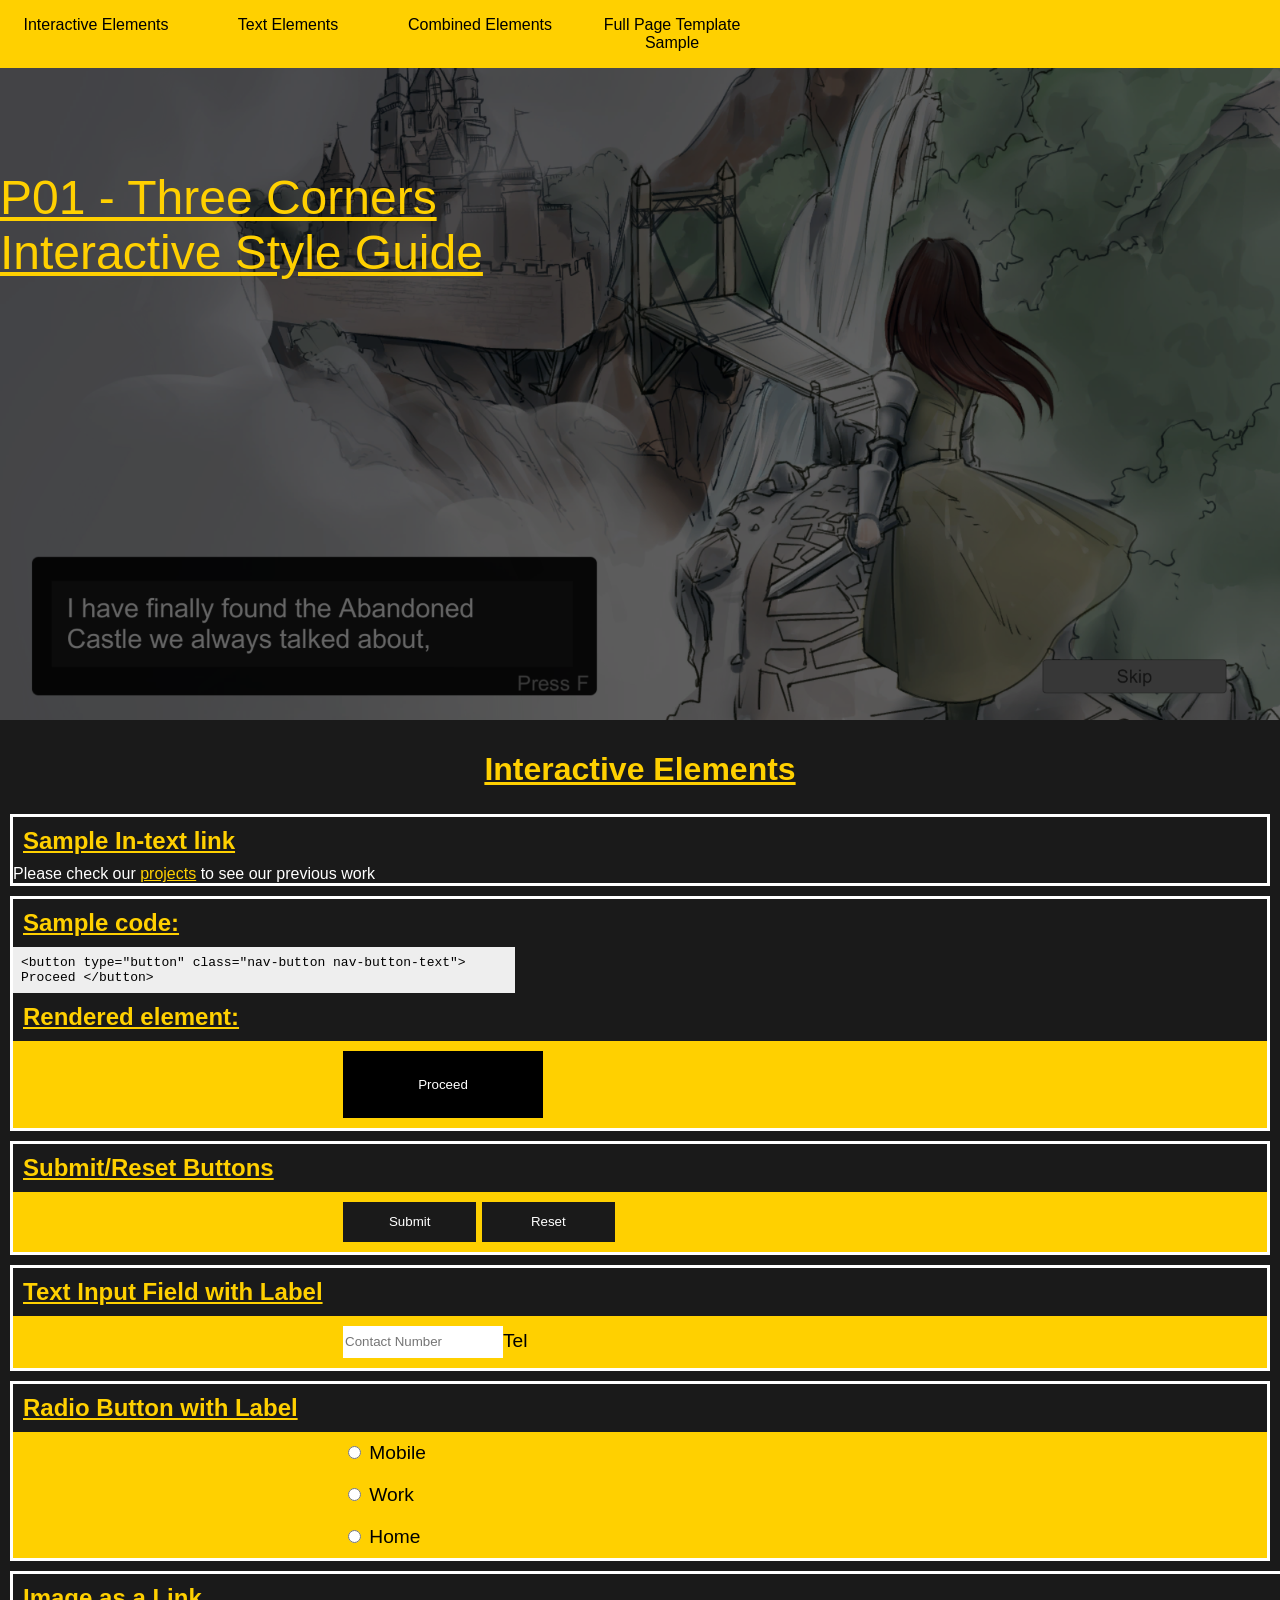
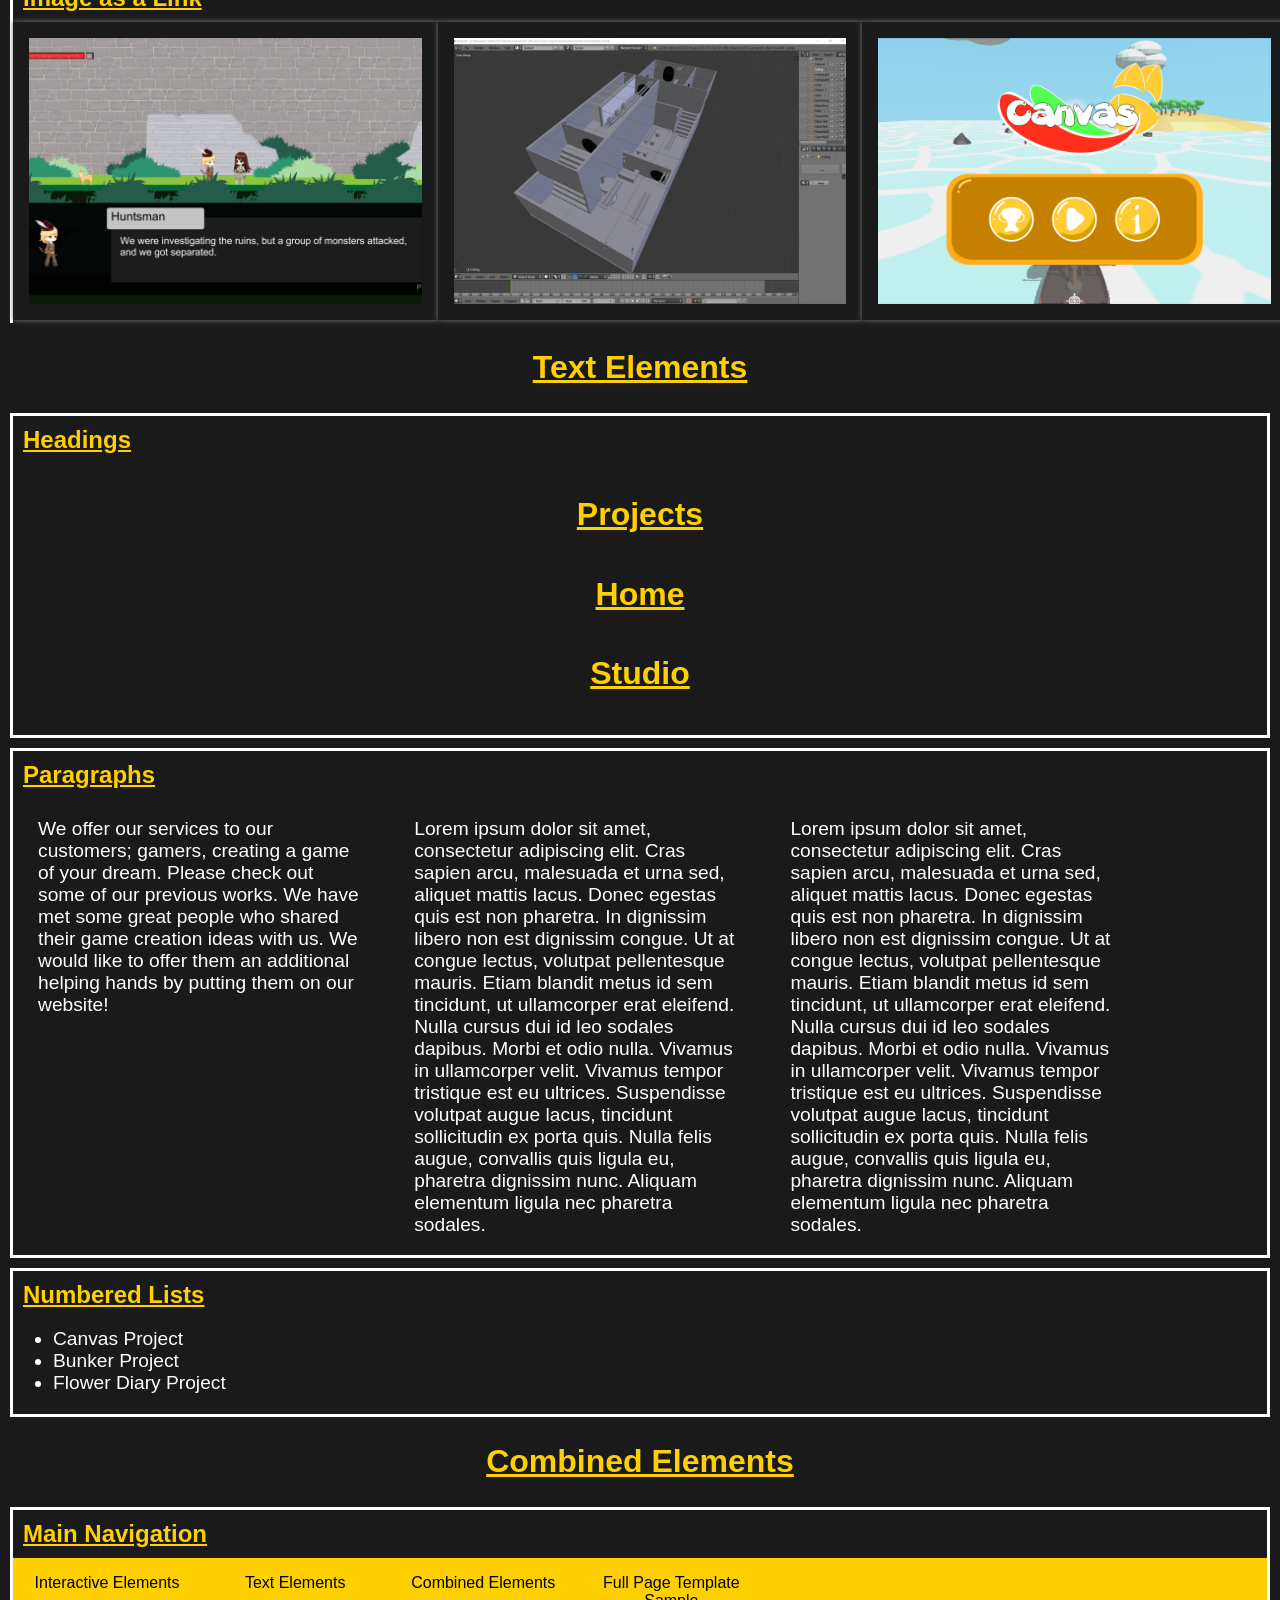
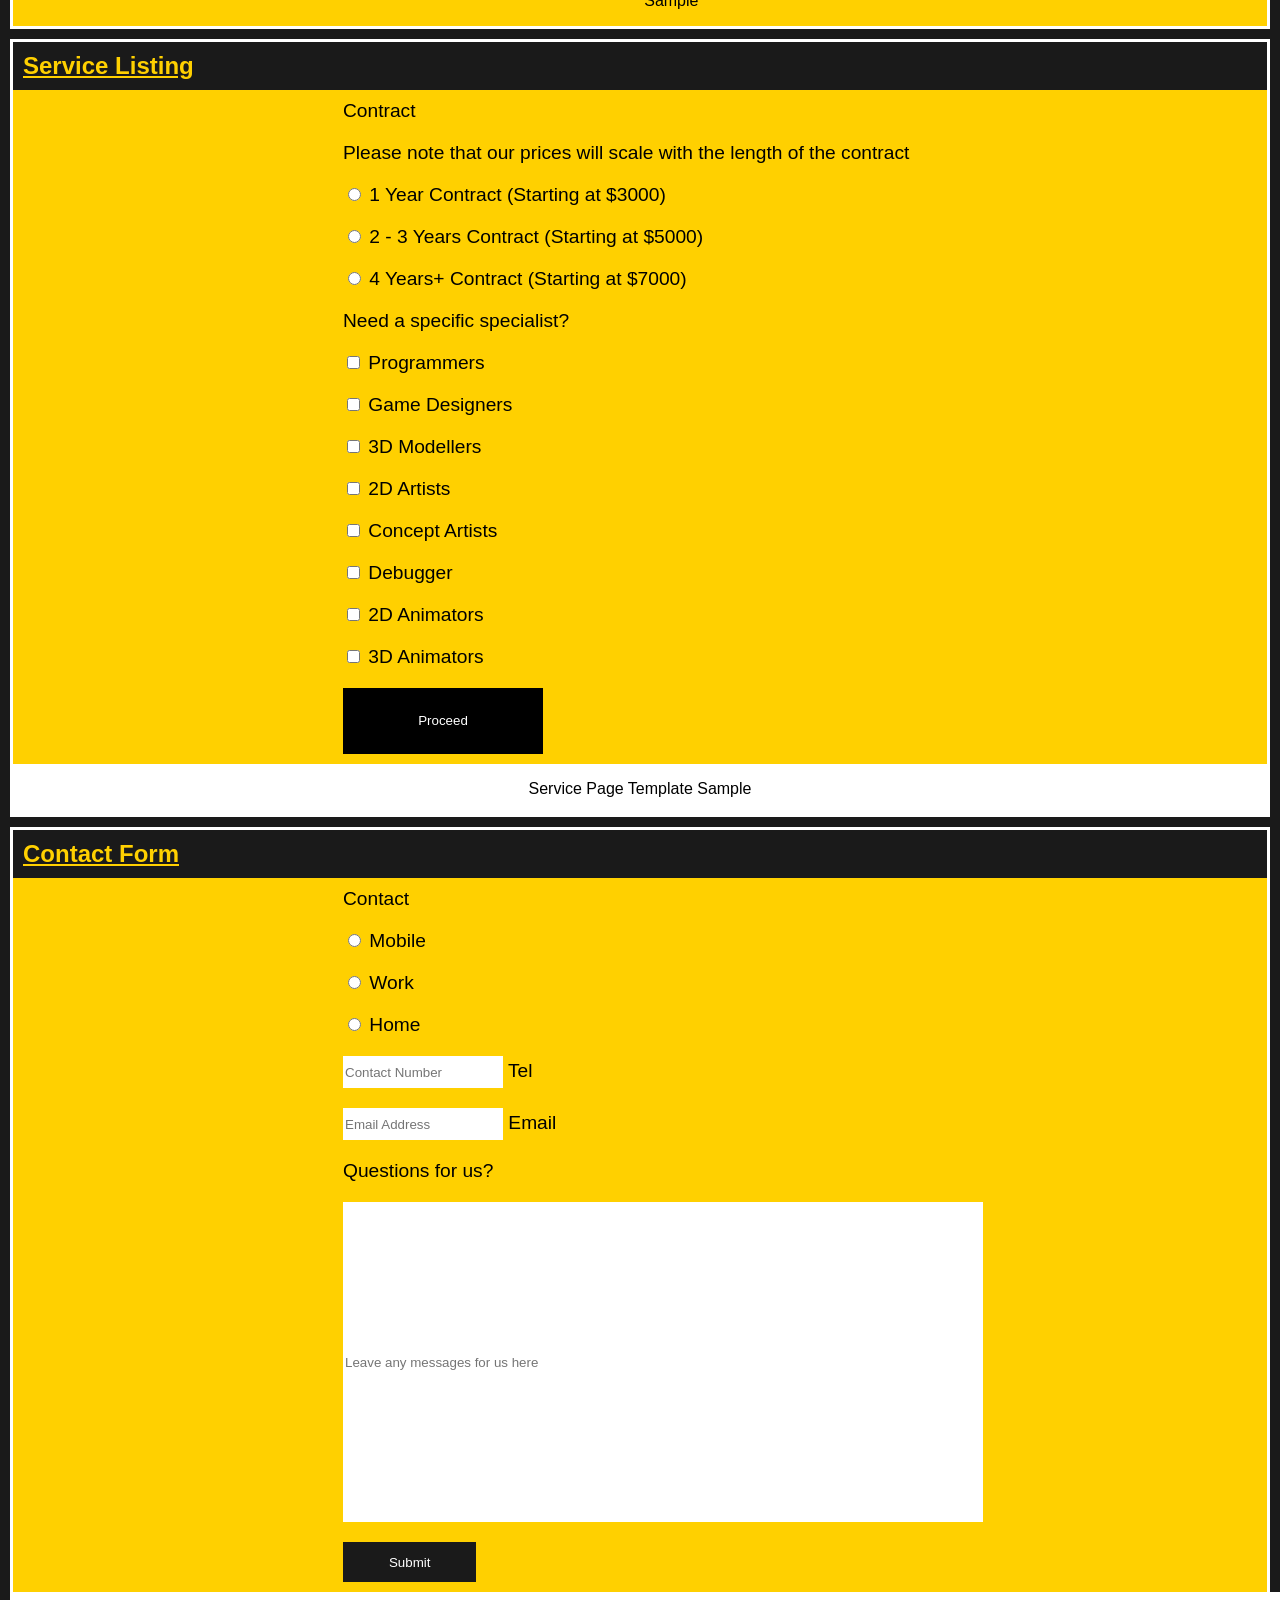
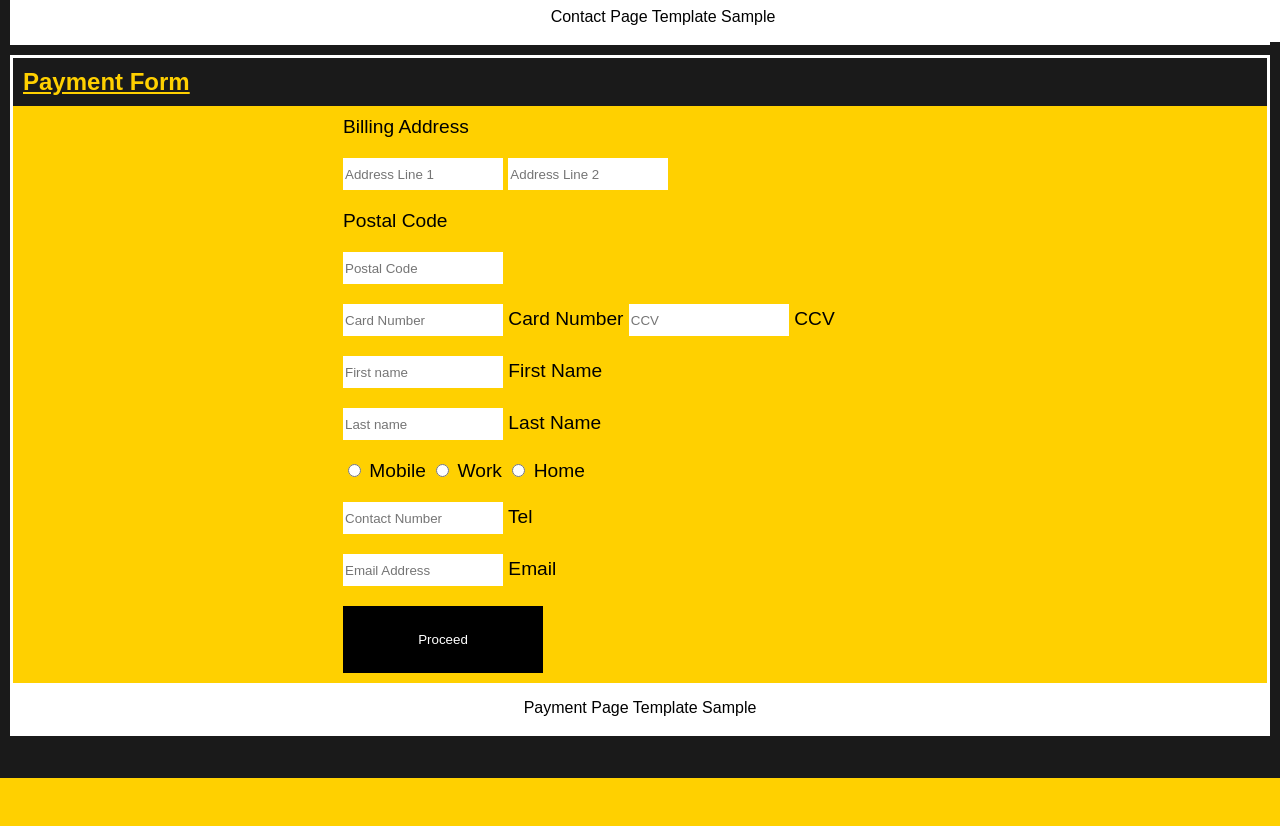
<file: Three_Corner_Interactive_Style_Guide/index.html>
<!DOCTYPE html>
<html lang="en">

<head>

  <meta charset="utf-8">
  <title>P01 - Three Corners Interactive Style Guide</title>

  <link href="css/main.css" rel="stylesheet">

</head>

<body>

  <nav class="nav-main">
    <a href="#interactive_elements" class="nav-main-items">Interactive Elements</a>
    <a href="#text_elements" class="nav-main-items">Text Elements</a>
    <a href="#combined_elements" class="nav-main-items">Combined Elements</a>
    <a href="sample-template.html" class="nav-main-items">Full Page Template Sample</a>
  </nav>

  <div class="overlay-banner"> </div>
  <img src="Resources/Project-Flower.png" class="header-banner" alt="main-banner">

  <div class="inline-bottom-left-text">
    <p class="banner-text">
      P01 - Three Corners Interactive Style Guide
    </p>
  </div>

  <!-- INTERACTIVE ELEMENTS SECTION // -->
  <section id="interactive_elements">
    <h2 class="header-contents">Interactive Elements</h2>


    <section class="container-border">
      <h3 class="sub-header-contents">Sample In-text link</h3>
      <in-text-link>
        Please check our <a href="https://stevenyuennan.wixsite.com/portfolio" class="in-text-nav"> projects</a> to see our previous work
      </in-text-link>
    </section>


    <!-- Default Button styling section -->
    <section class="container-border">

      <h4 class="sub-header-contents">Sample code:</h4>
      <code>&lt;button type="button" class="nav-button nav-button-text"&gt; Proceed &lt;/button&gt;</code>

      <h4 class="sub-header-contents">Rendered element:</h4>
      <div class="element-container-col label-container">
        <div class="label-justify-content">
          <button type="button" class="nav-button nav-button-text"> Proceed</button>
        </div>
      </div>

    </section>


    <section class="container-border">
      <h3 class="sub-header-contents">Submit/Reset Buttons</h3>
      <div class="element-container-col label-container">
        <div class="label-justify-content">
          <input type="submit" class="submit-reset-button nav-button-text">
          <input type="reset" class="submit-reset-button nav-button-text">
        </div>
      </div>
    </section>


    <section class="container-border">
      <h3 class="sub-header-contents">Text Input Field with Label</h3>
      <div class="element-container-col label-container">
        <label for="tel" class="label-justify-content"> <input type="text" class="text-input" id="tel" placeholder="Contact Number">Tel</label>
      </div>
    </section>


    <section class="container-border">
      <h3 class="sub-header-contents">Radio Button with Label</h3>
      <div class="element-container-col label-container">
        <label for="mobile" class="label-justify-content"> <input type="radio" id="mobile"> Mobile</label>
        <label for="work" class="label-justify-content"> <input type="radio" id="work"> Work</label>
        <label for="home" class="label-justify-content"> <input type="radio" id="home"> Home</label>
      </div>
    </section>


    <section class="element-container container-border">
      <h3 class="sub-header-contents">Image as a Link</h3>
      <div class="project-thumbnail-container">
        <div>
          <a href="https://stevenyuennan.wixsite.com/portfolio/game-design"> <img src="Resources/Project-Flower-Thumbnail1.png"
              class="project-thumbnail" id="project-flower" alt="project-flower-thumbnail"> </a>
        </div>

        <div>
          <a href="https://stevenyuennan.wixsite.com/portfolio/vr-project"> <img src="Resources/Project-Bunker-Thumbnail1.png"
              class="project-thumbnail" id="project-bunker" alt="project-bunker-thumbnail"> </a>
        </div>

        <div>
          <a href="https://stevenyuennan.wixsite.com/portfolio/mobile-game"> <img src="Resources/Project-Canvas.png"
              class="project-thumbnail" id="project-hio" alt="project-hio-thumbnail"> </a>
        </div>
      </div>
    </section>


  </section>
  <!-- // INTERACTIVE ELEMENTS SECTION -->



  <!-- TEXT ELEMENTS SECTION // -->
  <section id="text_elements">
    <h2 class="header-contents">Text Elements</h2>

    <section class="container-border">
      <h3 class="sub-header-contents">Headings</h3>
      <h4 class="header-contents"> Projects </h4>
      <h4 class="header-contents"> Home </h4>
      <h4 class="header-contents"> Studio </h4>
    </section>

    <section class="container-border">
      <h3 class="sub-header-contents">Paragraphs</h3>
      <div class="element-container">
        <div class="justify-body-content">
          <p> We offer our services to our customers; gamers, creating a game of your dream. Please check out some of
            our previous works. We have
            met some great people who shared their game creation ideas with us. We would like to offer them an
            additional helping
            hands by putting them on our website! </p>
        </div>
        <div class="justify-body-content">
          <p> Lorem ipsum dolor sit amet, consectetur adipiscing elit. Cras sapien arcu, malesuada et urna sed,
            aliquet mattis lacus. Donec egestas quis est non pharetra. In dignissim libero non est dignissim
            congue. Ut at congue lectus, volutpat pellentesque mauris. Etiam blandit metus id sem tincidunt, ut
            ullamcorper erat eleifend. Nulla cursus dui id leo sodales dapibus. Morbi et odio nulla. Vivamus in
            ullamcorper velit. Vivamus tempor tristique est eu ultrices. Suspendisse volutpat augue lacus,
            tincidunt sollicitudin ex porta quis. Nulla felis augue, convallis quis ligula eu, pharetra dignissim
            nunc. Aliquam elementum ligula nec pharetra sodales. </p>
        </div>
        <div class="justify-body-content">
          <p> Lorem ipsum dolor sit amet, consectetur adipiscing elit. Cras sapien arcu, malesuada et urna sed,
            aliquet mattis lacus. Donec egestas quis est non pharetra. In dignissim libero non est dignissim
            congue. Ut at congue lectus, volutpat pellentesque mauris. Etiam blandit metus id sem tincidunt, ut
            ullamcorper erat eleifend. Nulla cursus dui id leo sodales dapibus. Morbi et odio nulla. Vivamus in
            ullamcorper velit. Vivamus tempor tristique est eu ultrices. Suspendisse volutpat augue lacus,
            tincidunt sollicitudin ex porta quis. Nulla felis augue, convallis quis ligula eu, pharetra dignissim
            nunc. Aliquam elementum ligula nec pharetra sodales. </p>
        </div>

      </div>
    </section>

    <section class="container-border">
      <h3 class="sub-header-contents">Numbered Lists</h3>
      <ul>
        <li> Canvas Project </li>
        <li> Bunker Project </li>
        <li> Flower Diary Project </li>
      </ul>
    </section>

  </section>
  <!-- // TEXT ELEMENTS SECTION -->



  <!-- COMBINED ELEMENTS SECTION // -->
  <section id="combined_elements">
    <h2 class="header-contents">Combined Elements</h2>

    <section class="container-border">
      <h3 class="sub-header-contents">Main Navigation</h3>
      <nav class="nav-main-sample">
        <a href="#interactive_elements" class="nav-main-items">Interactive Elements</a>
        <a href="#text_elements" class="nav-main-items">Text Elements</a>
        <a href="#combined_elements" class="nav-main-items">Combined Elements</a>
        <a href="sample-template.html" class="nav-main-items">Full Page Template Sample</a>
      </nav>
    </section>

    <section class="container-border">
      <h3 class="sub-header-contents">Service Listing</h3>
      <div class="element-container-col label-container">
        <label class="label-justify-content"> Contract </label>
        <label class="label-justify-content"> Please note that our prices will scale
          with the length of the contract </label>
        <label for="contract-type-1" class="label-justify-content"> <input type="radio" id="contract-type-1"> 1 Year
          Contract (Starting at $3000)</label>
        <label for="contract-type-2" class="label-justify-content"> <input type="radio" id="contract-type-2"> 2 - 3
          Years Contract (Starting at $5000)</label>
        <label for="contract-type-3" class="label-justify-content"> <input type="radio" id="contract-type-3"> 4
          Years+ Contract (Starting at $7000)</label>
        <label class="label-justify-content"> Need a specific specialist? </label>
        <label for="programmers" class="label-justify-content"> <input type="checkbox" id="programmers"> Programmers</label>
        <label for="gamedesigners" class="label-justify-content"> <input type="checkbox" id="gamedesigners"> Game
          Designers</label>
        <label for="3Dmodellers" class="label-justify-content"> <input type="checkbox" id="3Dmodellers"> 3D Modellers</label>
        <label for="2DArtists" class="label-justify-content"> <input type="checkbox" id="2DArtists"> 2D Artists</label>
        <label for="ConceptArtists" class="label-justify-content"> <input type="checkbox" id="ConceptArtists">
          Concept Artists</label>
        <label for="Debugger" class="label-justify-content"> <input type="checkbox" id="Debugger"> Debugger</label>
        <label for="2Danimator" class="label-justify-content"> <input type="checkbox" id="2Danimator"> 2D Animators</label>
        <label for="3Danimator" class="label-justify-content"> <input type="checkbox" id="3Danimator"> 3D Animators</label>

        <div class="label-justify-content">
          <button type="button" class="nav-button nav-button-text"> Proceed</button>
        </div>
        <a href="service.html" class="nav-sample">Service Page Template Sample</a>
      </div>
    </section>

    <section class="container-border">
      <h3 class="sub-header-contents">Contact Form</h3>
      <div class="element-container-col label-container">
        <label class="label-justify-content"> Contact </label>
        <label for="mobile-contact" class="label-justify-content"> <input type="radio" id="mobile-contact"> Mobile</label>
        <label for="work-contact" class="label-justify-content"> <input type="radio" id="work-contact"> Work</label>
        <label for="home-contact" class="label-justify-content"> <input type="radio" id="home-contact"> Home</label>
        <label for="tel-contact" class="label-justify-content"> <input type="text" id="tel-contact" class="text-input"
            placeholder="Contact Number">
          Tel</label>
        <label for="email" class="label-justify-content"> <input type="text" id="email" class="text-input" placeholder="Email Address">
          Email</label>
        <label class="label-justify-content"> Questions for us? </label>
        <div class="label-justify-content">
          <input type="text" class=" message-box" placeholder="Leave any messages for us here">
        </div>
        <div class="label-justify-content">
          <input type="submit" class="submit-reset-button nav-button-text">
        </div>
        <a href="contact.html" class="nav-sample">Contact Page Template Sample</a>
      </div>
    </section>

    <section class="container-border">
      <h3 class="sub-header-contents">Payment Form</h3>
      <div class="element-container-col label-container">
        <label class="label-justify-content">Billing Address </label>
        <div class="label-justify-content">
          <input type="text" class="text-input" placeholder="Address Line 1">
          <input type="text" class="text-input" placeholder="Address Line 2">
        </div>
        <label for="postalcode" class="label-justify-content">Postal Code </label>
        <div class="label-justify-content">
          <input type="text" class="text-input" id="postalcode" placeholder="Postal Code">
        </div>
        <div class="label-justify-content">
          <label for="card-number"> <input type="text" id="card-number" class="text-input" placeholder="Card Number">
            Card
            Number</label>
          <label for="card-ccv"> <input type="text" id="card-ccv" class="text-input" placeholder="CCV"> CCV</label>
        </div>
        <label for="first-name" class="label-justify-content"> <input type="text" id="first-name" class="text-input"
            placeholder="First name">
          First Name</label>
        <label for="last-name" class="label-justify-content"> <input type="text" id="last-name" class="text-input"
            placeholder="Last name">
          Last Name</label>
        <div class="label-justify-content">
          <label for="mobile-payment"> <input type="radio" id="mobile-payment"> Mobile</label>
          <label for="work-payment"> <input type="radio" id="work-payment"> Work</label>
          <label for="home-payment"> <input type="radio" id="home-payment"> Home</label>
        </div>
        <label for="tel-payment" class="label-justify-content"> <input type="text" id="tel-payment" class="text-input"
            placeholder="Contact Number">
          Tel</label>
        <label for="email-payment" class="label-justify-content"> <input type="text" id="email-payment" class="text-input"
            placeholder="Email Address">
          Email</label>
        <div class="label-justify-content">
          <button type="button" class="nav-button nav-button-text"> Proceed</button>
        </div>
        <a href="payment.html" class="nav-sample">Payment Page Template Sample</a>
      </div>
    </section>

  </section>
  <!-- // COMBINED ELEMENTS SECTION -->
  <div class="element-container empty-block"></div>
  <!-- This creates a footer that can contain texts and images -->
  <div class="element-container footer"></div>
</body>

</html>
</file>
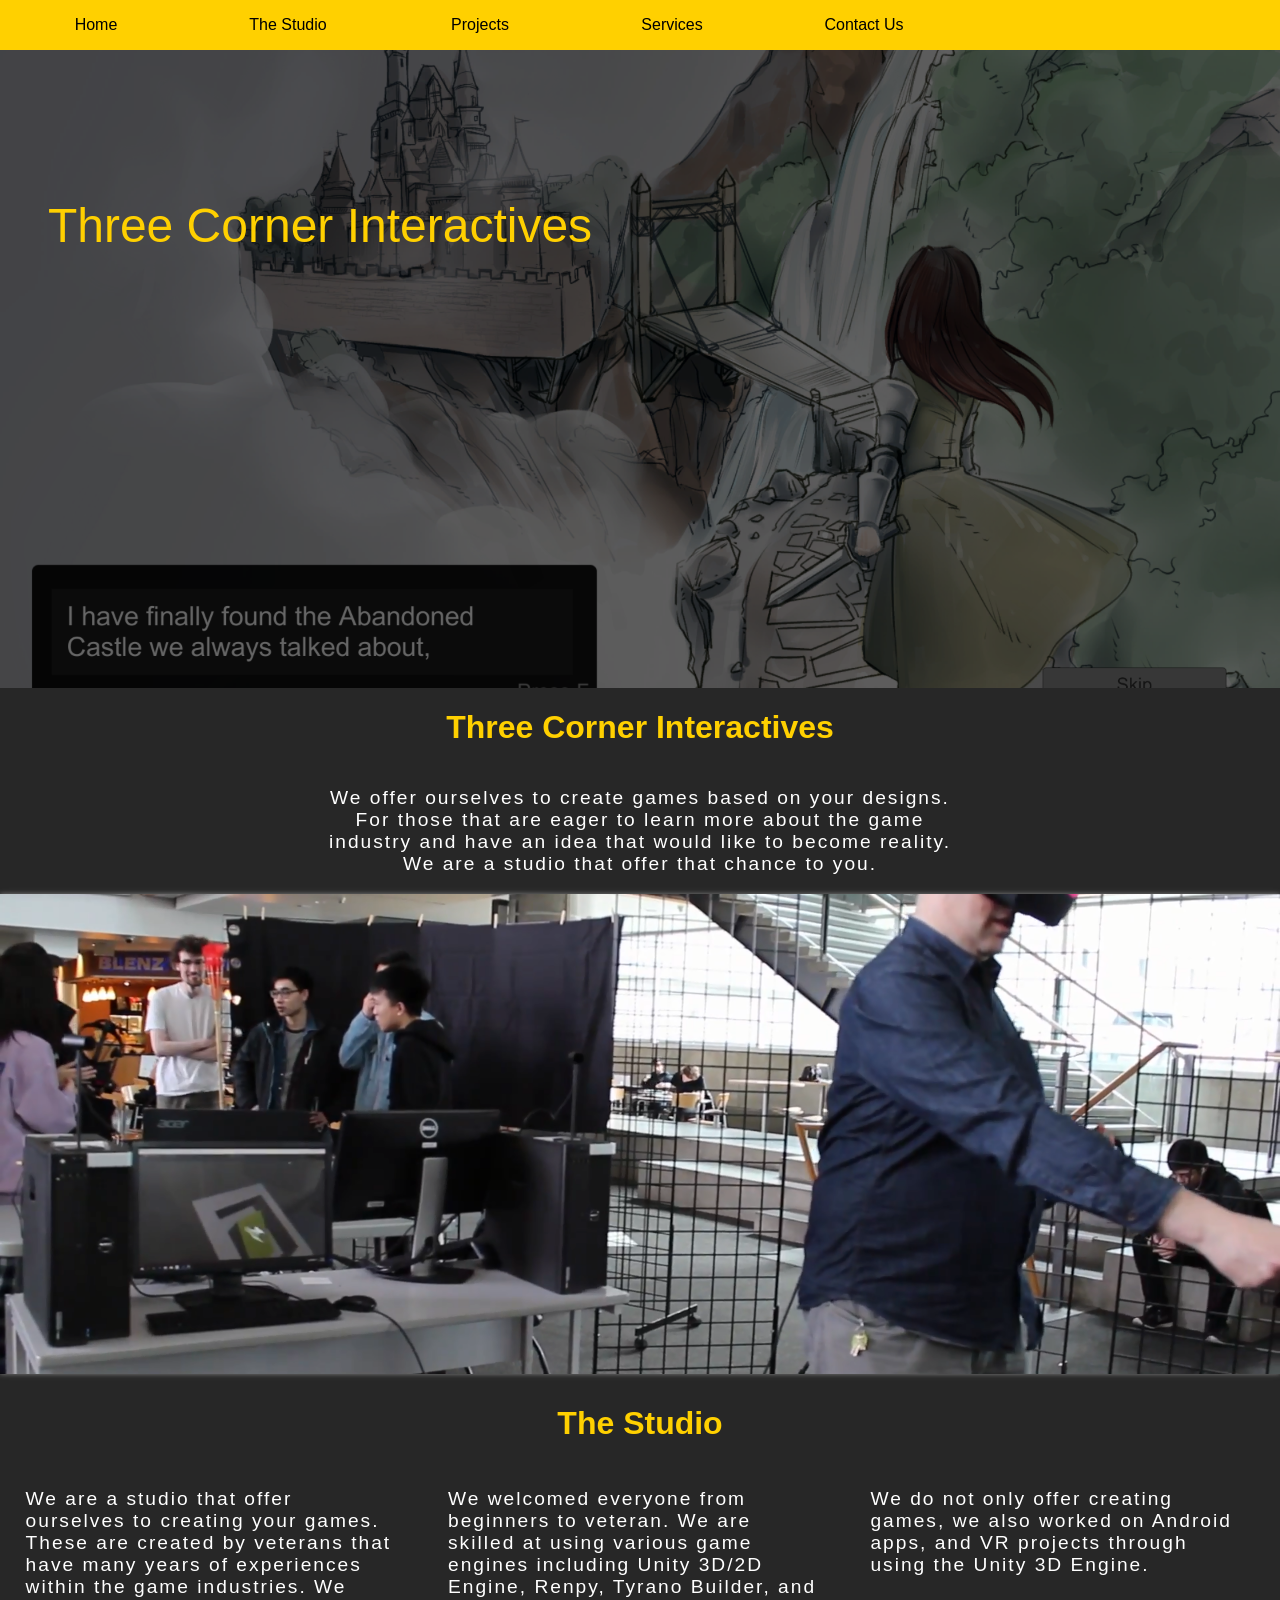
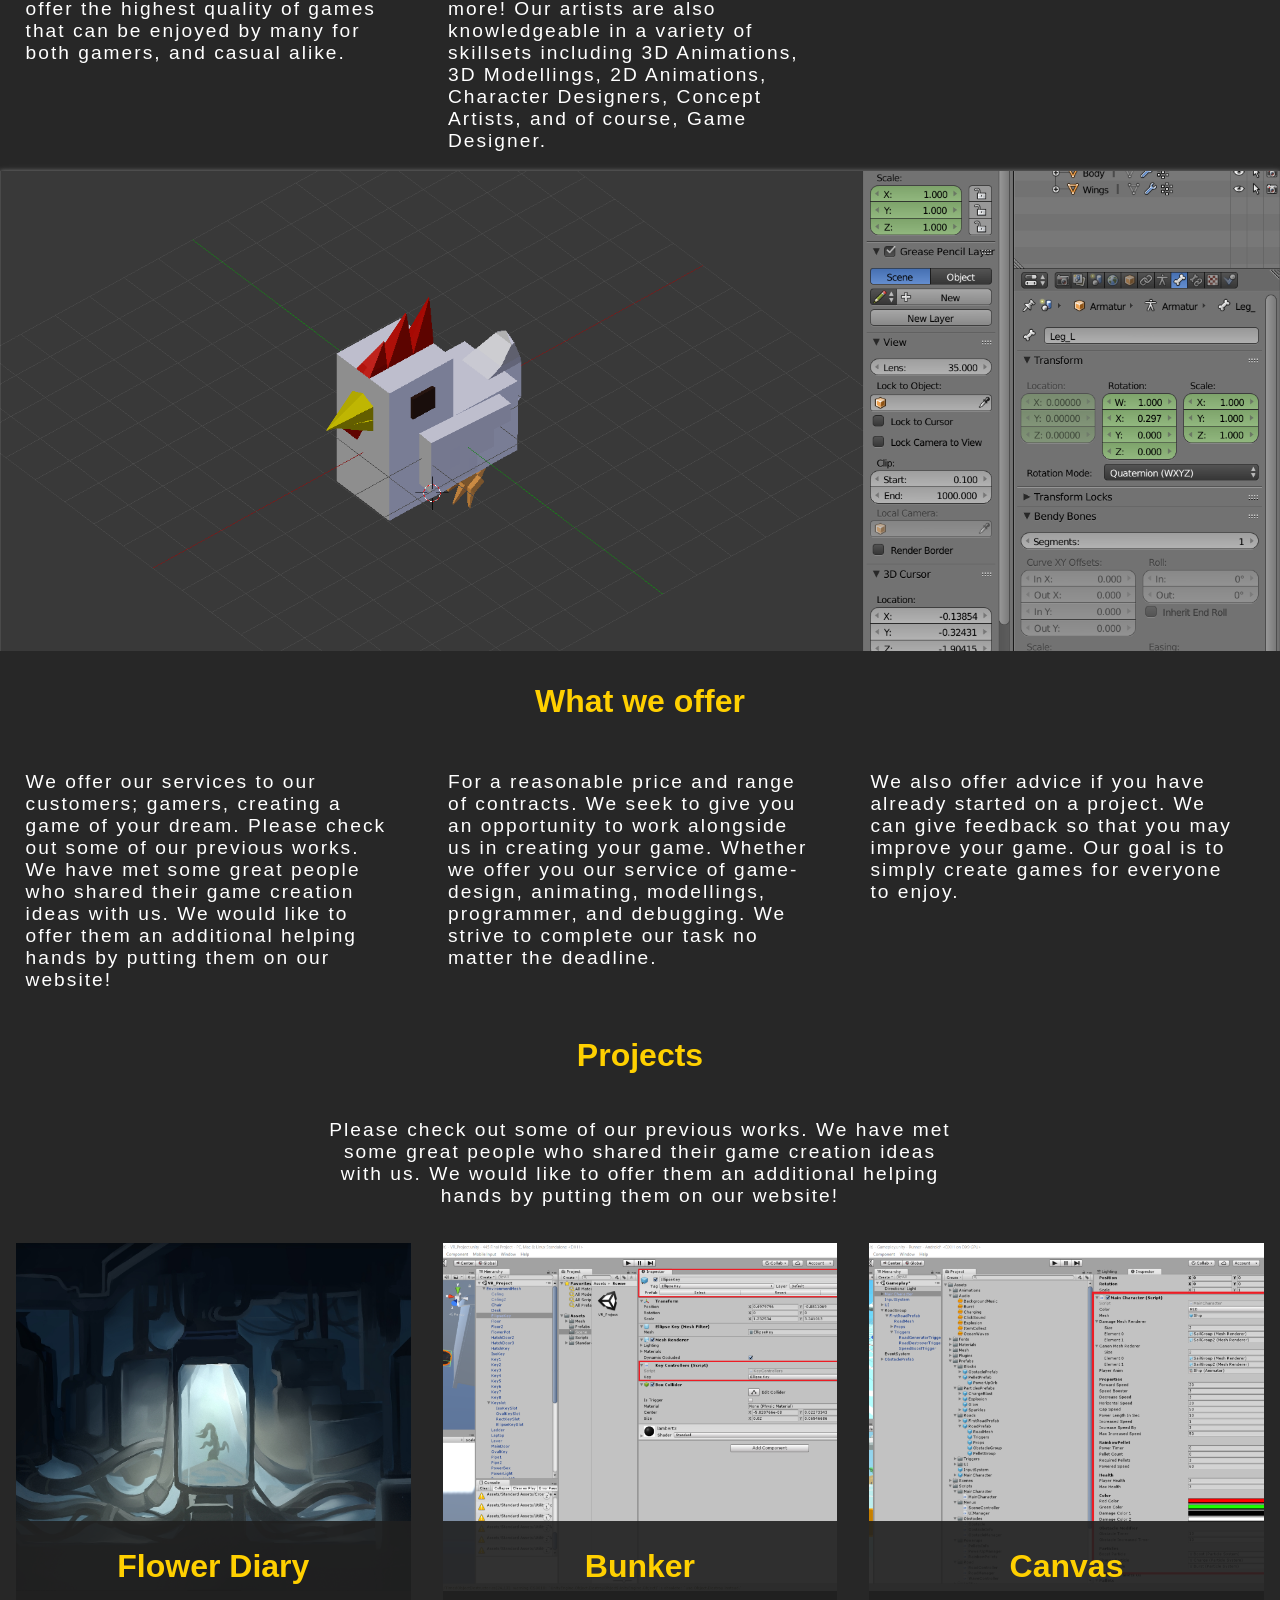
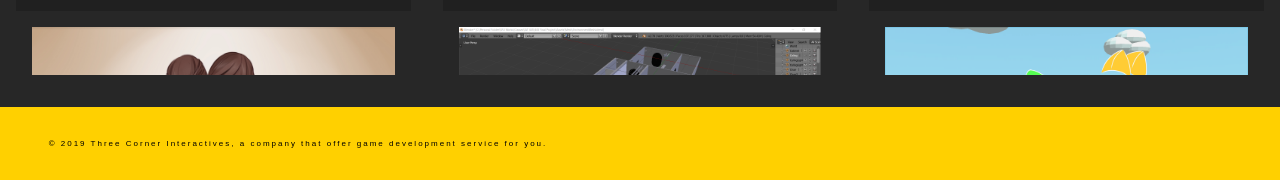
<file: Three_Corner_Interactive_Website/Index.html>
<!DOCTYPE html>
<html lang="en">

<head>

    <meta charset="utf-8">
    <meta name="viewport" content="width=device-width, initial-scale=1.0">
    <title>Three Corner Interactives</title>
    <link rel="stylesheet" href="css/texts-style.css">
    <link rel="stylesheet" href="css/image-style.css">
    <link rel="stylesheet" href="css/ui-style.css">
    <link rel="stylesheet" href="css/main.css">
</head>

<body>

    <nav class="nav-main">
        <a href="Index.html" class="nav-main-items">Home</a>
        <a href="#the-studio" class="nav-main-items">The Studio</a>
        <a href="#projects" class="nav-main-items">Projects</a>
        <a href="service.html" class="nav-main-items">Services</a>
        <a href="contact.html" class="nav-main-items">Contact Us</a>
    </nav>

    <div class="element-container">
        <img src="Resources/Project-Flower.png" class="header-banner" alt="main-banner">
        <div class="overlay-banner">
        </div>
    </div>

    <div class="inline-bottom-left-text">
        <p class="banner-text">
            Three Corner Interactives
        </p>
    </div>


    <h1 class="element-container header-contents">Three Corner Interactives</h1>
    <div class="justify-centered-body-content">
        <p>We offer ourselves to create games based on your designs. For those that are eager to learn more about the
            game industry
            and have an idea that would like to become reality. We are a studio that offer that chance to you.
        </p>
    </div>

    <img src="Resources/Project-Bunker.png" class="img-body-banner" alt="bunker-banner">



    <!-- Studio SECTION // -->
    <section class="element-container" id="the-studio">
        <h2 class="element-container header-contents">The Studio</h2>


        <div class="element-container">
            <div class="justify-body-content">
                <p>We are a studio that offer ourselves to creating your games.
                    These are created by veterans that have many years of experiences within the game industries.
                    We offer the highest quality of games that can be enjoyed by many for both gamers, and casual alike.
                </p>
            </div>
            <div class="justify-body-content">
                <p> We welcomed everyone from beginners to veteran. We are skilled at using various game engines
                    including
                    Unity 3D/2D Engine, Renpy, Tyrano Builder, and more! Our artists are also knowledgeable in a variety
                    of
                    skillsets including 3D Animations, 3D Modellings, 2D Animations, Character Designers, Concept
                    Artists,
                    and of course, Game Designer. </p>
            </div>
            <div class="justify-body-content">
                <p>We do not only offer creating games, we also worked on Android apps,
                    and VR projects through using the Unity 3D Engine. </p>
            </div>
        </div>

        <img src="Resources/Chicken.png" class="img-body-banner" alt="hio-banner">

        <section class="element-container">
            <h3 class="element-container header-contents">What we offer</h3>
            <div class="justify-body-content">
                <p> We offer our services to our customers; gamers, creating a game of your dream. Please check out some
                    of
                    our previous works. We have met some great people who shared their game creation ideas with us. We
                    would like to offer them an
                    additional helping hands by putting them on our website! </p>
            </div>
            <div class="justify-body-content">
                <p> For a reasonable price and range of contracts. We seek to give you an opportunity to work
                    alongside us in creating your game. Whether we offer you our service of game-design, animating,
                    modellings,
                    programmer, and debugging. We strive to complete our task no matter the deadline. </p>
            </div>
            <div class="justify-body-content">
                <p> We also offer advice if you have already started on a project. We can give feedback so that you may
                    improve your game.
                    Our goal is to simply create games for everyone to enjoy. </p>
            </div>

        </section>

    </section>
    <!-- // Studio SECTION -->

    <div class="element-container">
        <div class="additional-help-container">
        </div>
    </div>


    <!-- Projects SECTION // -->
    <section class="element-container" id="projects">
        <h2 class="element-container header-contents">Projects</h2>

        <div class="element-container">
            <p class="element-container justify-centered-body-content">Please check out some of our previous works. We
                have
                met some great people who shared their game creation ideas with us. We would like to offer them an
                additional helping
                hands by putting them on our website!
            </p>
        </div>
        <div class="project-thumbnail-container">
            <div class="imageGrid project-thumbnail-wrapper">
                <img src="Resources/Project-Flower-Thumbnail3.jpg" class="project-thumbnail"
                    id="project-flower-thumbnail-unselect" alt="project-flower-thumbnail">
                <div class="project-thumbnail-content">
                    <h2 class="header-contents"> Flower Diary </h2>
                    <a href="project-flower.html"> <img src="Resources/Project-Flower-Thumbnail2.jpg"
                            class="project-thumbnail" id="project-flower" alt="project-flower-thumbnail"> </a>
                </div>
            </div>

            <div class="imageGrid project-thumbnail-wrapper">
                <img src="Resources/Project-Bunker-Thumbnail2.png" class="project-thumbnail"
                    id="project-bunker-banner-unselect" alt="project-flower-thumbnail">
                <div class="project-thumbnail-content">
                    <h2 class="header-contents"> Bunker </h2>
                    <a href="project-bunker.html"> <img src="Resources/Project-Bunker-Thumbnail1.png"
                            class="project-thumbnail" id="project-bunker" alt="project-flower-thumbnail"> </a>
                </div>
            </div>

            <div class="imageGrid project-thumbnail-wrapper">
                <img src="Resources/Project-Canvas-thumbnail1.png" class="project-thumbnail"
                    id="project-hio-thumbnail-unselect" alt="project-hio-thumbnail">
                <div class="project-thumbnail-content">
                    <h2 class="header-contents"> Canvas </h2>
                    <a href="project-canvas.html"> <img src="Resources/Project-Canvas.png" class="project-thumbnail"
                            id="project-hio" alt="project-hio-thumbnail"> </a>
                </div>
            </div>
        </div>
    </section>
    <div class="element-container empty-block"></div>

    <div class="footer">
        <p class="justify-footer-content element-container">
            © 2019 Three Corner Interactives, a company that offer game development service for you.
        </p>
    </div>
</body>

</html>
</file>
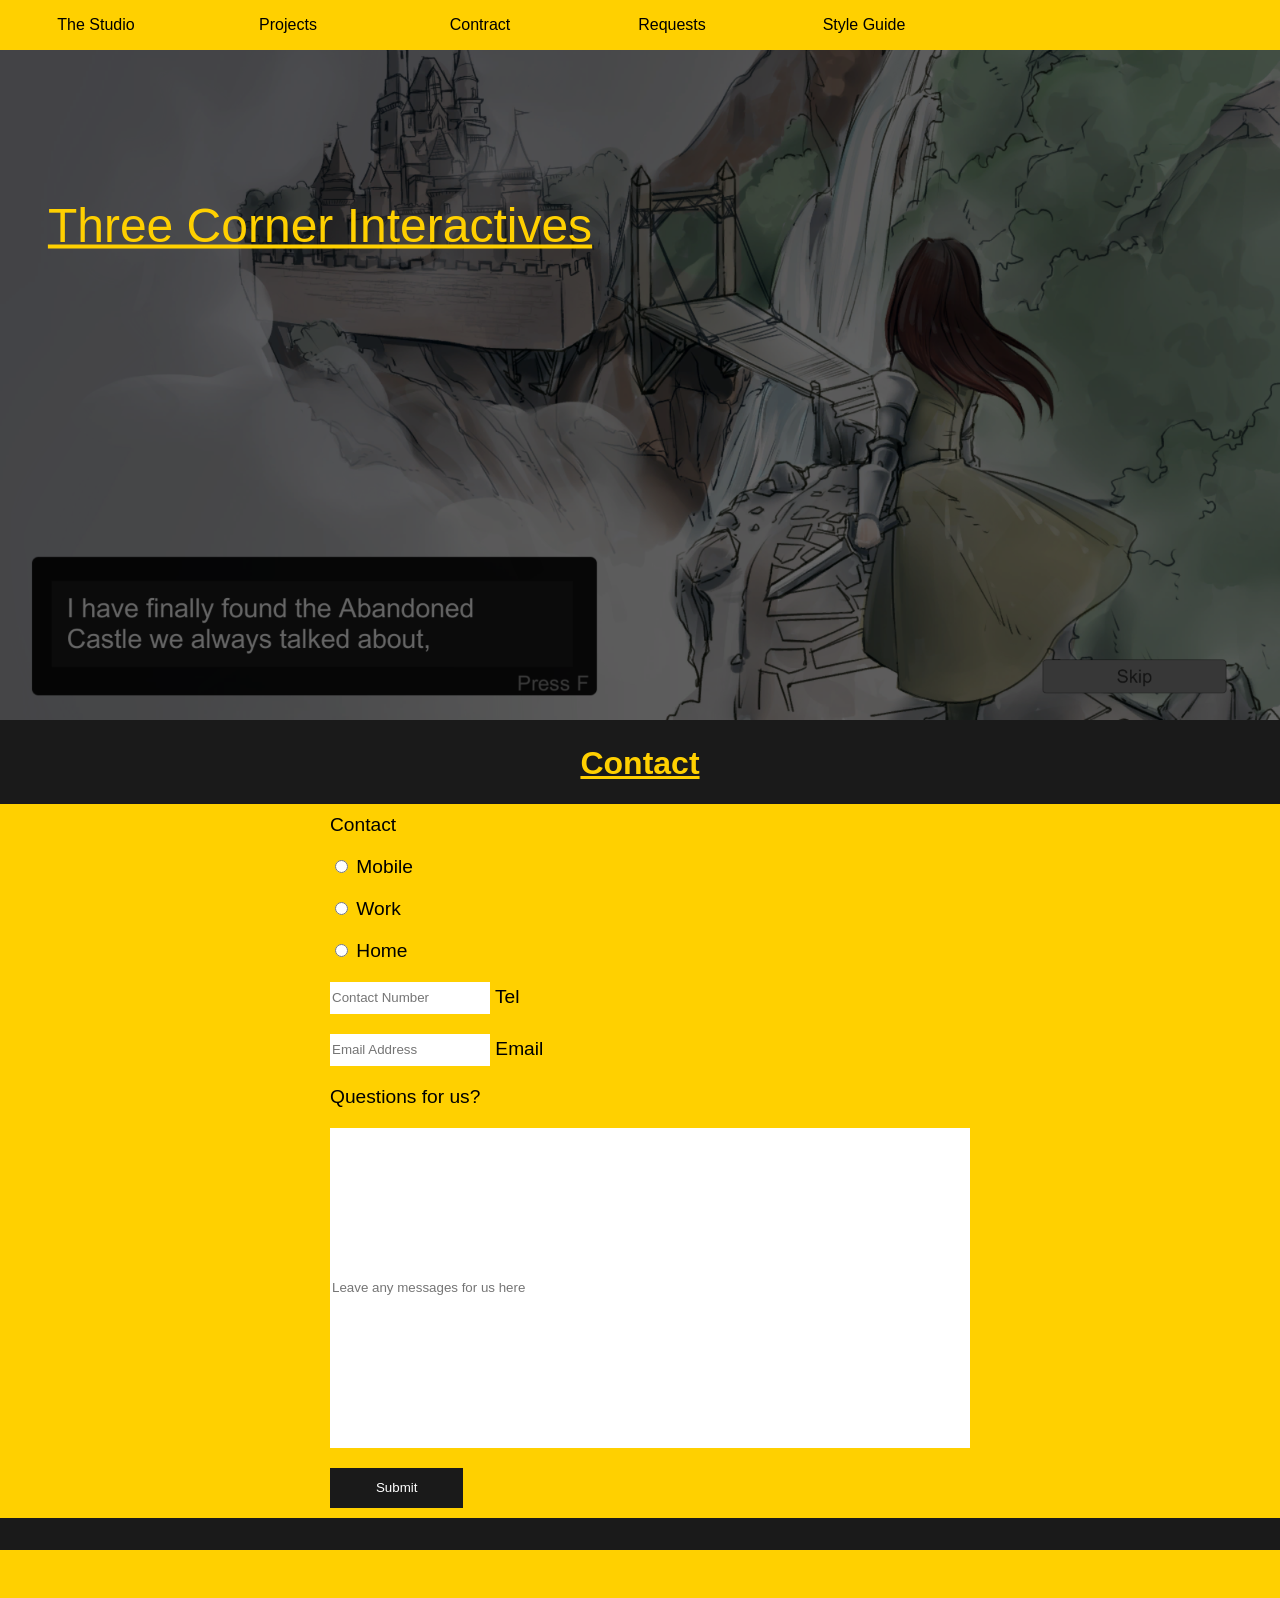
<file: Three_Corner_Interactive_Style_Guide/contact.html>
<!DOCTYPE html>
<html lang="en">

<head>

    <meta charset="utf-8">
    <title>Three Corner Interactives</title>
    <link href="css/main.css" rel="stylesheet">
</head>

<body>

    <nav class="element-container nav-main">
        <a href="#the-studio" class="nav-main-items">The Studio</a>
        <a href="#projects" class="nav-main-items">Projects</a>
        <a href="#contract" class="nav-main-items">Contract</a>
        <a href="#requests" class="nav-main-items">Requests</a>
        <a href="index.html" class="nav-main-items">Style Guide</a>
    </nav>


    <div class="overlay-banner"> </div>
    <img src="Resources/Project-Flower.png" class="header-banner" alt="main-banner">

    <div class="inline-bottom-left-text">
        <p class="banner-text">
            Three Corner Interactives
        </p>
    </div>


    <h1 class="element-container header-contents">Contact</h1>

    <div class="element-container-col label-container">
      <label class="label-justify-content"> Contact </label>
      <label for="mobile-contact" class="label-justify-content"> <input type="radio" id="mobile-contact"> Mobile</label>
      <label for="work-contact" class="label-justify-content"> <input type="radio" id="work-contact"> Work</label>
      <label for="home-contact" class="label-justify-content"> <input type="radio" id="home-contact"> Home</label>
      <label for="tel-contact" class="label-justify-content"> <input type="text" id="tel-contact" class="text-input"
          placeholder="Contact Number">
        Tel</label>
      <label for="email" class="label-justify-content"> <input type="text" id="email" class="text-input" placeholder="Email Address">
        Email</label>
      <label class="label-justify-content"> Questions for us? </label>
      <div class="label-justify-content">
        <input type="text" class=" message-box" placeholder="Leave any messages for us here">
      </div>
      <div class="label-justify-content">
        <input type="submit" class="submit-reset-button nav-button-text">
      </div>
    </div>

    <div class="element-container empty-block"></div>
<!-- This creates a footer that can contain texts and images -->
<div class="element-container footer"></div>
</body>

</html>
</file>
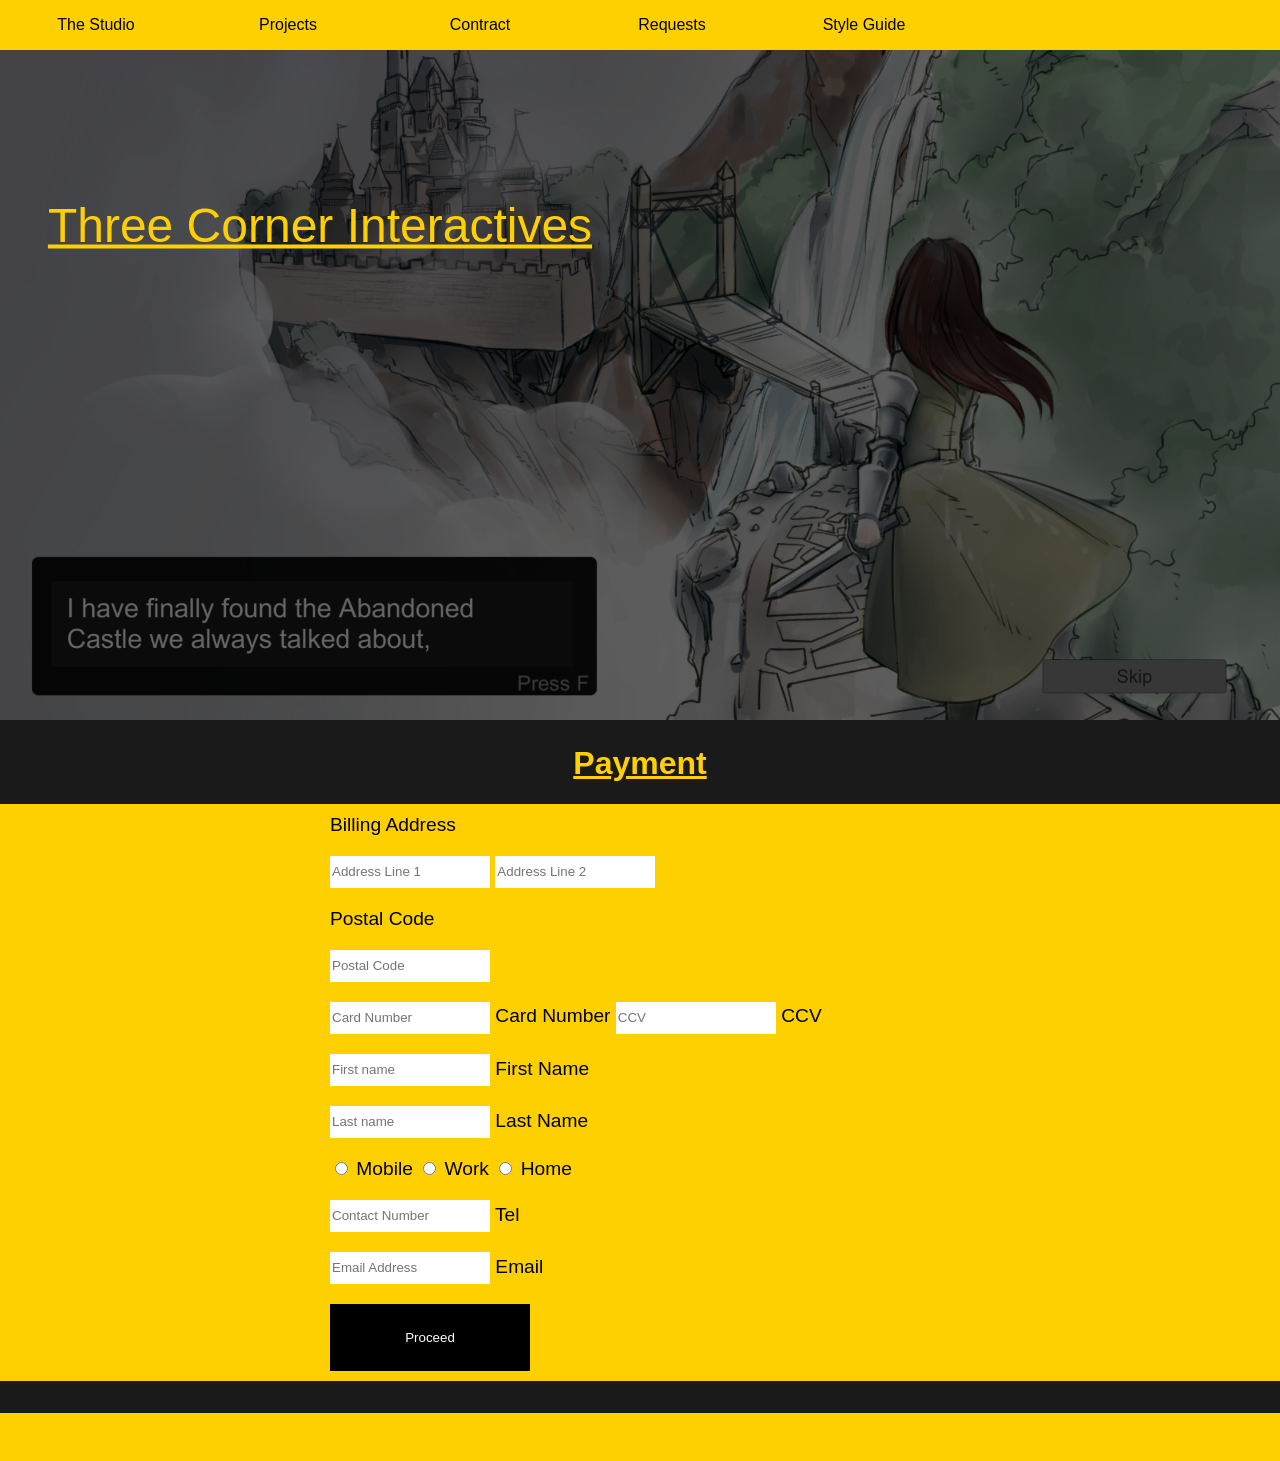
<file: Three_Corner_Interactive_Style_Guide/payment.html>
<!DOCTYPE html>
<html lang="en">

<head>

    <meta charset="utf-8">
    <title>Three Corner Interactives</title>
    <link href="css/main.css" rel="stylesheet">
</head>

<body>

    <nav class="element-container nav-main">
        <a href="#the-studio" class="nav-main-items">The Studio</a>
        <a href="#projects" class="nav-main-items">Projects</a>
        <a href="#contract" class="nav-main-items">Contract</a>
        <a href="#requests" class="nav-main-items">Requests</a>
        <a href="index.html" class="nav-main-items">Style Guide</a>
    </nav>


    <div class="overlay-banner"> </div>
    <img src="Resources/Project-Flower.png" class="header-banner" alt="main-banner">

    <div class="inline-bottom-left-text">
        <p class="banner-text">
            Three Corner Interactives
        </p>
    </div>


    <h1 class="element-container header-contents">Payment</h1>

    <div class="element-container-col label-container">
      <label class="label-justify-content">Billing Address </label>
      <div class="label-justify-content">
        <input type="text" class="text-input" placeholder="Address Line 1">
        <input type="text" class="text-input" placeholder="Address Line 2">
      </div>
      <label for="postalcode" class="label-justify-content">Postal Code </label>
      <div class="label-justify-content">
        <input type="text" class="text-input" id="postalcode" placeholder="Postal Code">
      </div>
      <div class="label-justify-content">
        <label for="card-number"> <input type="text" id="card-number" class="text-input" placeholder="Card Number">
          Card
          Number</label>
        <label for="card-ccv"> <input type="text" id="card-ccv" class="text-input" placeholder="CCV"> CCV</label>
      </div>
      <label for="first-name" class="label-justify-content"> <input type="text" id="first-name" class="text-input"
          placeholder="First name">
        First Name</label>
      <label for="last-name" class="label-justify-content"> <input type="text" id="last-name" class="text-input"
          placeholder="Last name">
        Last Name</label>
      <div class="label-justify-content">
        <label for="mobile-payment"> <input type="radio" id="mobile-payment"> Mobile</label>
        <label for="work-payment"> <input type="radio" id="work-payment"> Work</label>
        <label for="home-payment"> <input type="radio" id="home-payment"> Home</label>
      </div>
      <label for="tel-payment" class="label-justify-content"> <input type="text" id="tel-payment" class="text-input"
          placeholder="Contact Number">
        Tel</label>
      <label for="email-payment" class="label-justify-content"> <input type="text" id="email-payment" class="text-input"
          placeholder="Email Address">
        Email</label>
      <div class="label-justify-content">
        <button type="button" class="nav-button nav-button-text"> Proceed</button>
      </div>
    </div>

    <div class="element-container empty-block"></div>
<!-- This creates a footer that can contain texts and images -->
<div class="element-container footer"></div>
</body>

</html>
</file>
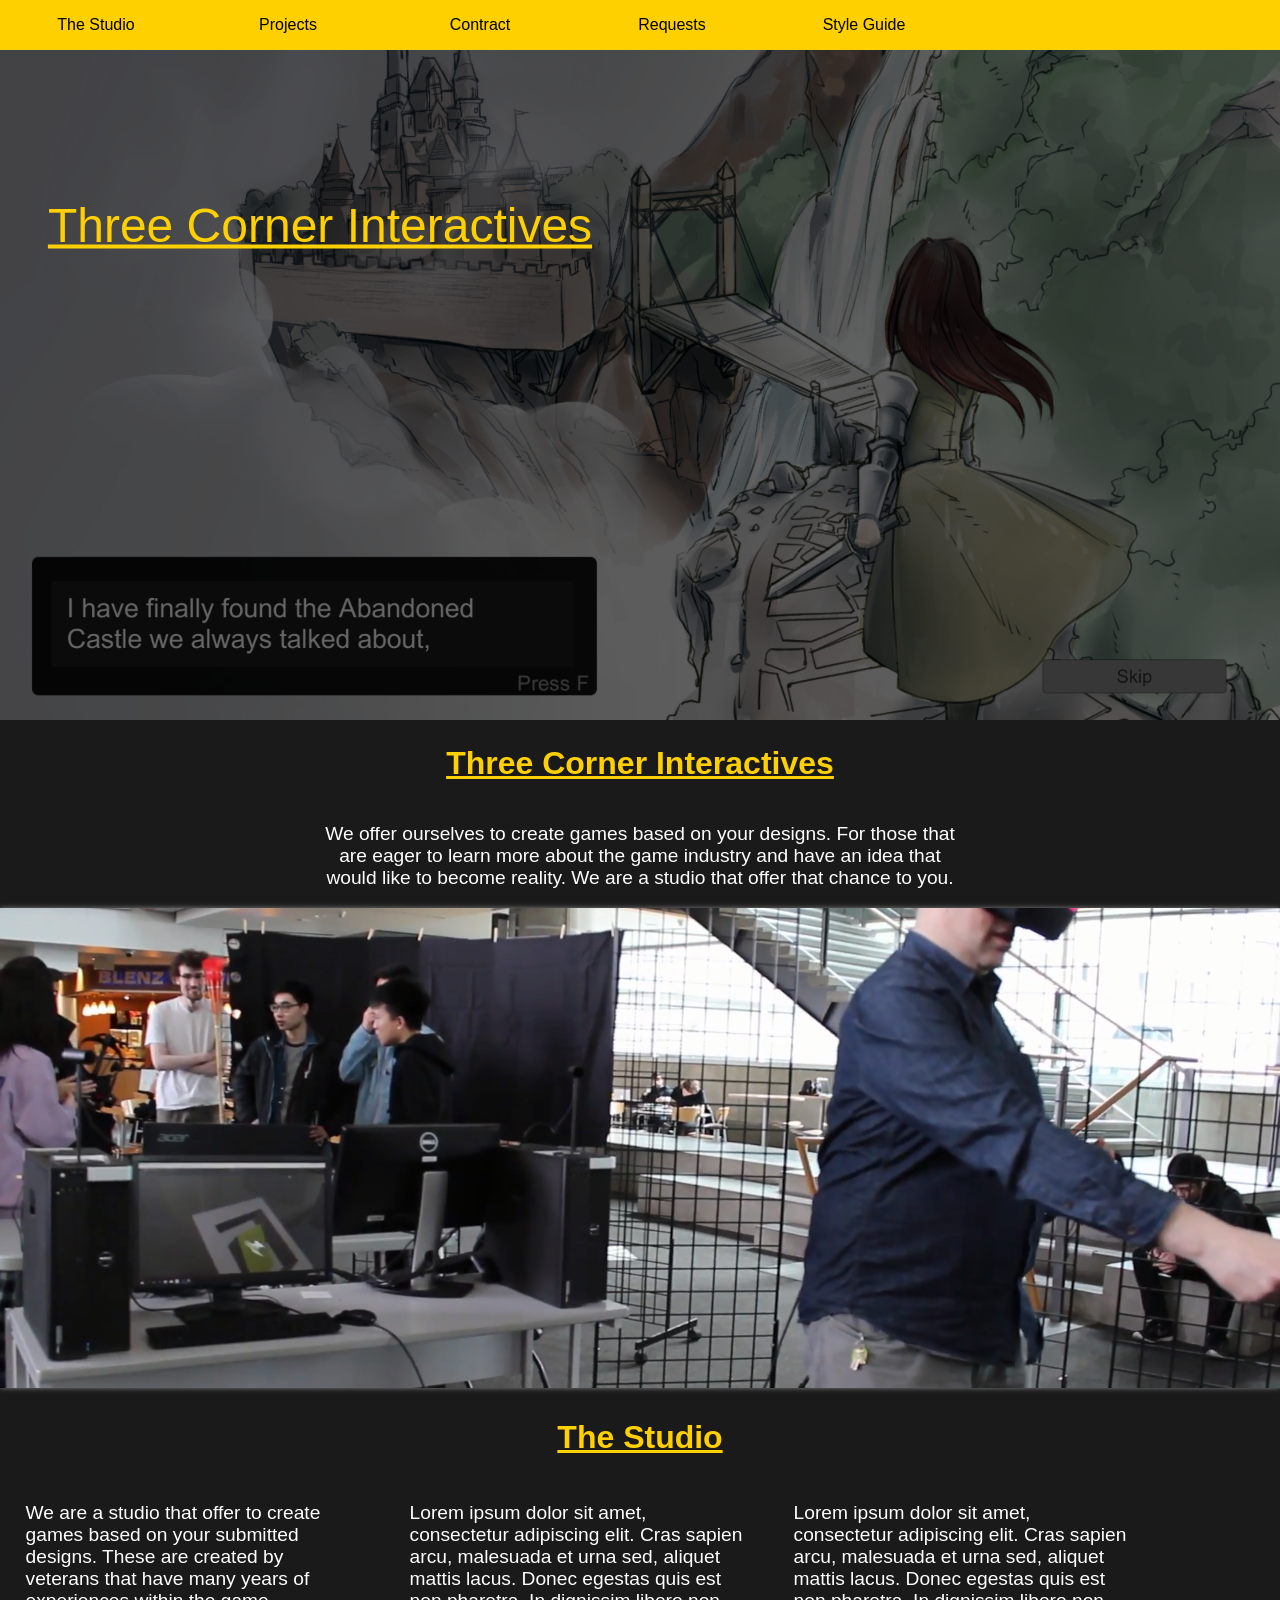
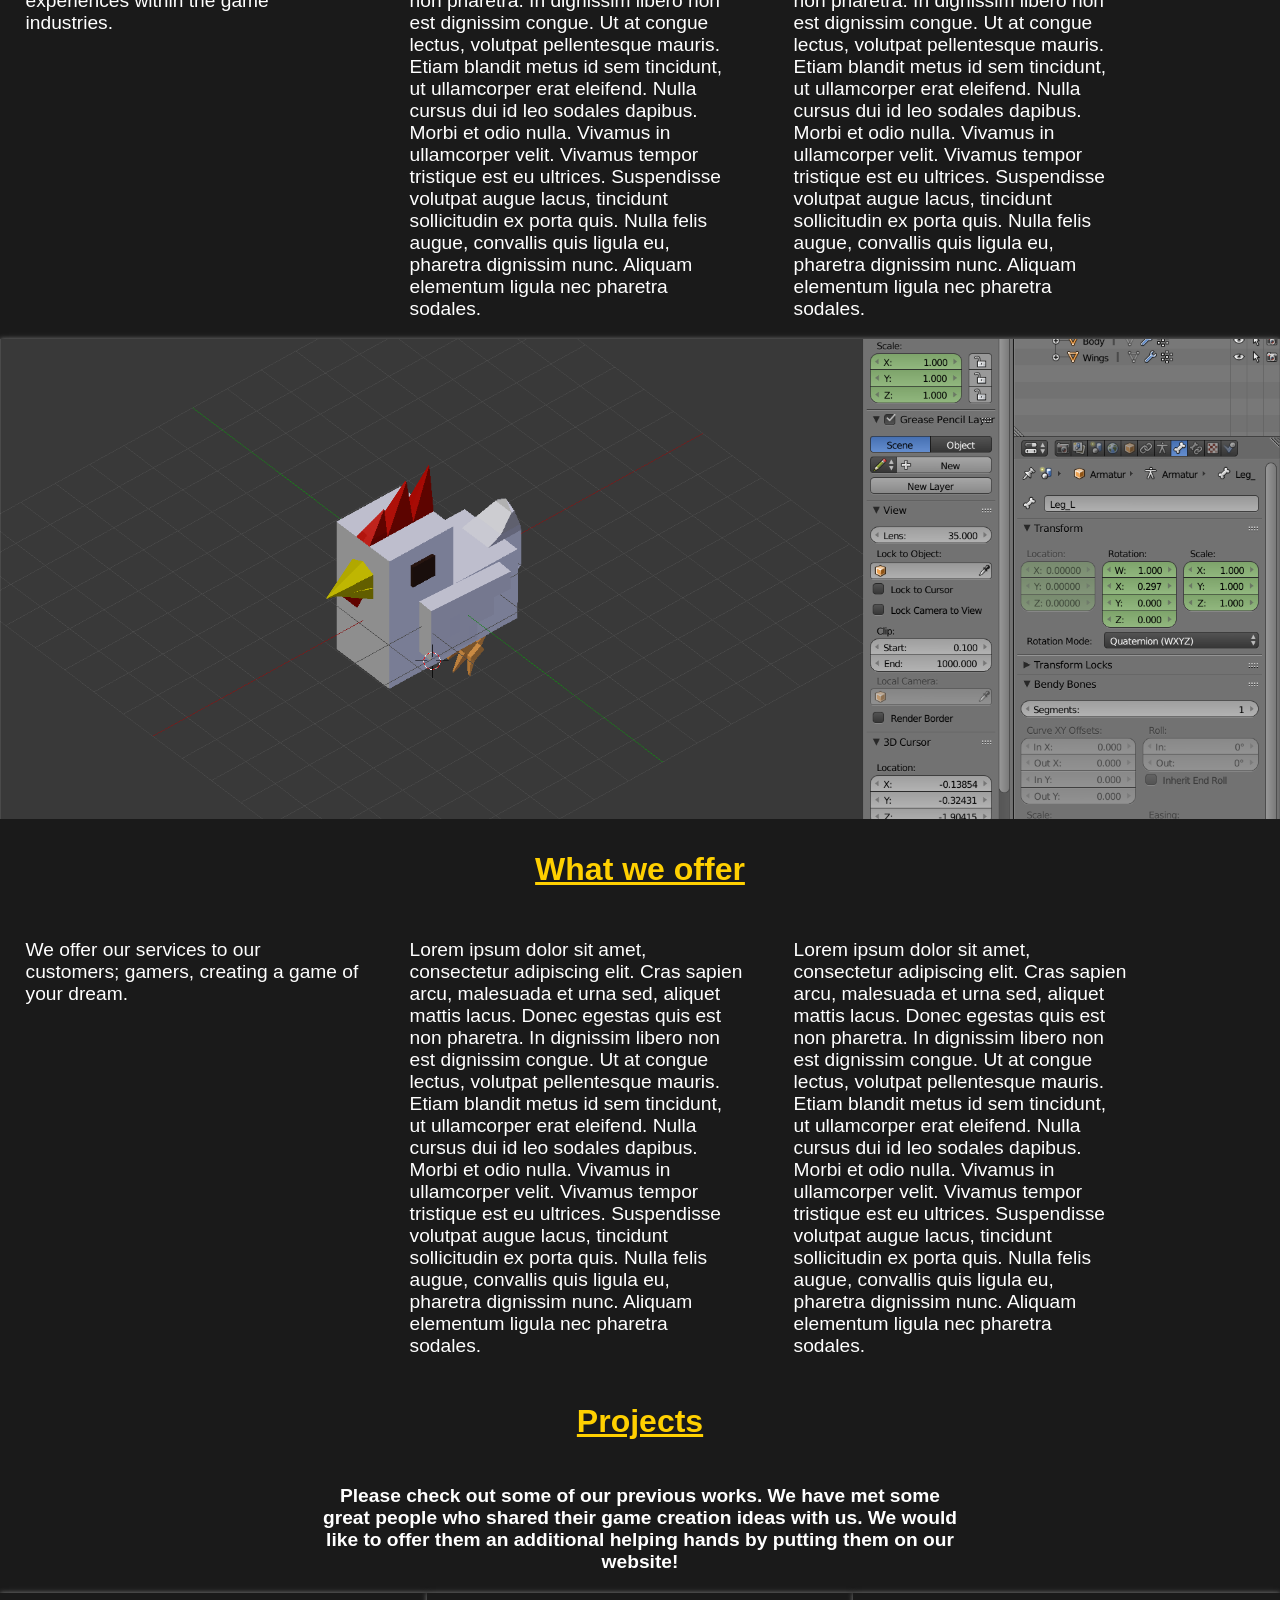
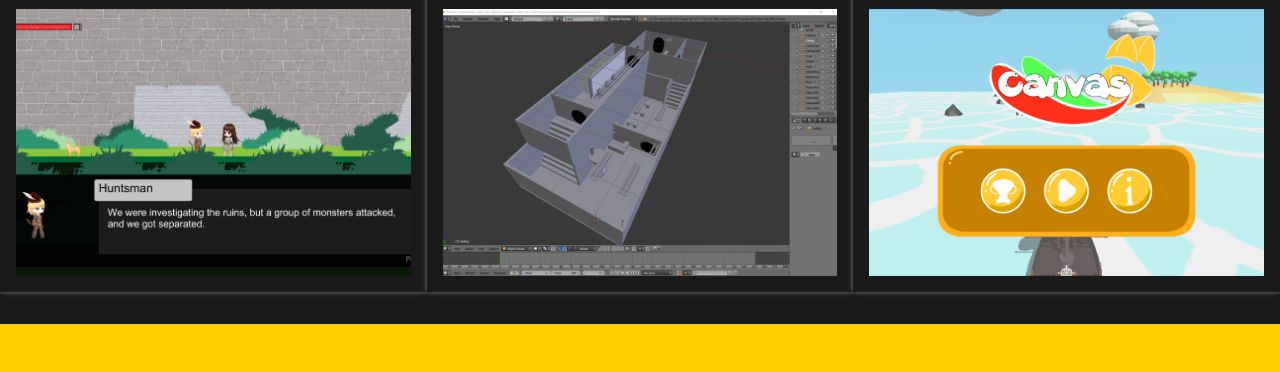
<file: Three_Corner_Interactive_Style_Guide/sample-template.html>
<!DOCTYPE html>
<html lang="en">

<head>

    <meta charset="utf-8">
    <title>Three Corner Interactives</title>
    <link href="css/main.css" rel="stylesheet">
</head>

<body>

    <nav class="element-container nav-main">
        <a href="#the-studio" class="nav-main-items">The Studio</a>
        <a href="#projects" class="nav-main-items">Projects</a>
        <a href="#contract" class="nav-main-items">Contract</a>
        <a href="#requests" class="nav-main-items">Requests</a>
        <a href="index.html" class="nav-main-items">Style Guide</a>
    </nav>


    <div class="overlay-banner"> </div>
    <img src="Resources/Project-Flower.png" class="header-banner" alt="main-banner">

    <div class="inline-bottom-left-text">
        <p class="banner-text">
            Three Corner Interactives
        </p>
    </div>


    <h1 class="element-container header-contents">Three Corner Interactives</h1>
    <div class="justify-centered-body-content">
        <p>We offer ourselves to create games based on your designs. For those that are eager to learn more about the
            game industry
            and have an idea that would like to become reality. We are a studio that offer that chance to you.
        </p>
    </div>

    <img src="Resources/Project-Bunker.png" class="img-body-banner" alt="bunker-banner">



    <!-- Studio SECTION // -->
    <section class="element-container" id="the-studio">
        <h2 class="element-container header-contents">The Studio</h2>


        <div class="element-container">
            <div class="justify-body-content">
                <p>We are a studio that offer to create games based on your submitted designs.
                    These are created by veterans that have many years of experiences within the game industries.</p>
            </div>
            <div class="element-container justify-body-content">
                <p> Lorem ipsum dolor sit amet, consectetur adipiscing elit. Cras sapien arcu, malesuada et urna sed,
                    aliquet mattis lacus. Donec egestas quis est non pharetra. In dignissim libero non est dignissim
                    congue. Ut at congue lectus, volutpat pellentesque mauris. Etiam blandit metus id sem tincidunt, ut
                    ullamcorper erat eleifend. Nulla cursus dui id leo sodales dapibus. Morbi et odio nulla. Vivamus in
                    ullamcorper velit. Vivamus tempor tristique est eu ultrices. Suspendisse volutpat augue lacus,
                    tincidunt sollicitudin ex porta quis. Nulla felis augue, convallis quis ligula eu, pharetra
                    dignissim
                    nunc. Aliquam elementum ligula nec pharetra sodales. </p>
            </div>
            <div class="element-container justify-body-content">
                <p> Lorem ipsum dolor sit amet, consectetur adipiscing elit. Cras sapien arcu, malesuada et urna sed,
                    aliquet mattis lacus. Donec egestas quis est non pharetra. In dignissim libero non est dignissim
                    congue. Ut at congue lectus, volutpat pellentesque mauris. Etiam blandit metus id sem tincidunt, ut
                    ullamcorper erat eleifend. Nulla cursus dui id leo sodales dapibus. Morbi et odio nulla. Vivamus in
                    ullamcorper velit. Vivamus tempor tristique est eu ultrices. Suspendisse volutpat augue lacus,
                    tincidunt sollicitudin ex porta quis. Nulla felis augue, convallis quis ligula eu, pharetra
                    dignissim
                    nunc. Aliquam elementum ligula nec pharetra sodales. </p>
            </div>
        </div>

        <img src="Resources/Chicken.png" class="img-body-banner" alt="hio-banner">

        <section class="element-container">
            <h3 class="element-container header-contents">What we offer</h3>
            <div class="element-container justify-body-content">
                <p> We offer our services to our customers; gamers, creating a game of your dream. </p>
            </div>
            <div class="element-container justify-body-content">
                <p> Lorem ipsum dolor sit amet, consectetur adipiscing elit. Cras sapien arcu, malesuada et urna sed,
                    aliquet mattis lacus. Donec egestas quis est non pharetra. In dignissim libero non est dignissim
                    congue. Ut at congue lectus, volutpat pellentesque mauris. Etiam blandit metus id sem tincidunt, ut
                    ullamcorper erat eleifend. Nulla cursus dui id leo sodales dapibus. Morbi et odio nulla. Vivamus in
                    ullamcorper velit. Vivamus tempor tristique est eu ultrices. Suspendisse volutpat augue lacus,
                    tincidunt sollicitudin ex porta quis. Nulla felis augue, convallis quis ligula eu, pharetra
                    dignissim
                    nunc. Aliquam elementum ligula nec pharetra sodales. </p>
            </div>
            <div class="element-container justify-body-content">
                <p> Lorem ipsum dolor sit amet, consectetur adipiscing elit. Cras sapien arcu, malesuada et urna sed,
                    aliquet mattis lacus. Donec egestas quis est non pharetra. In dignissim libero non est dignissim
                    congue. Ut at congue lectus, volutpat pellentesque mauris. Etiam blandit metus id sem tincidunt, ut
                    ullamcorper erat eleifend. Nulla cursus dui id leo sodales dapibus. Morbi et odio nulla. Vivamus in
                    ullamcorper velit. Vivamus tempor tristique est eu ultrices. Suspendisse volutpat augue lacus,
                    tincidunt sollicitudin ex porta quis. Nulla felis augue, convallis quis ligula eu, pharetra
                    dignissim
                    nunc. Aliquam elementum ligula nec pharetra sodales. </p>
            </div>

        </section>

    </section>
    <!-- // Studio SECTION -->

    <div class="element-container">
        <div class="additional-help-container">
        </div>
    </div>


    <!-- Projects SECTION // -->
    <section class="element-container" id="projects">
        <h2 class="element-container header-contents">Projects</h2>

        <section class="element-container">
            <h3 class="element-container justify-centered-body-content">Please check out some of our previous works. We
                have
                met some great people who shared their game creation ideas with us. We would like to offer them an
                additional helping
                hands by putting them on our website!
            </h3>
        </section>
        <div class="project-thumbnail-container">
            <div>
                <a href="https://stevenyuennan.wixsite.com/portfolio/game-design"> <img src="Resources/Project-Flower-Thumbnail1.png"
                        class="project-thumbnail" id="project-flower" alt="project-flower-thumbnail"> </a>
            </div>

            <div>
                <a href="https://stevenyuennan.wixsite.com/portfolio/vr-project"> <img src="Resources/Project-Bunker-Thumbnail1.png"
                        class="project-thumbnail" id="project-bunker"  alt="project-flower-thumbnail"> </a>
            </div>

            <div>
                <a href="https://stevenyuennan.wixsite.com/portfolio/mobile-game"> <img src="Resources/Project-Canvas.png"
                        class="project-thumbnail" id="project-hio" alt="project-hio-thumbnail"> </a>
            </div>
        </div>
    </section>
    <div class="element-container empty-block"></div>
<!-- This creates a footer that can contain texts and images -->
<div class="element-container footer"></div>
</body>

</html>
</file>
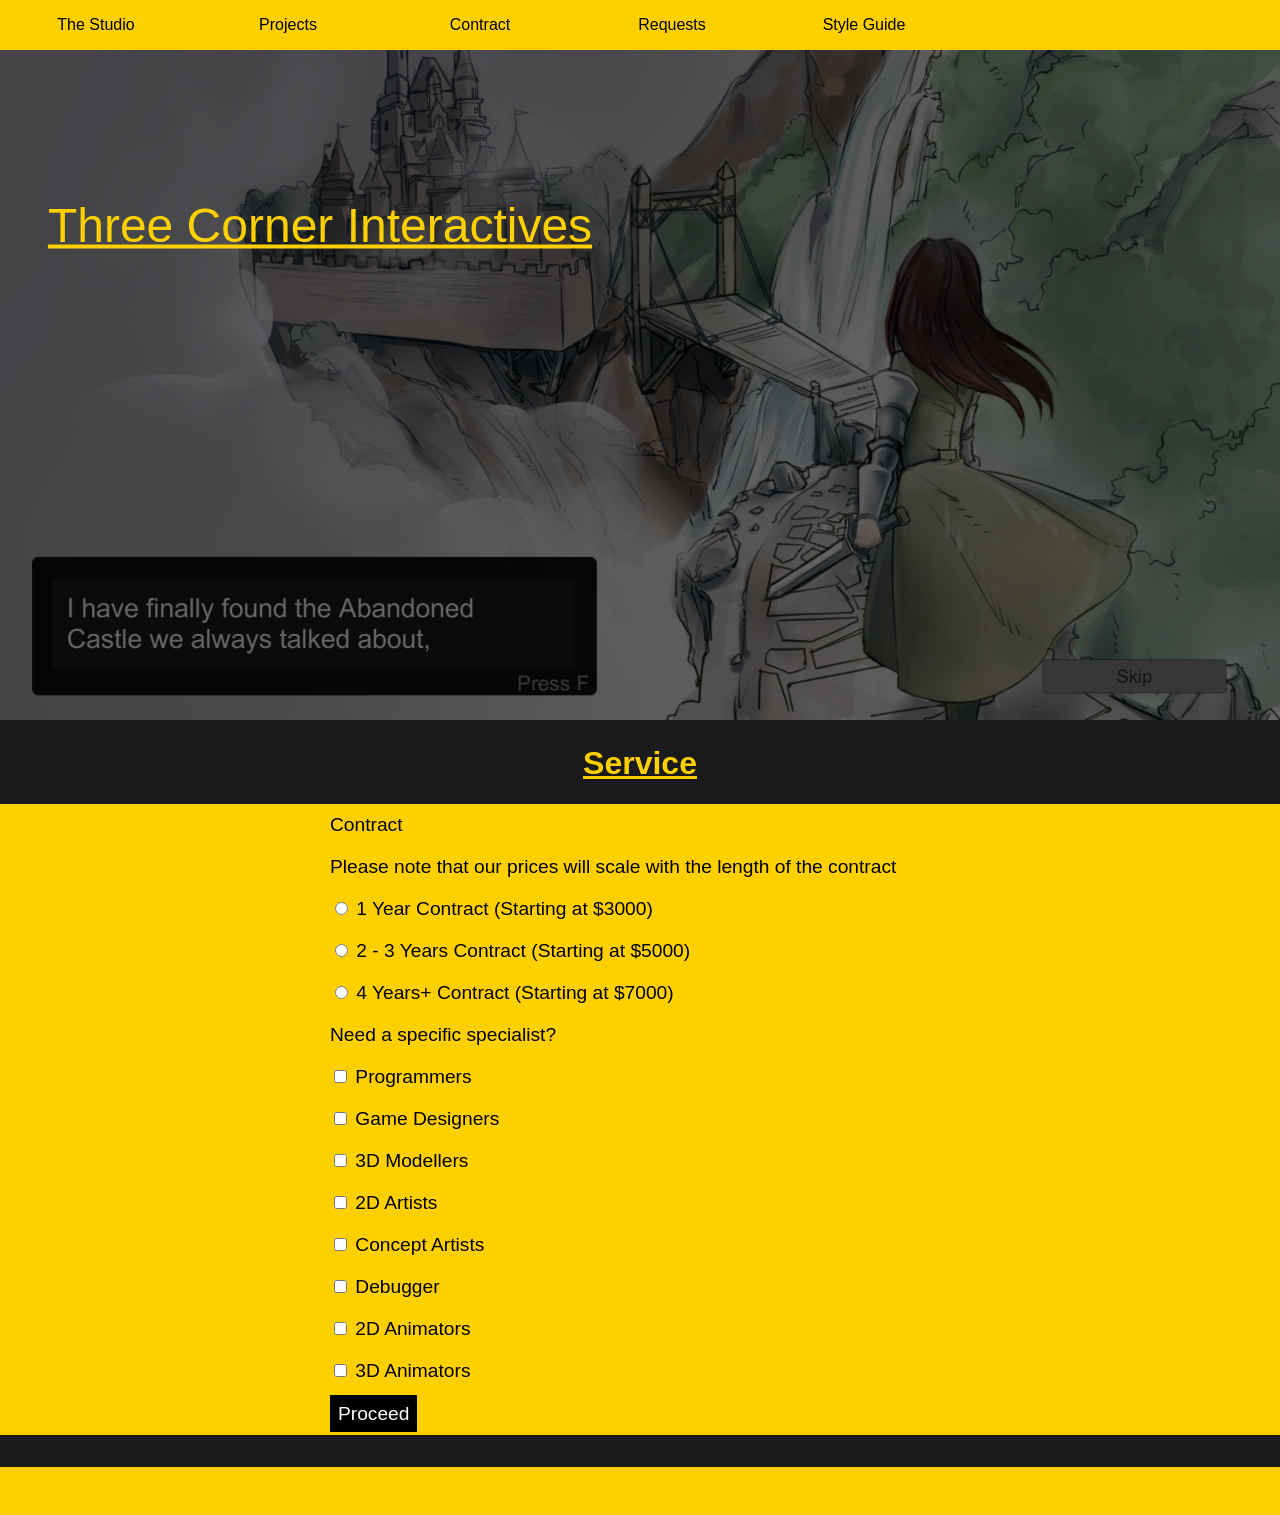
<file: Three_Corner_Interactive_Style_Guide/service.html>
<!DOCTYPE html>
<html lang="en">

<head>

    <meta charset="utf-8">
    <title>Three Corner Interactives</title>
    <link href="css/main.css" rel="stylesheet">
</head>

<body>

    <nav class="element-container nav-main">
        <a href="#the-studio" class="nav-main-items">The Studio</a>
        <a href="#projects" class="nav-main-items">Projects</a>
        <a href="#contract" class="nav-main-items">Contract</a>
        <a href="#requests" class="nav-main-items">Requests</a>
        <a href="index.html" class="nav-main-items">Style Guide</a>
    </nav>


    <div class="overlay-banner"> </div>
    <img src="Resources/Project-Flower.png" class="header-banner" alt="main-banner">

    <div class="inline-bottom-left-text">
        <p class="banner-text">
            Three Corner Interactives
        </p>
    </div>


    <h1 class="element-container header-contents">Service</h1>

    <div class="element-container-col label-container">
        <label class="label-justify-content"> Contract </label>
        <label class="label-justify-content"> Please note that our prices will scale
          with the length of the contract </label>
        <label for="contract-type-1" class="label-justify-content"> <input type="radio" id="contract-type-1"> 1 Year
          Contract (Starting at $3000)</label>
        <label for="contract-type-2" class="label-justify-content"> <input type="radio" id="contract-type-2"> 2 - 3
          Years Contract (Starting at $5000)</label>
        <label for="contract-type-3" class="label-justify-content"> <input type="radio" id="contract-type-3"> 4
          Years+ Contract (Starting at $7000)</label>
        <label class="label-justify-content"> Need a specific specialist? </label>
        <label for="programmers" class="label-justify-content"> <input type="checkbox" id="programmers"> Programmers</label>
        <label for="gamedesigners" class="label-justify-content"> <input type="checkbox" id="gamedesigners"> Game
          Designers</label>
        <label for="3Dmodellers" class="label-justify-content"> <input type="checkbox" id="3Dmodellers"> 3D Modellers</label>
        <label for="2DArtists" class="label-justify-content"> <input type="checkbox" id="2DArtists"> 2D Artists</label>
        <label for="ConceptArtists" class="label-justify-content"> <input type="checkbox" id="ConceptArtists">
          Concept Artists</label>
        <label for="Debugger" class="label-justify-content"> <input type="checkbox" id="Debugger"> Debugger</label>
        <label for="2Danimator" class="label-justify-content"> <input type="checkbox" id="2Danimator"> 2D Animators</label>
        <label for="3Danimator" class="label-justify-content"> <input type="checkbox" id="3Danimator"> 3D Animators</label>

        <div class="label-justify-content">
            <a href="payment.html" class="nav-button nav-button-text">Proceed</a>
        </div>
      </div>

    <div class="element-container empty-block"></div>
<!-- This creates a footer that can contain texts and images -->
<div class="element-container footer"></div>
</body>

</html>
</file>
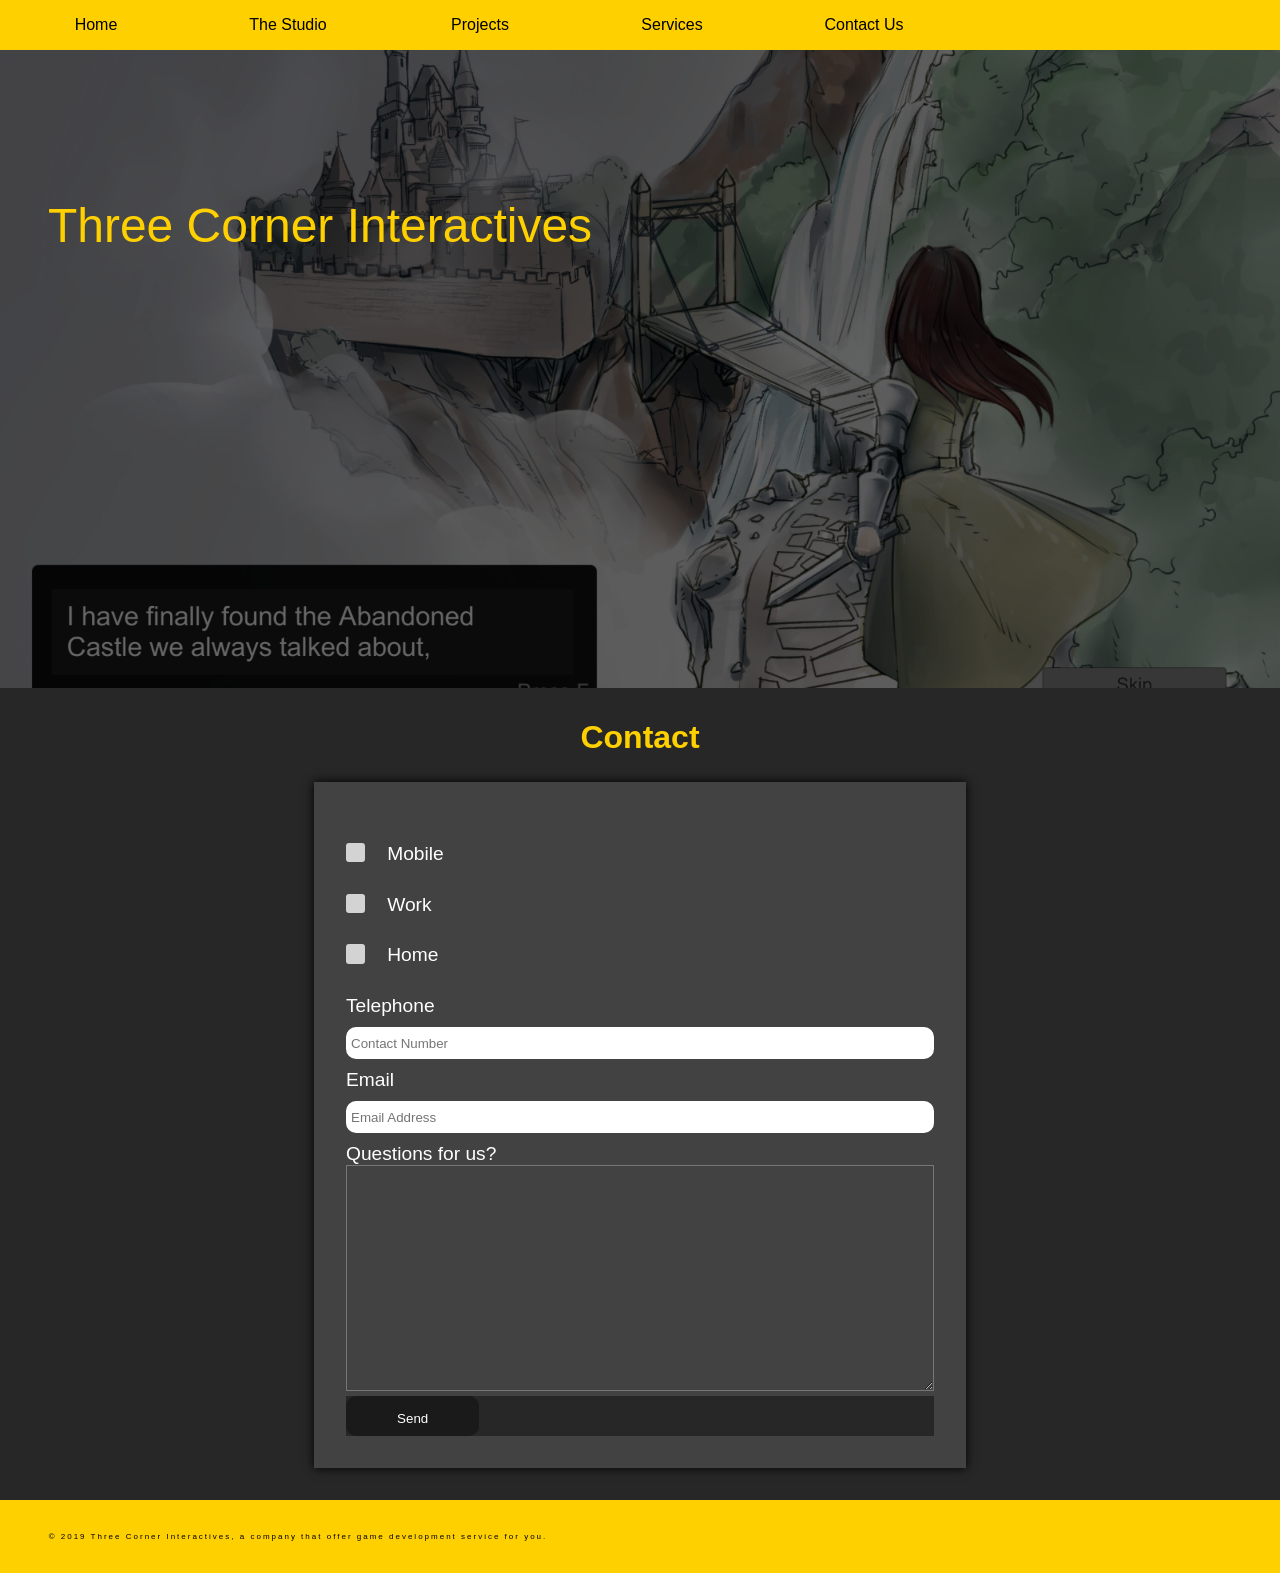
<file: Three_Corner_Interactive_Style_Guide_&_Sample_Templates/contact.html>
<!DOCTYPE html>
<html lang="en">

<head>

  <meta charset="utf-8">
  <meta name="viewport" content="width=device-width, initial-scale=1.0">
  <title>Three Corner Interactives</title>
  <link rel="stylesheet" href="css/texts-style.css">
  <link rel="stylesheet" href="css/image-style.css">
  <link rel="stylesheet" href="css/ui-style.css">
  <link rel="stylesheet" href="css/main.css">


</head>

<body>

  <nav class="nav-main">
    <a href="Index.html" class="nav-main-items">Home</a>
    <a href="Index.html#the-studio" class="nav-main-items">The Studio</a>
    <a href="Index.html#projects" class="nav-main-items">Projects</a>
    <a href="service.html" class="nav-main-items">Services</a>
    <a href="contact.html" class="nav-main-items">Contact Us</a>
  </nav>

  <div class="overlay-banner"> </div>
  <img src="Resources/Project-Flower.png" class="header-banner" alt="main-banner">

  <div class="inline-bottom-left-text">
    <p class="banner-text">
      Three Corner Interactives
    </p>
  </div>


  <section class="service-offer">
    <h1 class="element-container header-contents">Contact</h1>

    <div class="element-container label-container">
      <div class="service-justify-content">
        <form>
          <label for="mobile-contract" class="label-justify-content"> <input type="radio" name="Tel"
              id="mobile-contract"> Mobile
            <span class="checkmark"></span>
          </label>
          <label for="work-contact" class="label-justify-content"> <input type="radio" name="Tel" id="work-contact">
            Work
            <span class="checkmark"></span>
          </label>
          <label for="home-contact" class="label-justify-content"> <input type="radio" name="Tel" id="home-contact">
            Home
            <span class="checkmark"></span>
          </label>
        </form>

        <form>
          <label for="tel-contact" class="label-justify-content-inputs"> Telephone<input type="text" id="tel-contact"
              class="text-input" placeholder="Contact Number">
          </label>
          <label for="email" class="label-justify-content-inputs"> Email <input type="text" id="email"
              class="text-input" placeholder="Email Address">
          </label>
          <label class="label-justify-content-inputs"> Questions for us? </label>
          <div class="label-justify-content-inputs">
            <textarea class="label-justify-content-inputs" rows="10" cols="50"
              placeholder="Leave any messages for us here"> </textarea>
          </div>
        </form>

        <div>
          <input type="submit" class="submit-reset-button  nav-button-text" value="Send">
        </div>
      </div>
    </div>


  </section>

  <div class="element-container empty-block"></div>
  <!-- This creates a footer that can contain texts and images -->
  <div class="footer">
    <p class="justify-footer-content element-container">
      © 2019 Three Corner Interactives, a company that offer game development service for you.
    </p>
  </div>
</body>

</html>
</file>
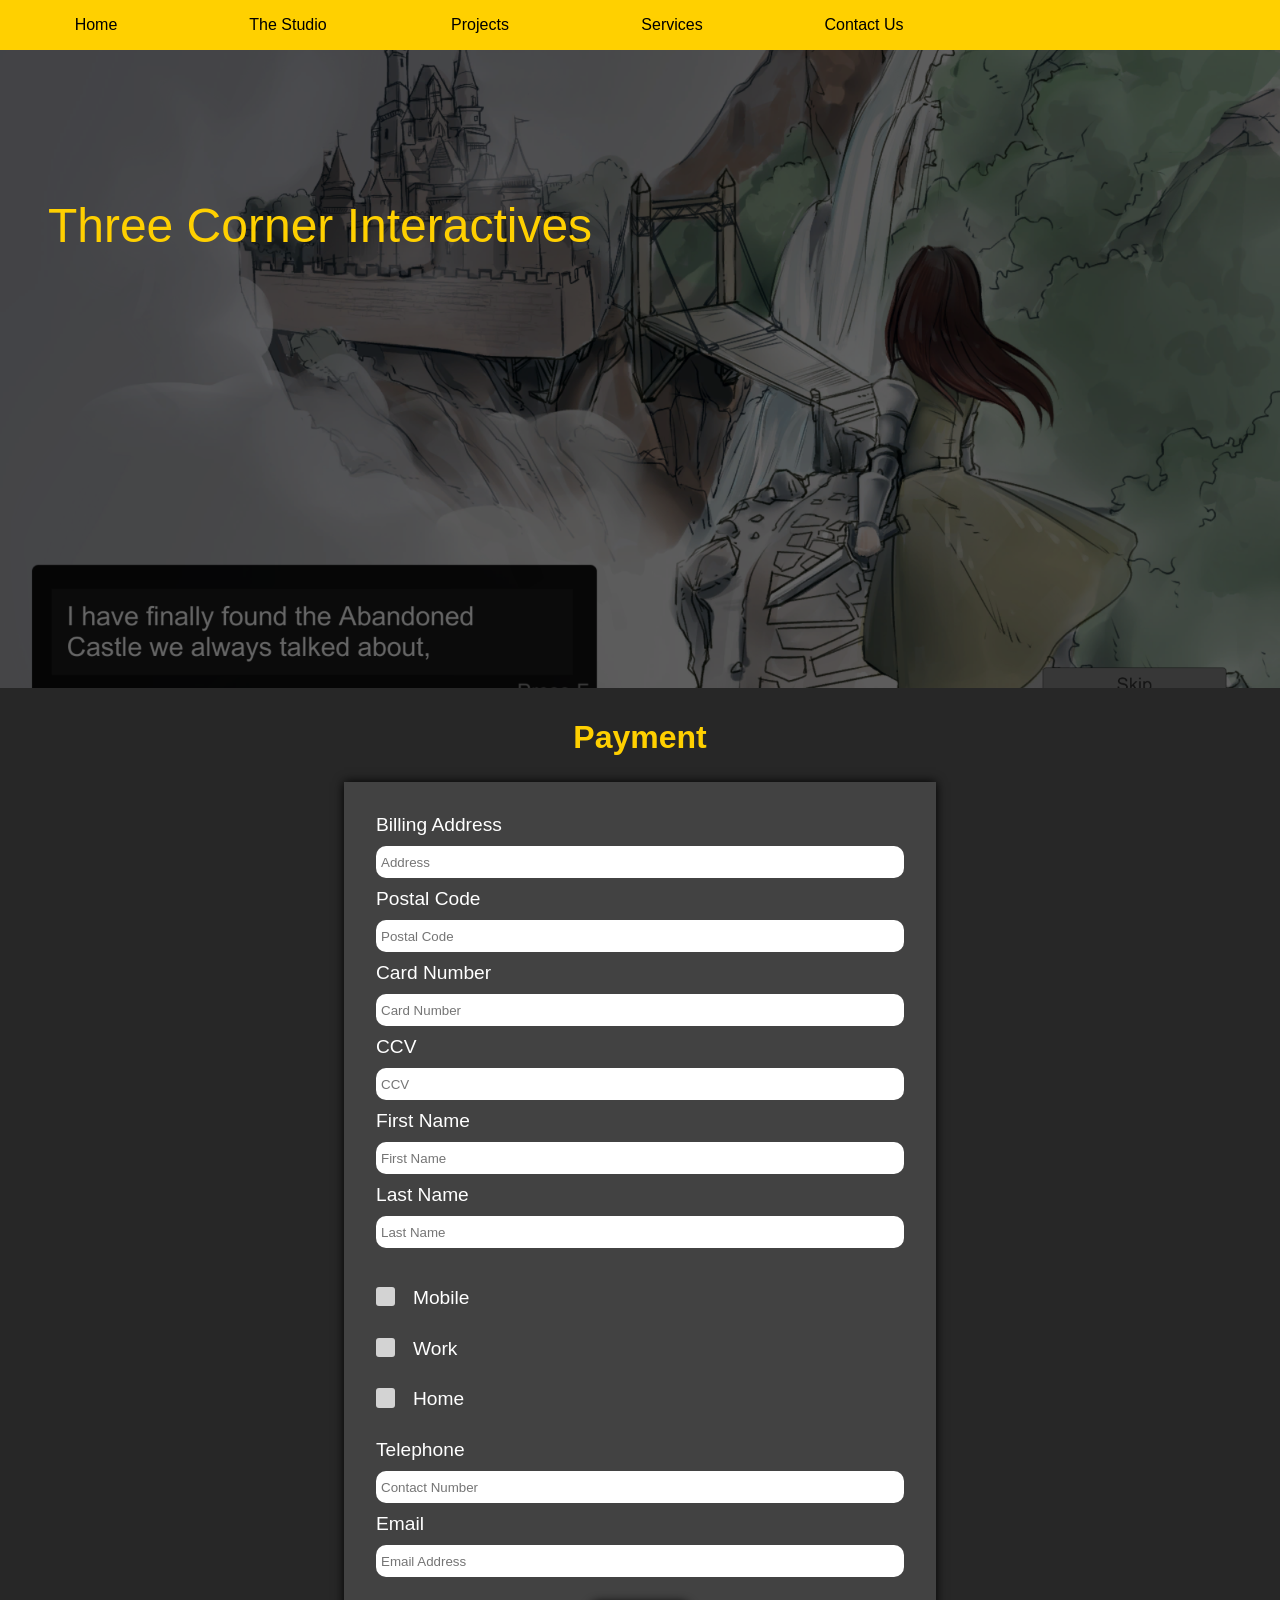
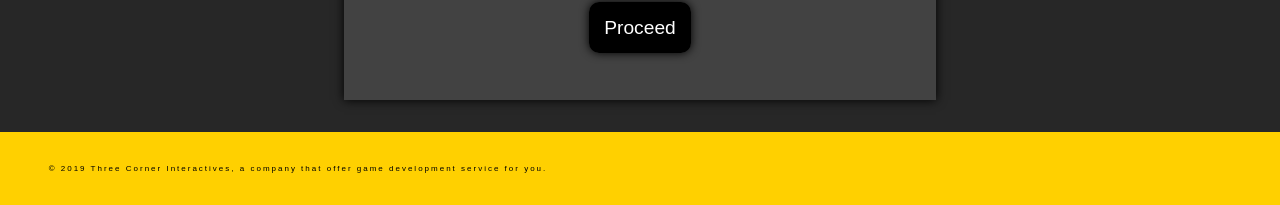
<file: Three_Corner_Interactive_Style_Guide_&_Sample_Templates/payment.html>
<!DOCTYPE html>
<html lang="en">

<head>

  <meta charset="utf-8">
  <meta name="viewport" content="width=device-width, initial-scale=1.0">
  <title>Three Corner Interactives</title>
  <link rel="stylesheet" href="css/texts-style.css">
  <link rel="stylesheet" href="css/image-style.css">
  <link rel="stylesheet" href="css/ui-style.css">
  <link rel="stylesheet" href="css/main.css">

</head>

<body>

  <nav class="nav-main">
    <a href="Index.html" class="nav-main-items">Home</a>
    <a href="Index.html#the-studio" class="nav-main-items">The Studio</a>
    <a href="Index.html#projects" class="nav-main-items">Projects</a>
    <a href="service.html" class="nav-main-items">Services</a>
    <a href="contact.html" class="nav-main-items">Contact Us</a>
  </nav>


  <div class="overlay-banner"> </div>
  <img src="Resources/Project-Flower.png" class="header-banner" alt="main-banner">

  <div class="inline-bottom-left-text">
    <p class="banner-text">
      Three Corner Interactives
    </p>
  </div>

  <section class="service-offer">
    <h1 class="element-container header-contents">Payment</h1>

    <div class="element-container label-container">
      <div class="service-justify-content" id="payment-form">
        <form>
          <label for="billing" class="label-justify-content-inputs"> Billing Address <input type="text" id="billing"
              class="text-input" placeholder="Address">
          </label>
          <label for="postal" class="label-justify-content-inputs"> Postal Code <input type="text" id="postal"
              class="text-input" placeholder="Postal Code">
          </label>
          <label for="cardnumber" class="label-justify-content-inputs"> Card Number <input type="text" id="cardnumber"
              class="text-input" placeholder="Card Number">
          </label>
          <label for="ccv" class="label-justify-content-inputs"> CCV <input type="text" id="ccv" class="text-input"
              placeholder="CCV">
          </label>
          <label for="firstname" class="label-justify-content-inputs"> First Name <input type="text" id="firstname"
              class="text-input" placeholder="First Name">
          </label>
          <label for="lastname" class="label-justify-content-inputs"> Last Name <input type="text" id="lastname"
              class="text-input" placeholder="Last Name">
          </label>
        </form>

        <form>
          <label for="mobile-contract" class="label-justify-content"> <input type="radio" name="Tel"
              id="mobile-contract"> Mobile
            <span class="checkmark"></span>
          </label>
          <label for="work-contact" class="label-justify-content"> <input type="radio" name="Tel" id="work-contact">
            Work
            <span class="checkmark"></span>
          </label>
          <label for="home-contact" class="label-justify-content"> <input type="radio" name="Tel" id="home-contact">
            Home
            <span class="checkmark"></span>
          </label>
        </form>

        <form>
          <label for="tel-contact" class="label-justify-content-inputs"> Telephone <input type="text" id="tel-contact"
              class="text-input" placeholder="Contact Number">
          </label>
          <label for="email" class="label-justify-content-inputs"> Email <input type="text" id="email"
              class="text-input" placeholder="Email Address">
          </label>
        </form>
        <div class="label-justify-content" id="payment-button">
          <a href="https://paypal.com/" class="nav-button nav-button-text">Proceed</a>
        </div>
      </div>
    </div>
  </section>

  <div class="element-container empty-block"></div>
  <!-- This creates a footer that can contain texts and images -->
  <div class="footer">
    <p class="justify-footer-content element-container">
      © 2019 Three Corner Interactives, a company that offer game development service for you.
    </p>
  </div>
</body>

</html>
</file>
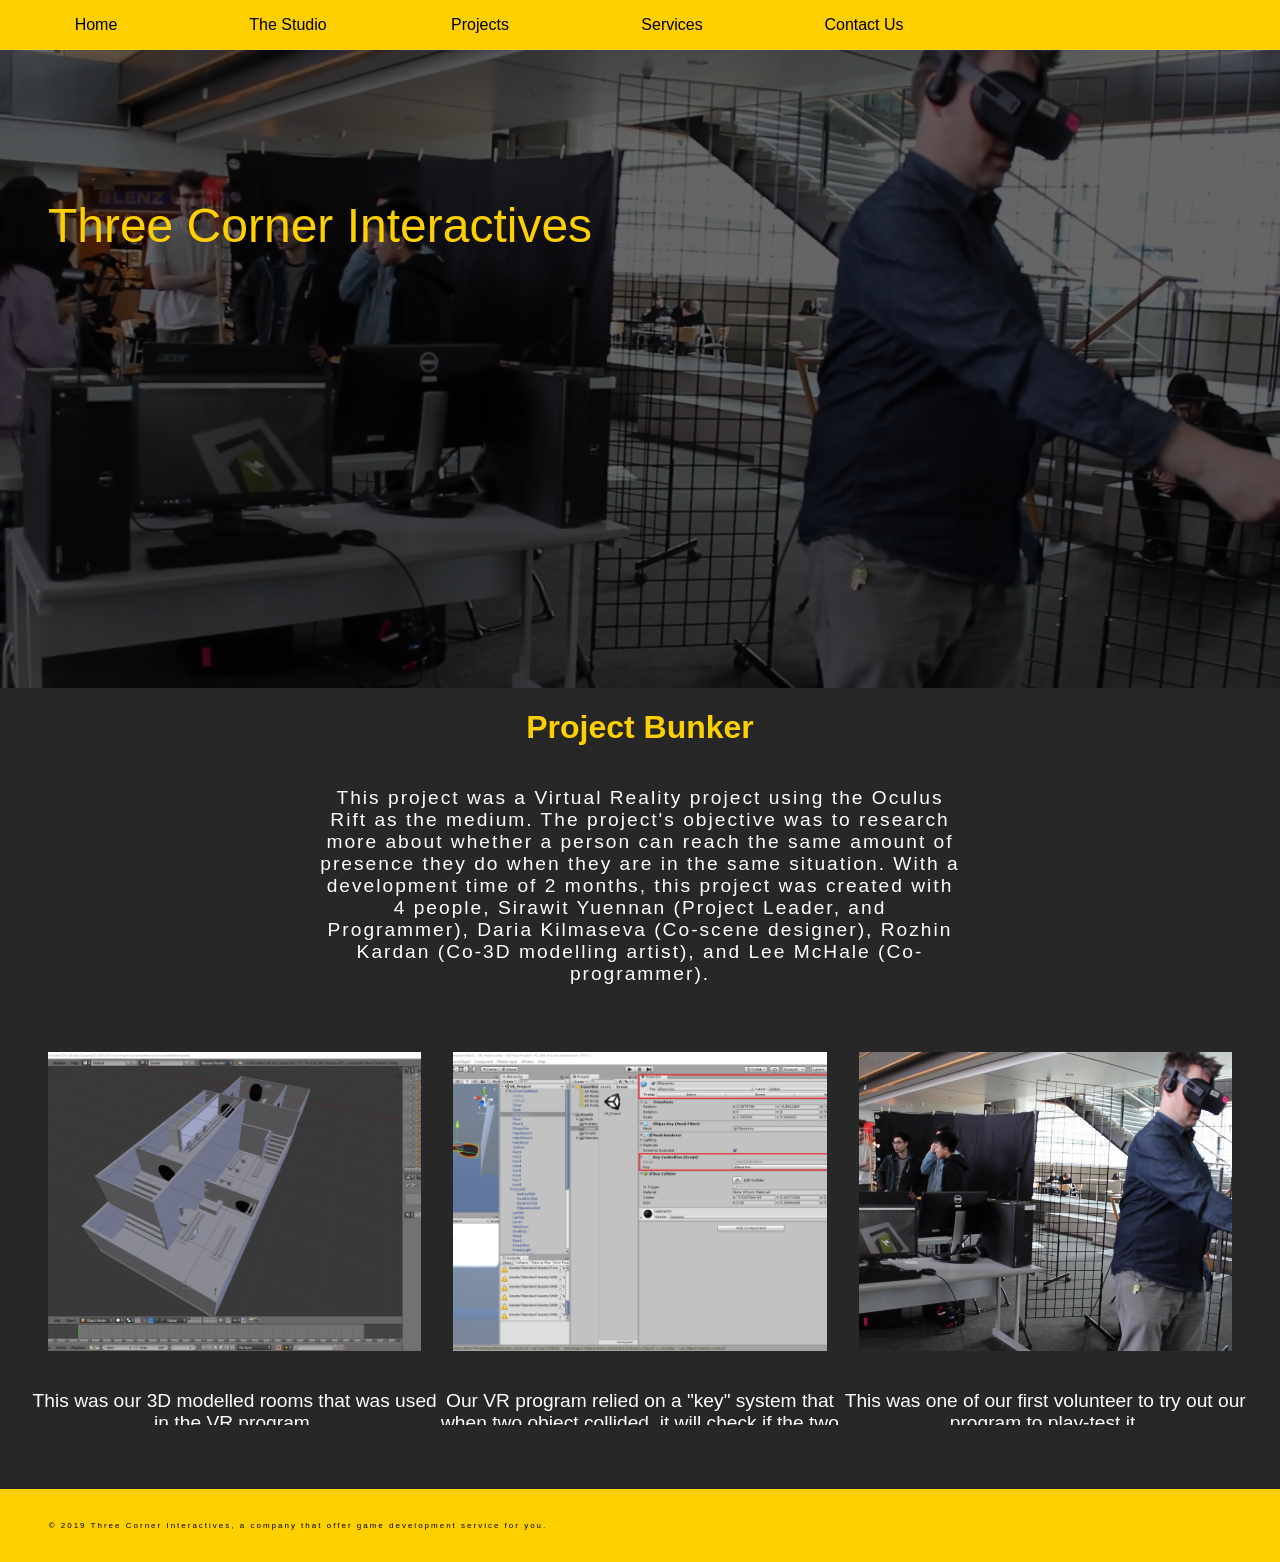
<file: Three_Corner_Interactive_Style_Guide_&_Sample_Templates/project-bunker.html>
<!DOCTYPE html>
<html lang="en">

<head>

    <meta charset="utf-8">
    <meta name="viewport" content="width=device-width, initial-scale=1.0">
    <title>Three Corner Interactives</title>
    <link rel="stylesheet" href="css/texts-style.css">
    <link rel="stylesheet" href="css/image-style.css">
    <link rel="stylesheet" href="css/ui-style.css">
    <link rel="stylesheet" href="css/main.css">

</head>

<body>

    <nav class="nav-main">
        <a href="Index.html" class="nav-main-items">Home</a>
        <a href="#the-studio" class="nav-main-items">The Studio</a>
        <a href="Index.html#projects" class="nav-main-items">Projects</a>
        <a href="service.html" class="nav-main-items">Services</a>
        <a href="contact.html" class="nav-main-items">Contact Us</a>
    </nav>

    <div class="element-container">
        <img src="Resources/Project-Bunker.png" class="header-banner" alt="main-banner">
        <div class="overlay-banner">
        </div>
    </div>

    <div class="inline-bottom-left-text">
        <p class="banner-text">
            Three Corner Interactives
        </p>
    </div>


    <h1 class="element-container header-contents">Project Bunker</h1>
    <div class="justify-centered-body-content">
        <p>This project was a Virtual Reality project using the Oculus Rift as the medium.
            The project's objective was to research more about whether a person can reach the same amount of presence
            they do when they are in the same situation. With a development time of 2 months, this project was created
            with 4
            people, Sirawit Yuennan (Project Leader, and Programmer), Daria Kilmaseva (Co-scene designer),
            Rozhin Kardan (Co-3D modelling artist), and Lee McHale (Co-programmer).
            ​
        </p>
    </div>
    <div class="element-container">
        <div class="project-thumbnail-container" id="project-flower-box">
            <div class="imageGrid project-thumbnail-wrapper">

                <img src="Resources/Project-Bunker-Thumbnail1.png" class="project-screenshot" id="trigger"
                    alt="project-canvas-trigger">
                <p class="image-description">This was our 3D modelled rooms that was used in the VR program.</p>

            </div>
            <div class="imageGrid project-thumbnail-wrapper">

                <img src="Resources/Project-Bunker-Thumbnail2.png" class="project-screenshot" id="canvas"
                    alt="project-canvas-canvas">
                <p class="image-description">Our VR program relied on a "key" system that when two object collided, it
                    will check if the
                    two datatypes of the objects matched.
                </p>

            </div>

            <div class="imageGrid project-thumbnail-wrapper">

                <img src="Resources/Project-Bunker.png" class="project-screenshot" alt="project-canvas-thumbnail1">
                <p class="image-description">This was one of our first volunteer to try out our program to play-test it.
                </p>

            </div>
        </div>

    </div>

    <div class="element-container empty-block"></div>
    <!-- This creates a footer that can contain texts and images -->
    <div class="footer">
        <p class="justify-footer-content element-container">
            © 2019 Three Corner Interactives, a company that offer game development service for you.
        </p>
    </div>
</body>

</html>
</file>
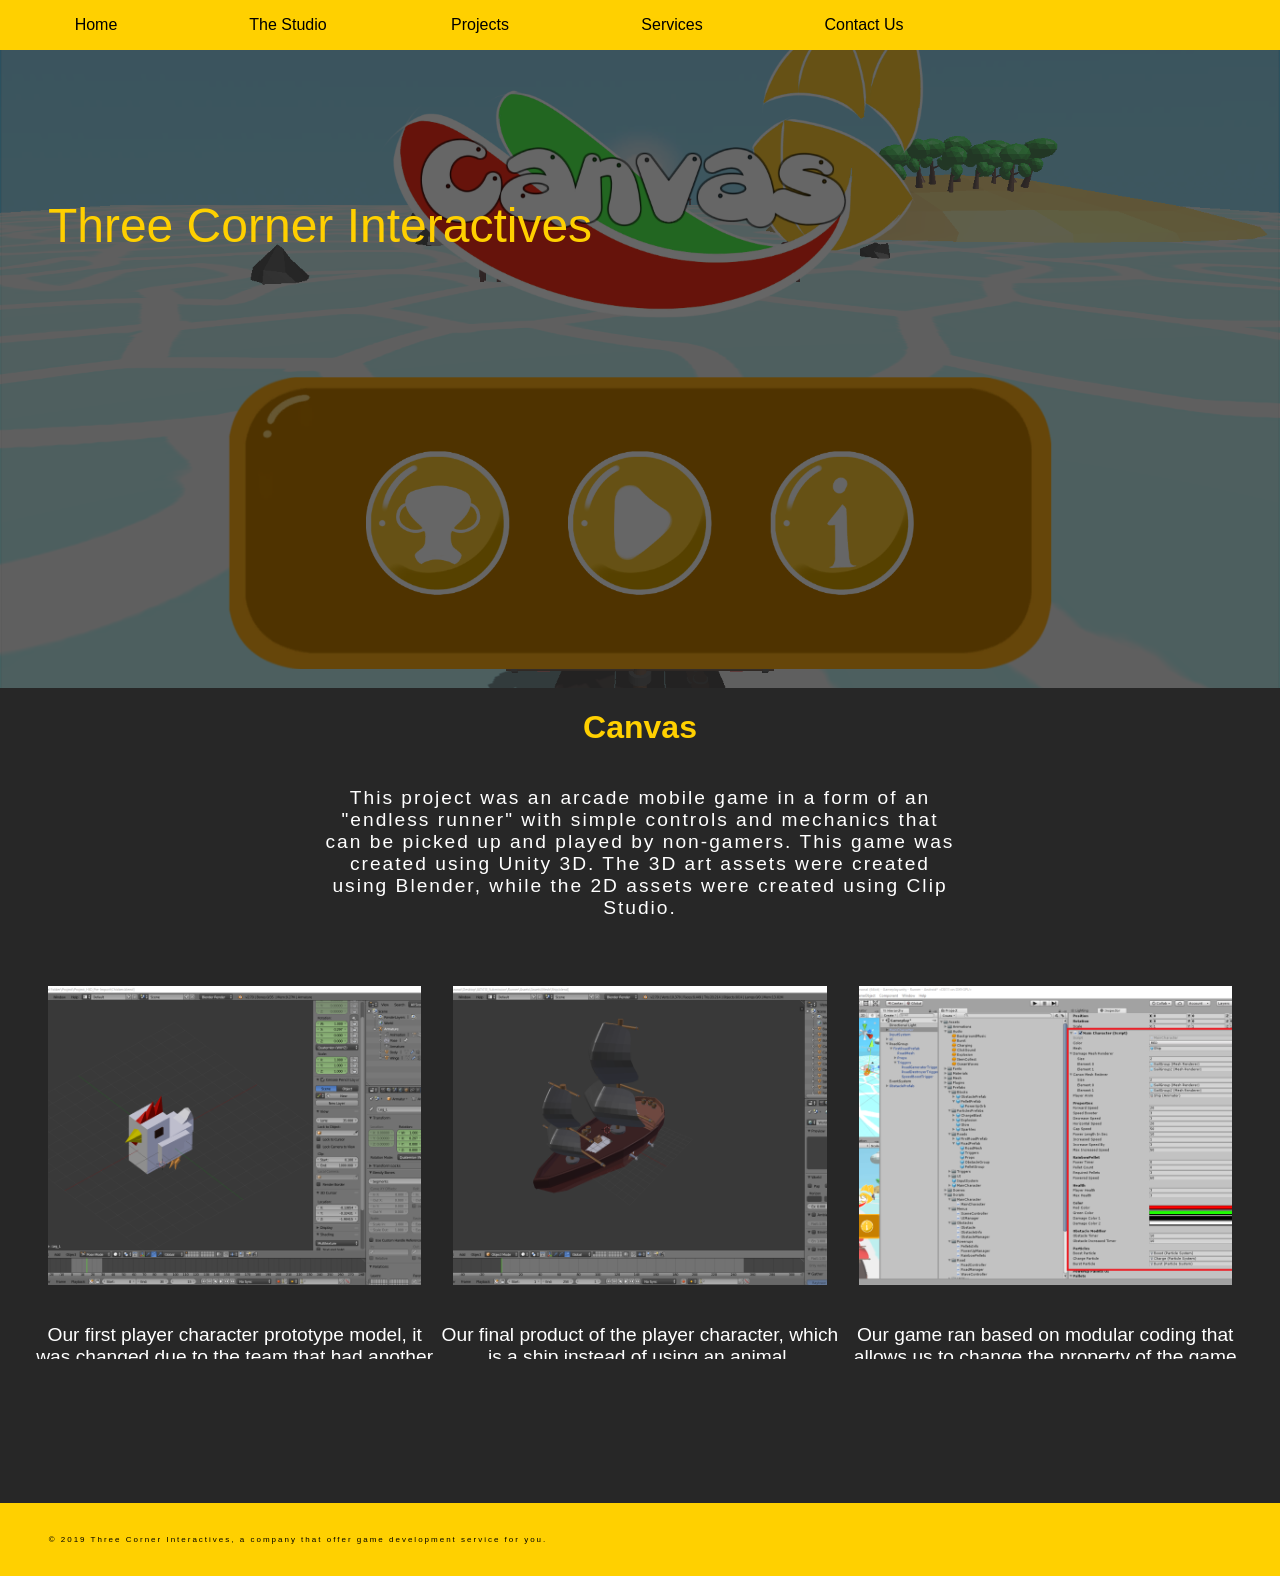
<file: Three_Corner_Interactive_Style_Guide_&_Sample_Templates/project-canvas.html>
<!DOCTYPE html>
<html lang="en">

<head>

    <meta charset="utf-8">
    <meta name="viewport" content="width=device-width, initial-scale=1.0">
    <title>Three Corner Interactives</title>
    <link rel="stylesheet" href="css/texts-style.css">
    <link rel="stylesheet" href="css/image-style.css">
    <link rel="stylesheet" href="css/ui-style.css">
    <link rel="stylesheet" href="css/main.css">

</head>

<body>

    <nav class="nav-main">
        <a href="Index.html" class="nav-main-items">Home</a>
        <a href="#the-studio" class="nav-main-items">The Studio</a>
        <a href="Index.html#projects" class="nav-main-items">Projects</a>
        <a href="service.html" class="nav-main-items">Services</a>
        <a href="contact.html" class="nav-main-items">Contact Us</a>
    </nav>

    <div class="element-container">
        <img src="Resources/Project-Canvas.png" class="header-banner" alt="main-banner">
        <div class="overlay-banner">
        </div>
    </div>

    <div class="inline-bottom-left-text">
        <p class="banner-text">
            Three Corner Interactives
        </p>
    </div>


    <h1 class="element-container header-contents">Canvas</h1>
    <div class="justify-centered-body-content">
        <p>This project was an arcade mobile game in a form of an "endless runner" with simple controls and mechanics
            that can be picked up and played by non-gamers. This game was created using Unity 3D.
            The 3D art assets were created using Blender, while the 2D assets were created using Clip Studio.
        </p>
    </div>
    <div class="element-container" id="project-bunker">
        <div class="project-thumbnail-container" id="project-flower-box">
            <div class="imageGrid project-thumbnail-wrapper">

                <img src="Resources/Chicken.png" class="project-screenshot" id="chicken" alt="project-bunker-chicken">
                <p class="image-description">Our first player character prototype model, it was changed due to the team
                    that had another
                    theme in mind.</p>



            </div>
            <div class="imageGrid project-thumbnail-wrapper">

                <img src="Resources/ShipSS.png" class="project-screenshot" id="ship" alt="project-bunker-ship">
                <p class="image-description">Our final product of the player character, which is a ship instead of using
                    an animal.</p>




            </div>



            <div class="imageGrid project-thumbnail-wrapper">

                <img src="Resources/Project-Canvas-thumbnail1.png" class="project-screenshot" id="thumbnail"
                    alt="project-bunker-thumbnail">
                <p class="image-description"> Our game ran based on modular coding that allows us to change the property
                    of the game
                    quickly and effectively.
                </p>

            </div>
        </div>

    </div>

    <div class="element-container empty-block"></div>
    <!-- This creates a footer that can contain texts and images -->
    <div class="footer">
        <p class="justify-footer-content element-container">
            © 2019 Three Corner Interactives, a company that offer game development service for you.
        </p>
    </div>
</body>

</html>
</file>
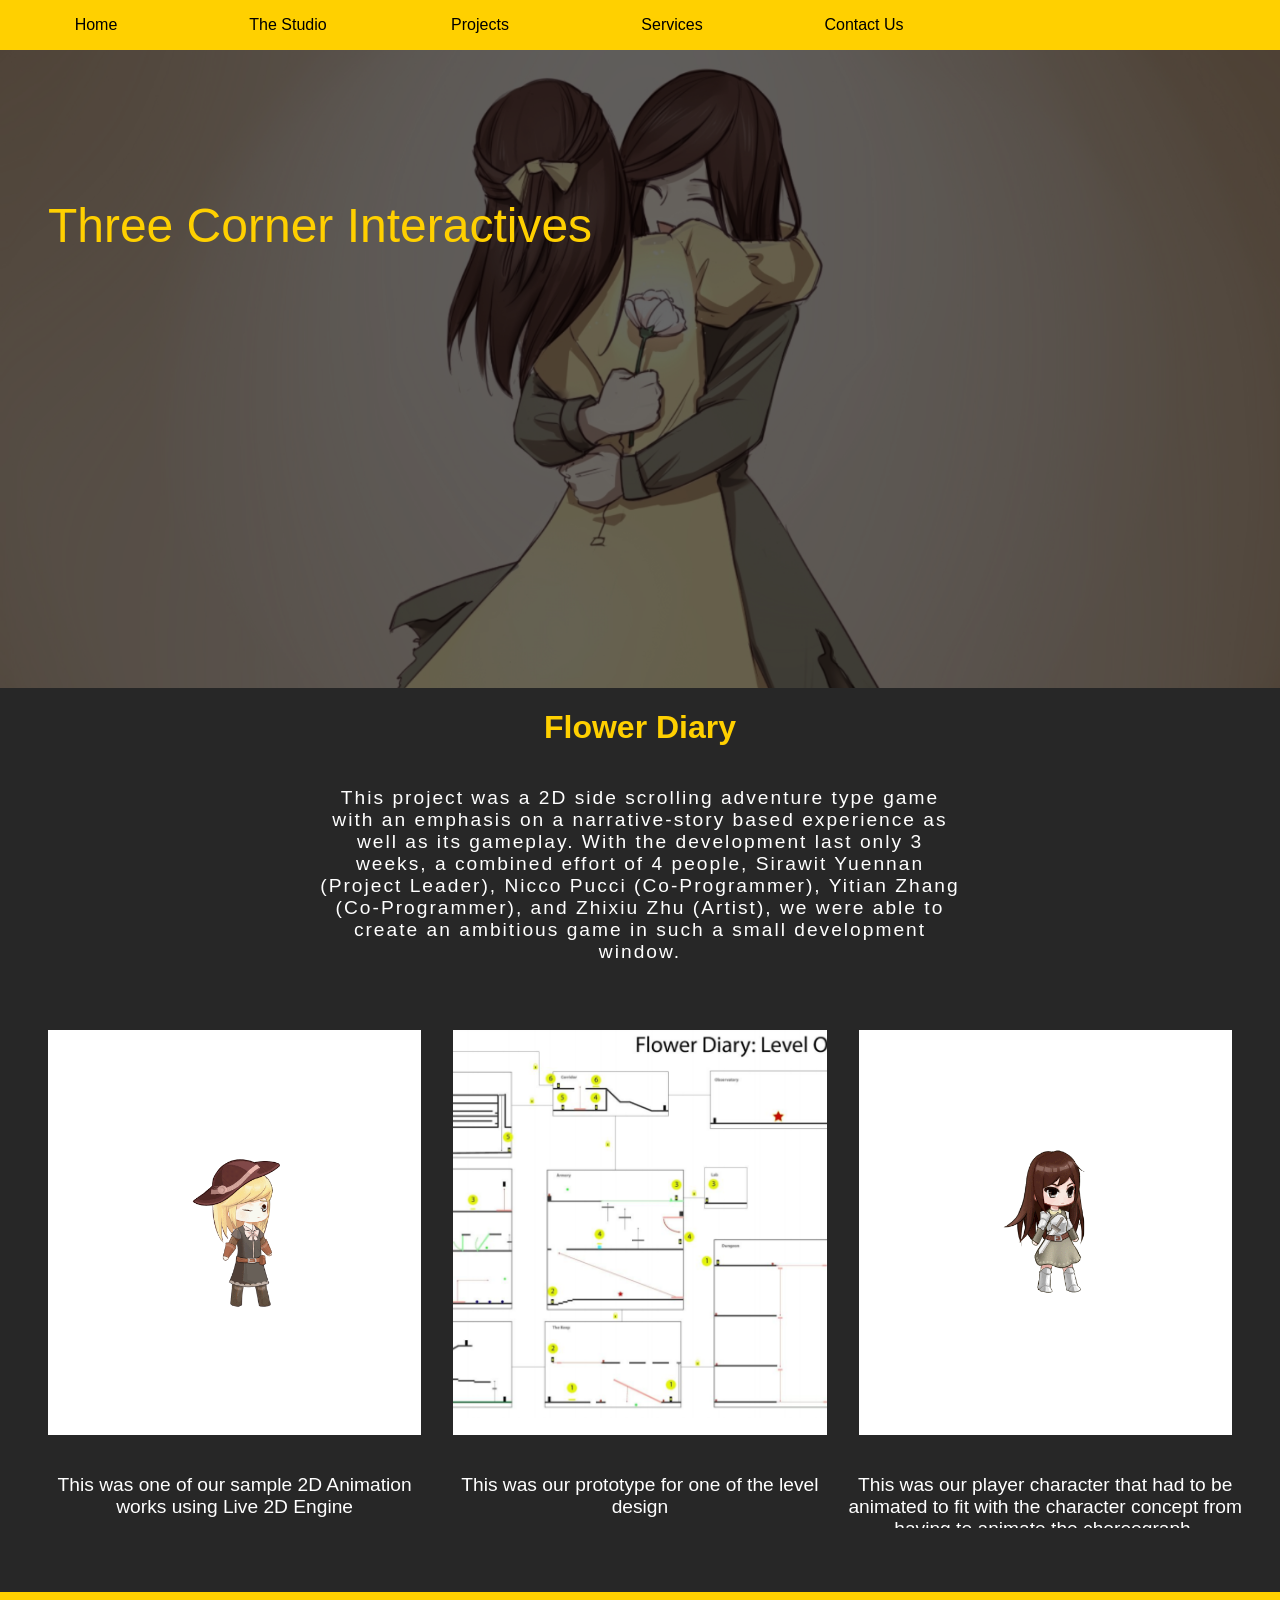
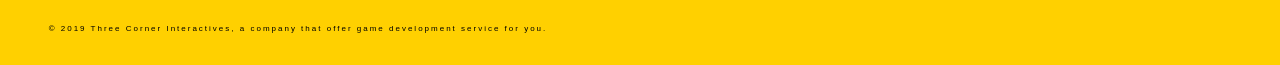
<file: Three_Corner_Interactive_Style_Guide_&_Sample_Templates/project-flower.html>
<!DOCTYPE html>
<html lang="en">

<head>

    <meta charset="utf-8">
    <meta name="viewport" content="width=device-width, initial-scale=1.0">
    <title>Three Corner Interactives</title>
    <link rel="stylesheet" href="css/texts-style.css">
    <link rel="stylesheet" href="css/image-style.css">
    <link rel="stylesheet" href="css/ui-style.css">
    <link rel="stylesheet" href="css/main.css">

</head>

<body>

    <nav class="nav-main">
        <a href="Index.html" class="nav-main-items">Home</a>
        <a href="#the-studio" class="nav-main-items">The Studio</a>
        <a href="Index.html#projects" class="nav-main-items">Projects</a>
        <a href="service.html" class="nav-main-items">Services</a>
        <a href="contact.html" class="nav-main-items">Contact Us</a>
    </nav>

    <div class="element-container">
        <img src="Resources/Project-Flower-Thumbnail2.jpg" class="header-banner" alt="main-banner">
        <div class="overlay-banner">
        </div>
    </div>

    <div class="inline-bottom-left-text">
        <p class="banner-text">
            Three Corner Interactives
        </p>
    </div>


    <h1 class="element-container header-contents">Flower Diary</h1>
    <div class="justify-centered-body-content">
        <p>This project was a 2D side scrolling adventure type game with an emphasis on a narrative-story
            based experience as well as its gameplay.
            With the development last only 3 weeks,
            a combined effort of 4 people, Sirawit Yuennan (Project Leader), Nicco Pucci (Co-Programmer), Yitian Zhang
            (Co-Programmer),
            and Zhixiu Zhu (Artist), we were able to create an ambitious game in such a small development window.
        </p>
    </div>
    <div class="element-container">
        <div class="project-thumbnail-container" id="project-flower-box">
            <div class="imageGrid project-thumbnail-wrapper">

                <img src="Resources/Huntsman.gif" class="project-screenshot" id="huntsman"
                    alt="project-flower-huntsman">
                <p class="image-description">This was one of our sample 2D Animation works using Live 2D Engine</p>

            </div>
            <div class="imageGrid project-thumbnail-wrapper">

                <img src="Resources/LevelDesign.png" class="project-screenshot" id="leveldesign"
                    alt="project-flower-leveldesign">
                <p class="image-description">This was our prototype for one of the level design</p>

            </div>

            <div class="imageGrid project-thumbnail-wrapper">

                <img src="Resources/Protagonist.gif" class="project-screenshot" id="protagonist"
                    alt="project-flower-protagonist">
                <p class="image-description">This was our player character that had to be animated to fit with the
                    character concept
                    from having to animate the choreograph.
                </p>
            </div>
        </div>

    </div>

    <div class="element-container empty-block"></div>
    <!-- This creates a footer that can contain texts and images -->
    <div class="footer">
        <p class="justify-footer-content element-container">
            © 2019 Three Corner Interactives, a company that offer game development service for you.
        </p>
    </div>
</body>

</html>
</file>
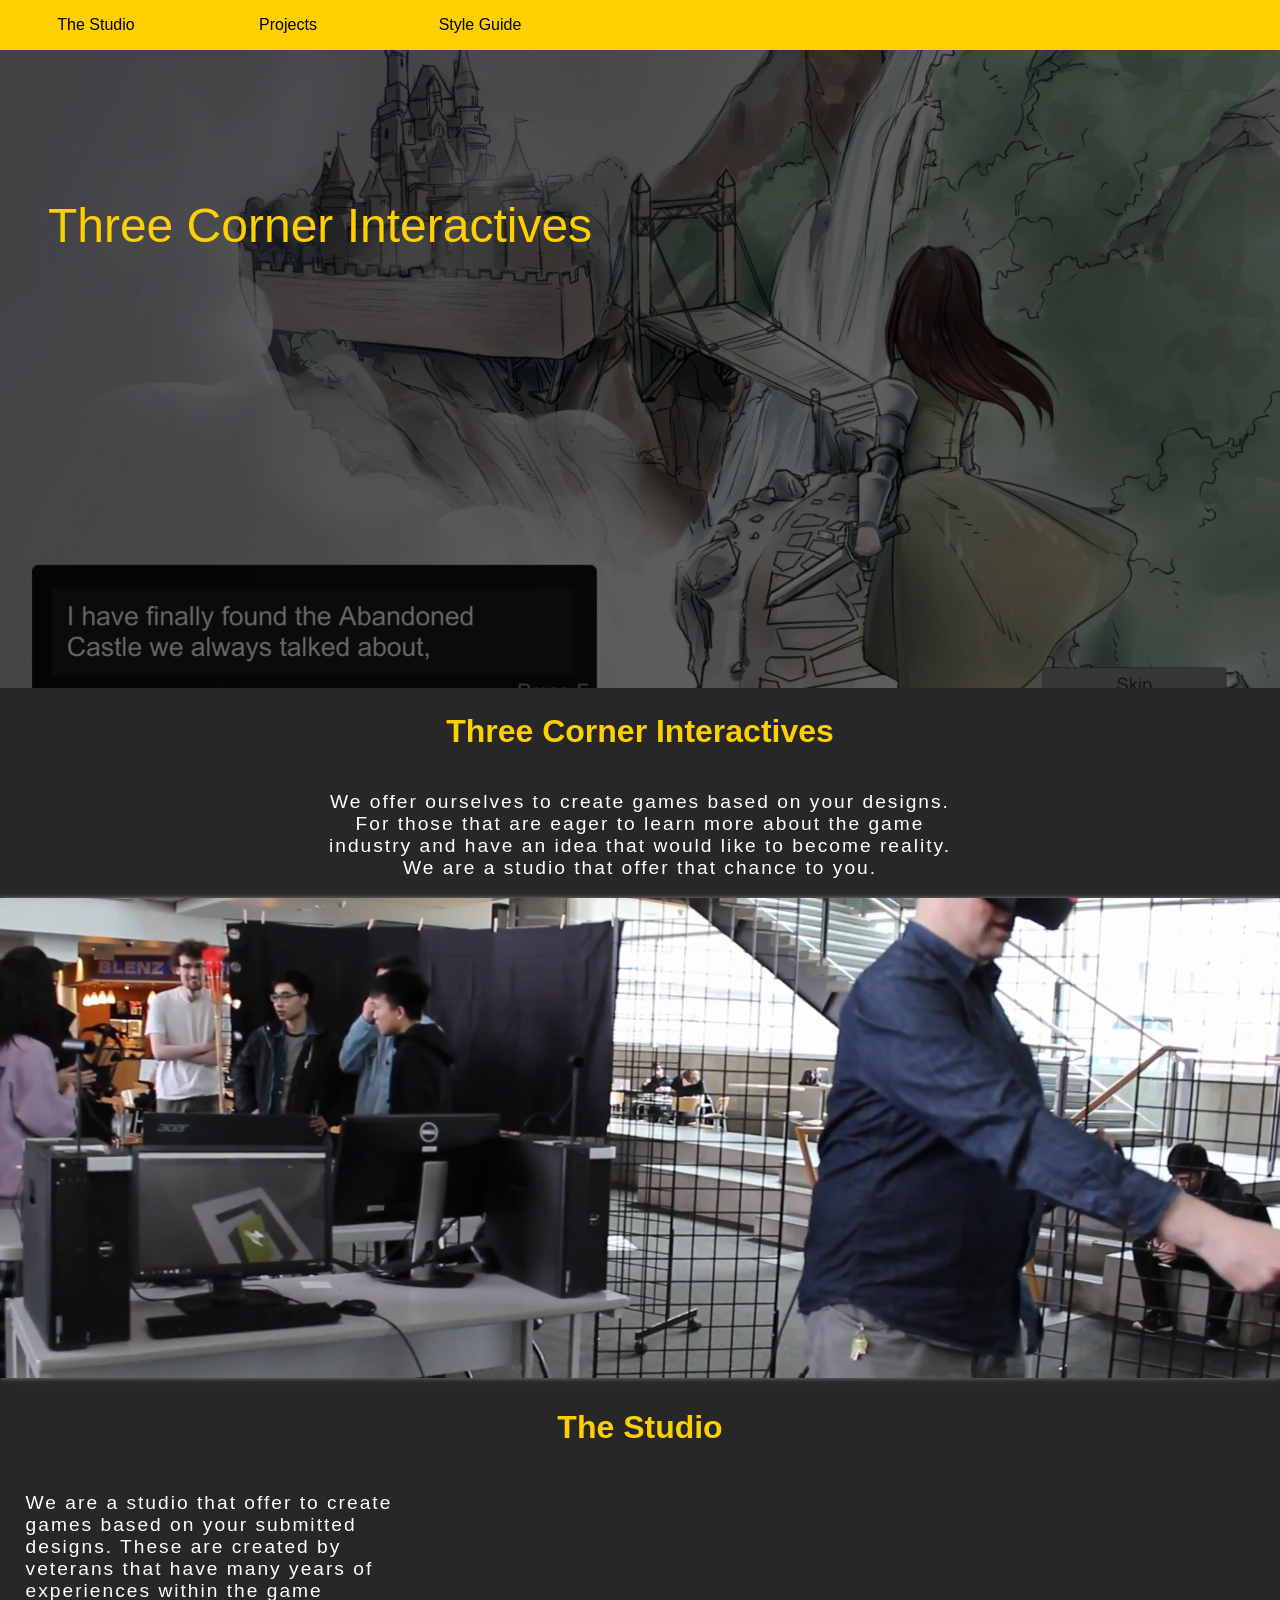
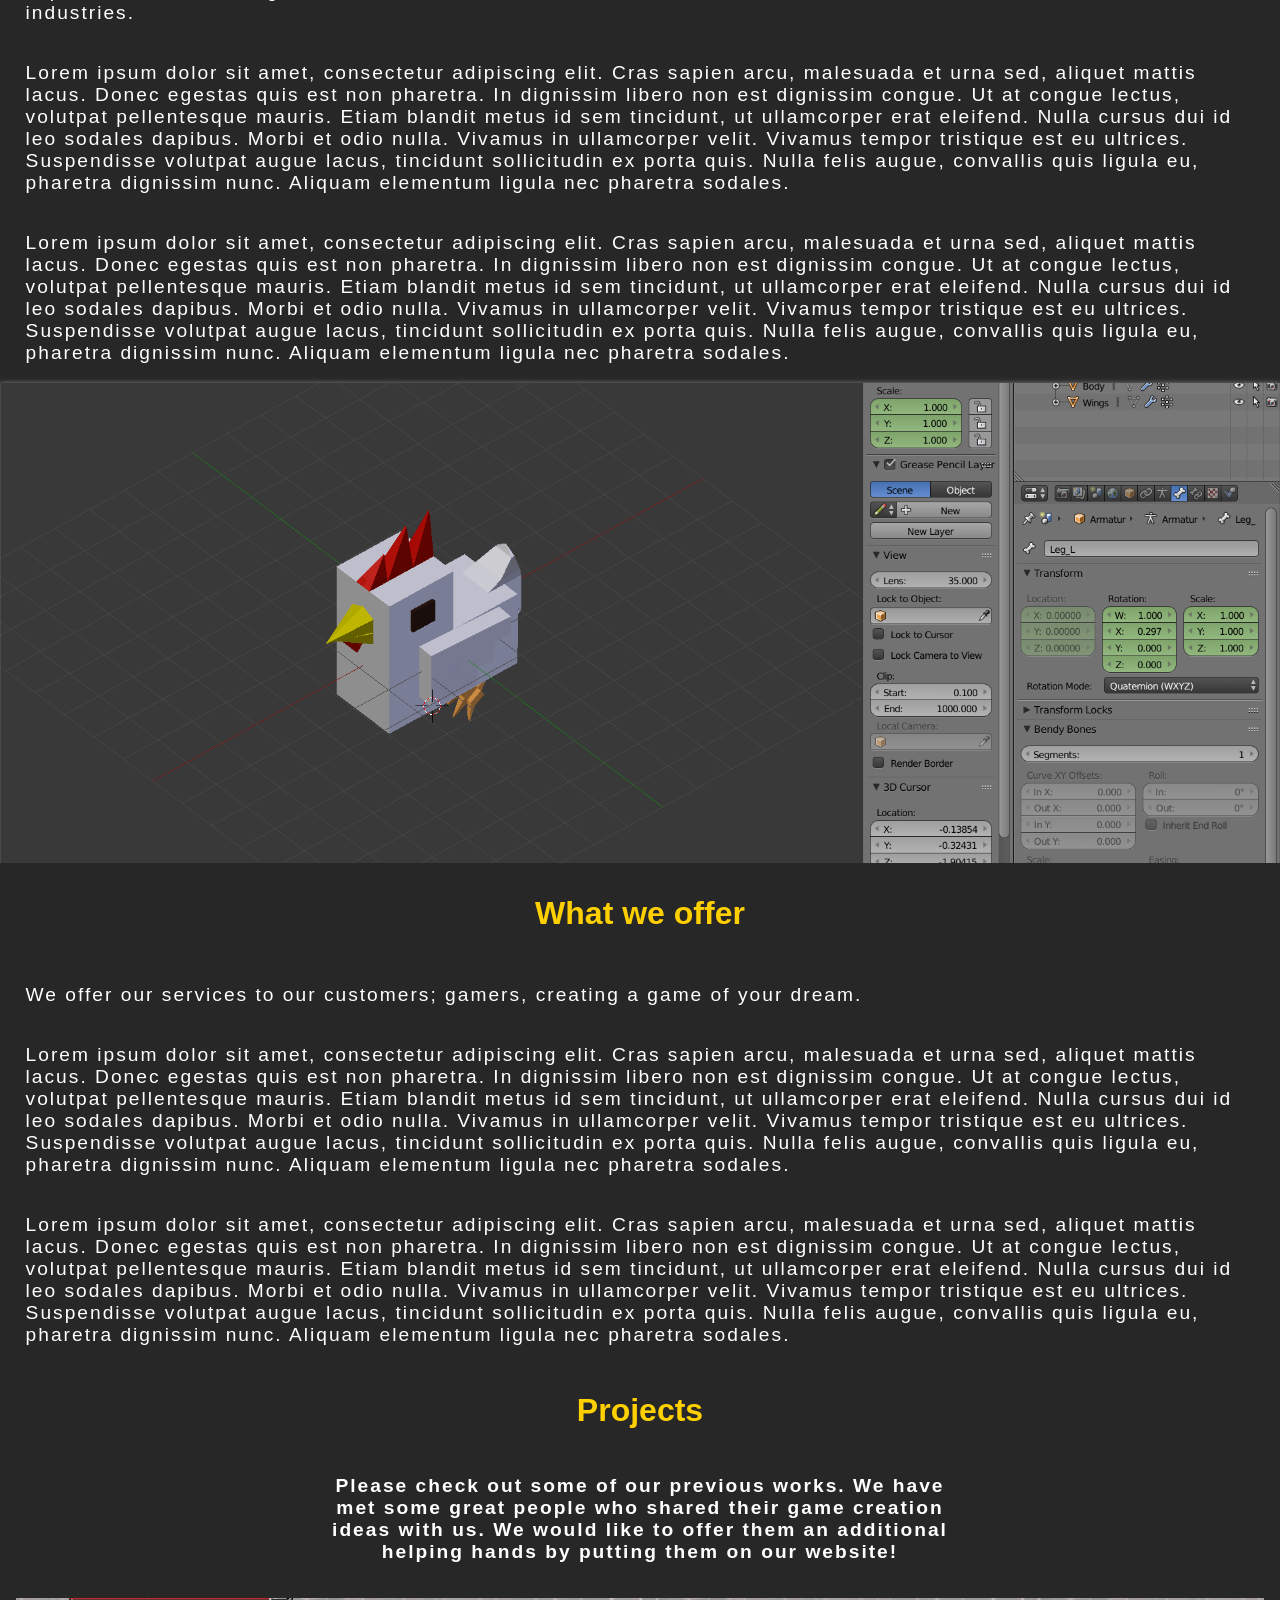
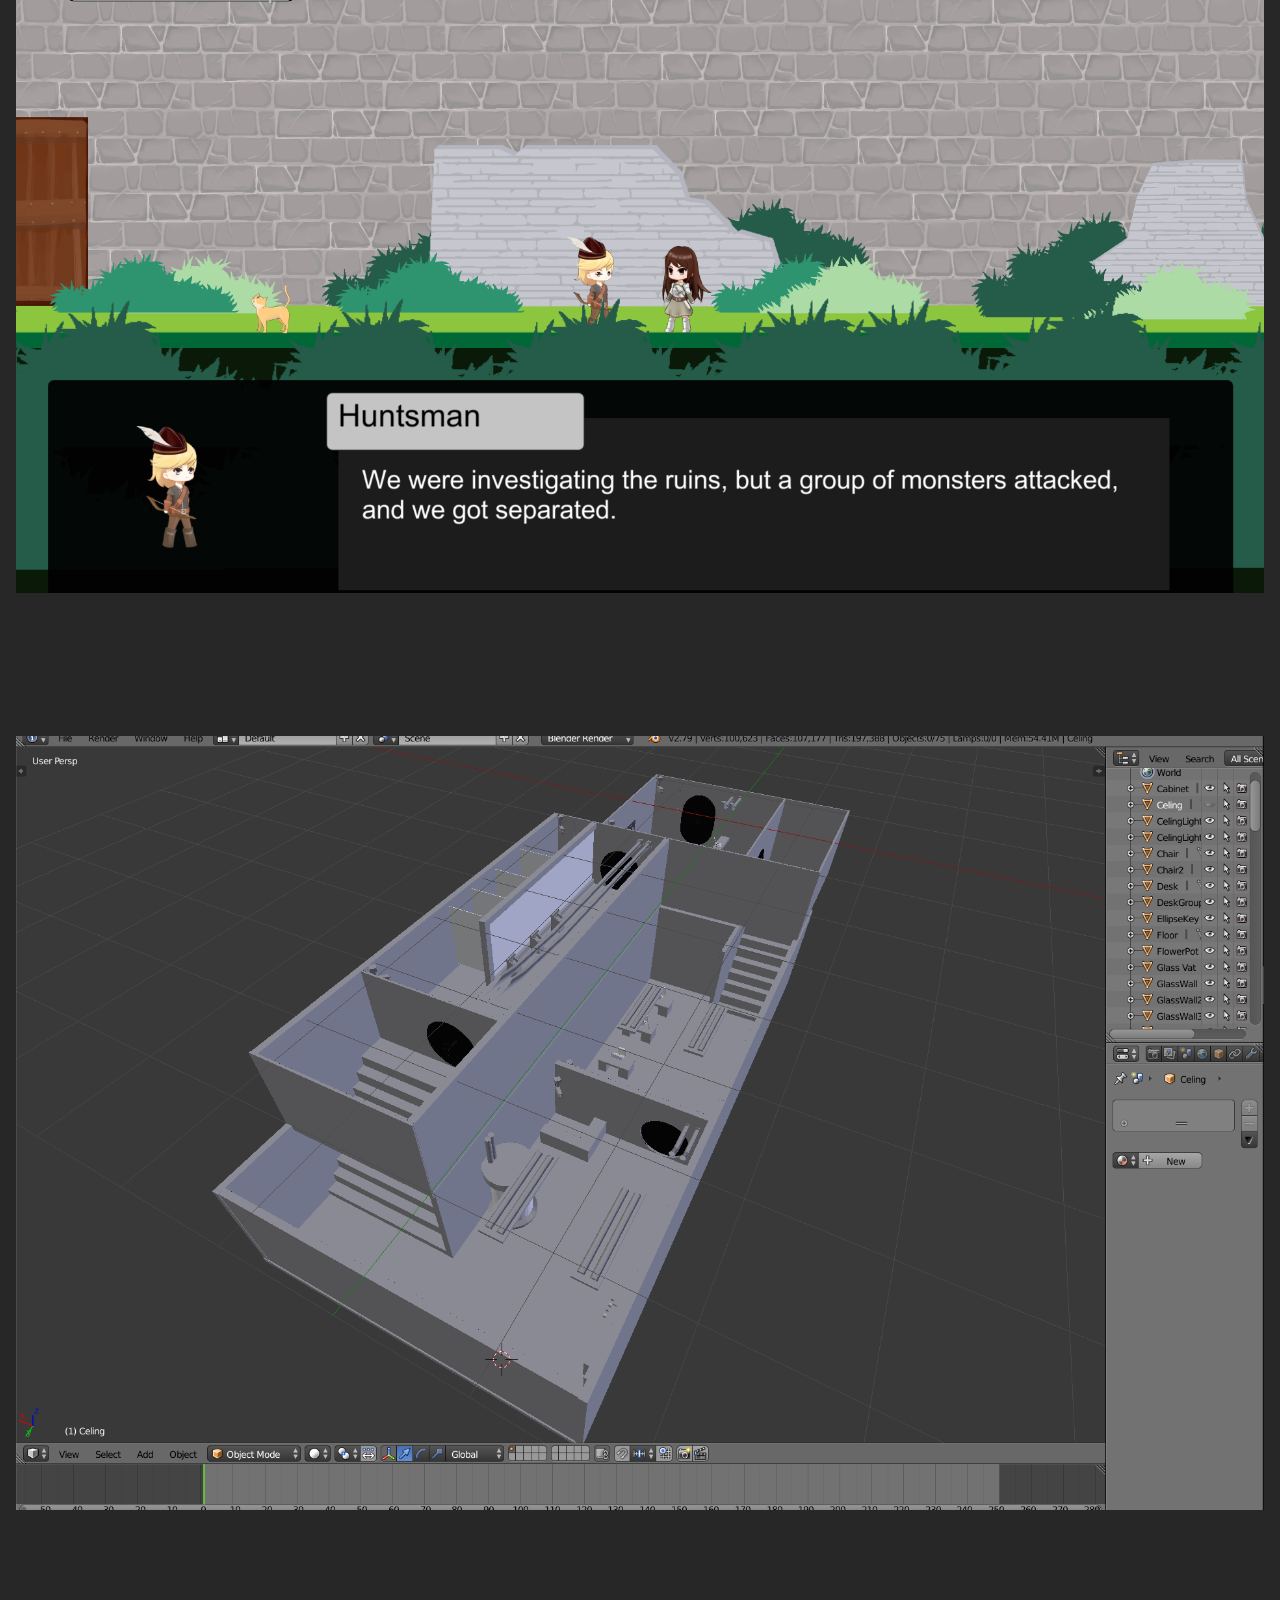
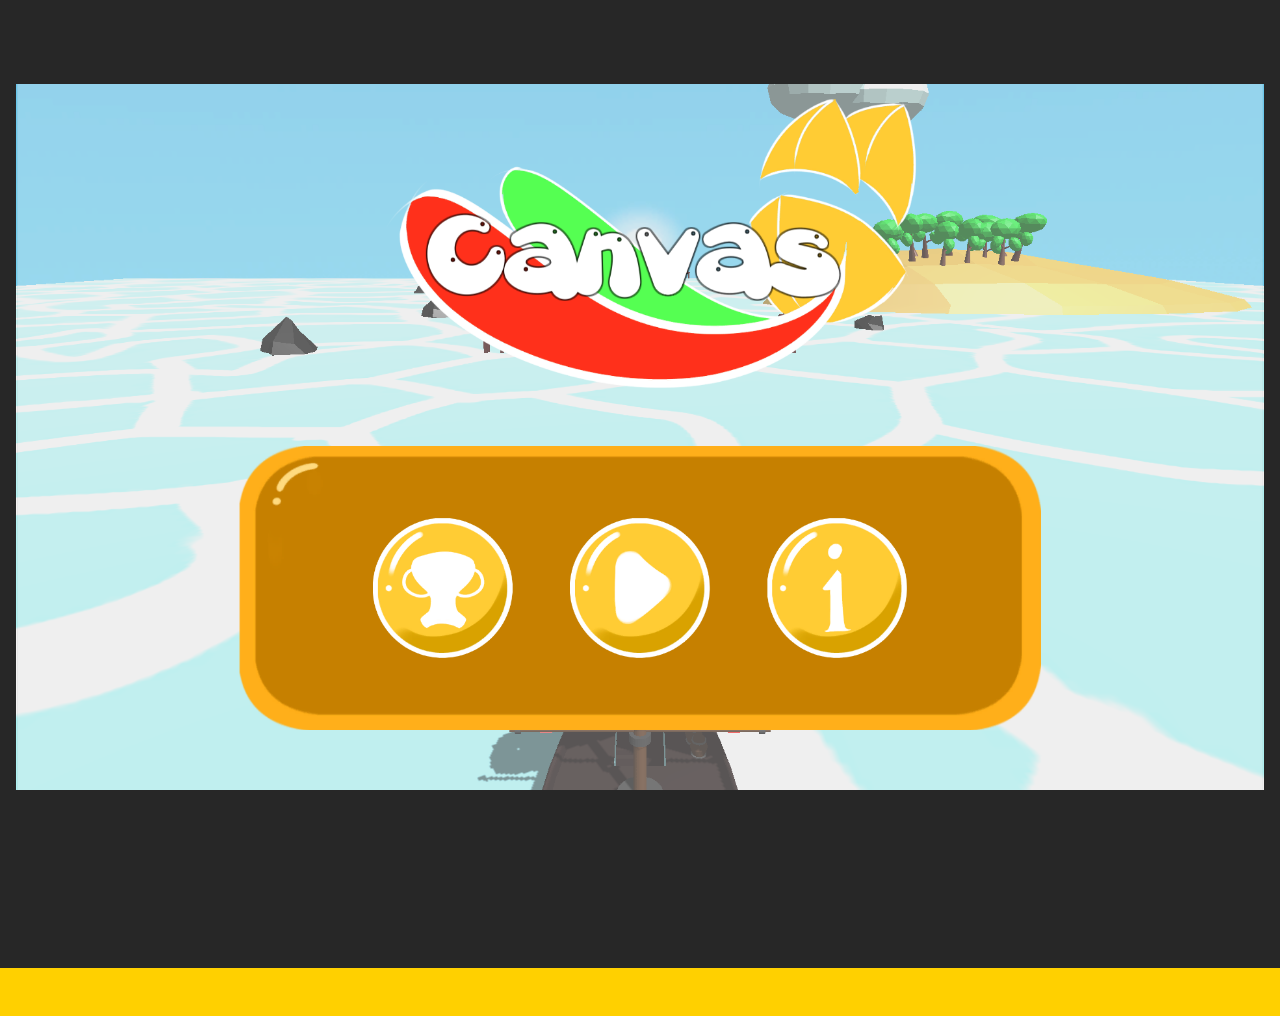
<file: Three_Corner_Interactive_Style_Guide_&_Sample_Templates/sample-template.html>
<!DOCTYPE html>
<html lang="en">

<head>

    <meta charset="utf-8">
    <meta name="viewport" content="width=device-width, initial-scale=1.0">
    <title>Three Corner Interactives</title>
    <link rel="stylesheet" href="css/texts-style.css">
    <link rel="stylesheet" href="css/image-style.css">
    <link rel="stylesheet" href="css/ui-style.css">
    <link rel="stylesheet" href="css/main.css">
</head>

<body>

    <nav class="element-container nav-main">
        <a href="#the-studio" class="nav-main-items">The Studio</a>
        <a href="#projects" class="nav-main-items">Projects</a>
        <a href="styleguide.html" class="nav-main-items">Style Guide</a>
    </nav>


    <div class="overlay-banner"> </div>
    <img src="Resources/Project-Flower.png" class="header-banner" alt="main-banner">

    <div class="inline-bottom-left-text">
        <p class="banner-text">
            Three Corner Interactives
        </p>
    </div>


    <h1 class="element-container header-contents">Three Corner Interactives</h1>
    <div class="justify-centered-body-content">
        <p>We offer ourselves to create games based on your designs. For those that are eager to learn more about the
            game industry
            and have an idea that would like to become reality. We are a studio that offer that chance to you.
        </p>
    </div>

    <img src="Resources/Project-Bunker.png" class="img-body-banner" alt="bunker-banner">



    <!-- Studio SECTION // -->
    <section class="element-container" id="the-studio">
        <h2 class="element-container header-contents">The Studio</h2>


        <div class="element-container">
            <div class="justify-body-content">
                <p>We are a studio that offer to create games based on your submitted designs.
                    These are created by veterans that have many years of experiences within the game industries.</p>
            </div>
            <div class="element-container justify-body-content">
                <p> Lorem ipsum dolor sit amet, consectetur adipiscing elit. Cras sapien arcu, malesuada et urna sed,
                    aliquet mattis lacus. Donec egestas quis est non pharetra. In dignissim libero non est dignissim
                    congue. Ut at congue lectus, volutpat pellentesque mauris. Etiam blandit metus id sem tincidunt, ut
                    ullamcorper erat eleifend. Nulla cursus dui id leo sodales dapibus. Morbi et odio nulla. Vivamus in
                    ullamcorper velit. Vivamus tempor tristique est eu ultrices. Suspendisse volutpat augue lacus,
                    tincidunt sollicitudin ex porta quis. Nulla felis augue, convallis quis ligula eu, pharetra
                    dignissim
                    nunc. Aliquam elementum ligula nec pharetra sodales. </p>
            </div>
            <div class="element-container justify-body-content">
                <p> Lorem ipsum dolor sit amet, consectetur adipiscing elit. Cras sapien arcu, malesuada et urna sed,
                    aliquet mattis lacus. Donec egestas quis est non pharetra. In dignissim libero non est dignissim
                    congue. Ut at congue lectus, volutpat pellentesque mauris. Etiam blandit metus id sem tincidunt, ut
                    ullamcorper erat eleifend. Nulla cursus dui id leo sodales dapibus. Morbi et odio nulla. Vivamus in
                    ullamcorper velit. Vivamus tempor tristique est eu ultrices. Suspendisse volutpat augue lacus,
                    tincidunt sollicitudin ex porta quis. Nulla felis augue, convallis quis ligula eu, pharetra
                    dignissim
                    nunc. Aliquam elementum ligula nec pharetra sodales. </p>
            </div>
        </div>

        <img src="Resources/Chicken.png" class="img-body-banner" alt="hio-banner">

        <section class="element-container">
            <h3 class="element-container header-contents">What we offer</h3>
            <div class="element-container justify-body-content">
                <p> We offer our services to our customers; gamers, creating a game of your dream. </p>
            </div>
            <div class="element-container justify-body-content">
                <p> Lorem ipsum dolor sit amet, consectetur adipiscing elit. Cras sapien arcu, malesuada et urna sed,
                    aliquet mattis lacus. Donec egestas quis est non pharetra. In dignissim libero non est dignissim
                    congue. Ut at congue lectus, volutpat pellentesque mauris. Etiam blandit metus id sem tincidunt, ut
                    ullamcorper erat eleifend. Nulla cursus dui id leo sodales dapibus. Morbi et odio nulla. Vivamus in
                    ullamcorper velit. Vivamus tempor tristique est eu ultrices. Suspendisse volutpat augue lacus,
                    tincidunt sollicitudin ex porta quis. Nulla felis augue, convallis quis ligula eu, pharetra
                    dignissim
                    nunc. Aliquam elementum ligula nec pharetra sodales. </p>
            </div>
            <div class="element-container justify-body-content">
                <p> Lorem ipsum dolor sit amet, consectetur adipiscing elit. Cras sapien arcu, malesuada et urna sed,
                    aliquet mattis lacus. Donec egestas quis est non pharetra. In dignissim libero non est dignissim
                    congue. Ut at congue lectus, volutpat pellentesque mauris. Etiam blandit metus id sem tincidunt, ut
                    ullamcorper erat eleifend. Nulla cursus dui id leo sodales dapibus. Morbi et odio nulla. Vivamus in
                    ullamcorper velit. Vivamus tempor tristique est eu ultrices. Suspendisse volutpat augue lacus,
                    tincidunt sollicitudin ex porta quis. Nulla felis augue, convallis quis ligula eu, pharetra
                    dignissim
                    nunc. Aliquam elementum ligula nec pharetra sodales. </p>
            </div>

        </section>

    </section>
    <!-- // Studio SECTION -->

    <div class="element-container">
        <div class="additional-help-container">
        </div>
    </div>


    <!-- Projects SECTION // -->
    <section class="element-container" id="projects">
        <h2 class="element-container header-contents">Projects</h2>

        <section class="element-container">
            <h3 class="element-container justify-centered-body-content">Please check out some of our previous works. We
                have
                met some great people who shared their game creation ideas with us. We would like to offer them an
                additional helping
                hands by putting them on our website!
            </h3>
        </section>
        <div class="project-thumbnail-container">
            <div>
                <a href="https://stevenyuennan.wixsite.com/portfolio/game-design"> <img src="Resources/Project-Flower-Thumbnail1.png"
                        class="project-thumbnail" id="project-flower" alt="project-flower-thumbnail"> </a>
            </div>

            <div>
                <a href="https://stevenyuennan.wixsite.com/portfolio/vr-project"> <img src="Resources/Project-Bunker-Thumbnail1.png"
                        class="project-thumbnail" id="project-bunker"  alt="project-flower-thumbnail"> </a>
            </div>

            <div>
                <a href="https://stevenyuennan.wixsite.com/portfolio/mobile-game"> <img src="Resources/Project-Canvas.png"
                        class="project-thumbnail" id="project-hio" alt="project-hio-thumbnail"> </a>
            </div>
        </div>
    </section>
    <div class="element-container empty-block"></div>
<!-- This creates a footer that can contain texts and images -->
<div class="element-container footer"></div>
</body>

</html>
</file>
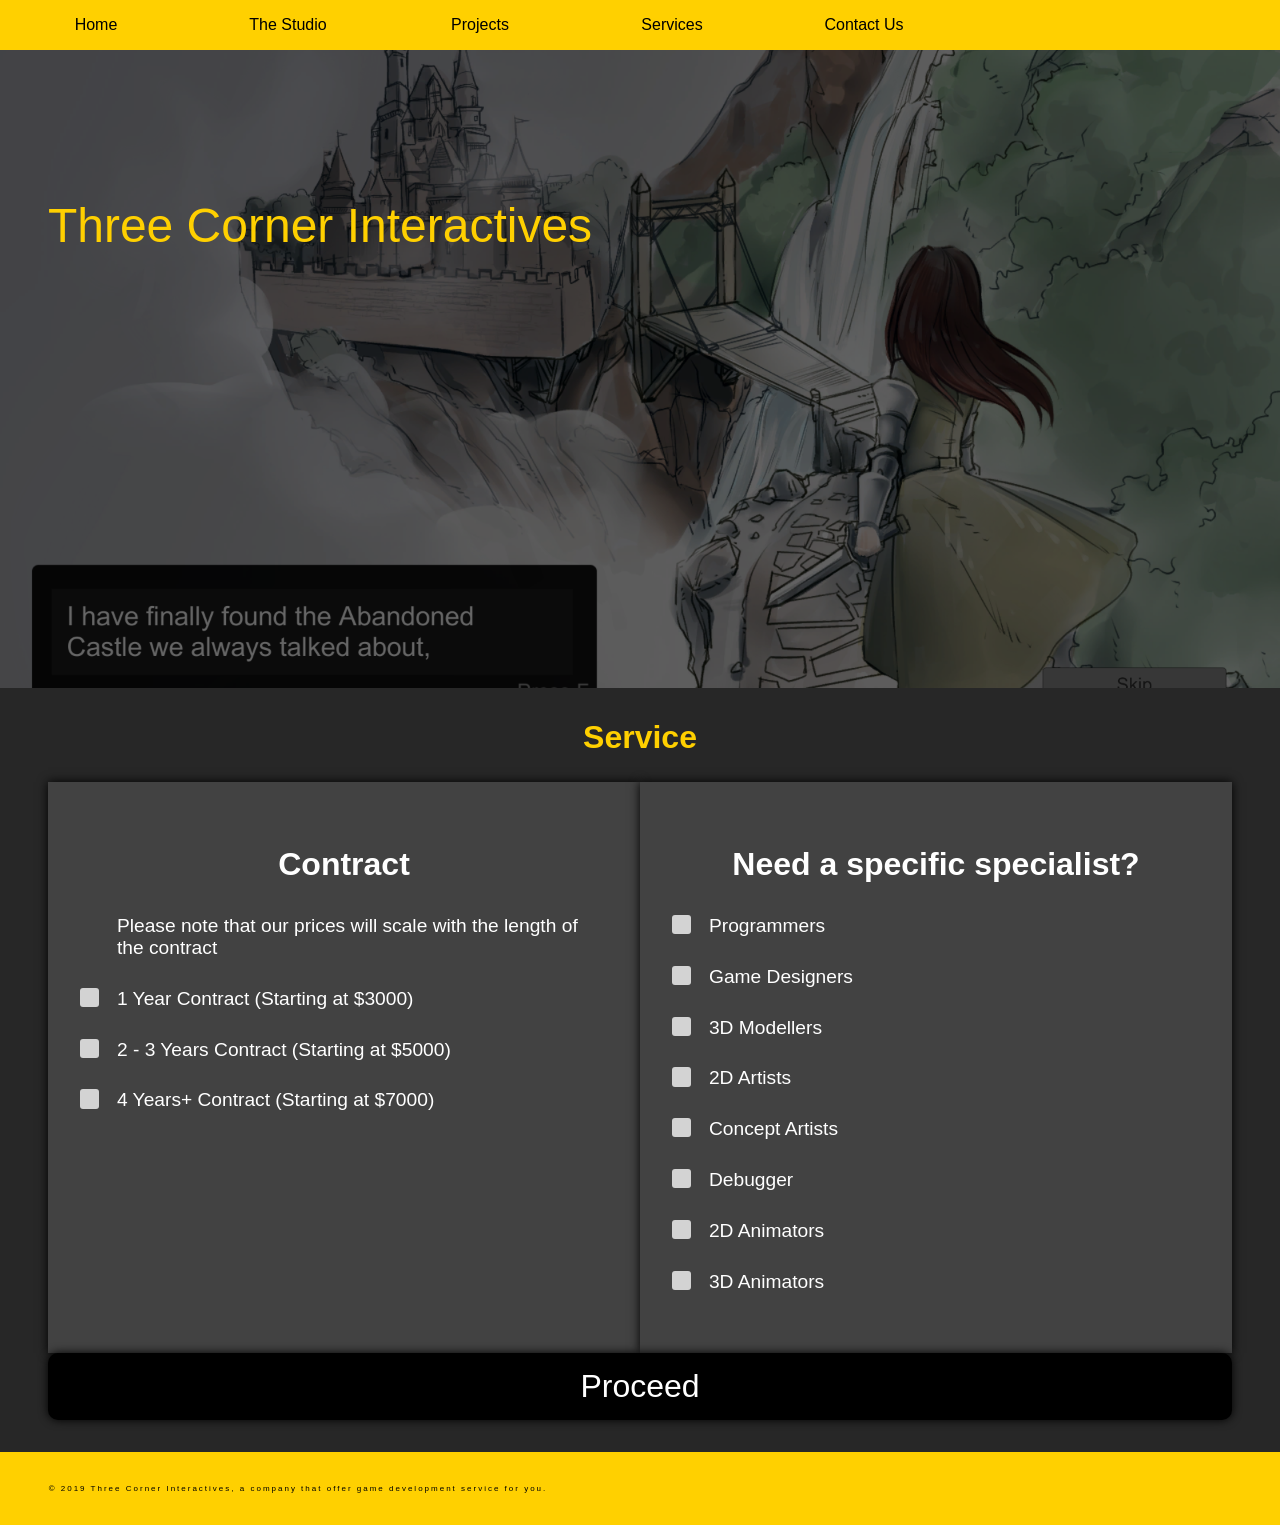
<file: Three_Corner_Interactive_Style_Guide_&_Sample_Templates/service.html>
<!DOCTYPE html>
<html lang="en">

<head>

  <meta charset="utf-8">
  <meta name="viewport" content="width=device-width, initial-scale=1.0">
  <title>Three Corner Interactives</title>
  <link rel="stylesheet" href="css/texts-style.css">
  <link rel="stylesheet" href="css/image-style.css">
  <link rel="stylesheet" href="css/ui-style.css">
  <link rel="stylesheet" href="css/main.css">


</head>

<body>

  <nav class="nav-main">
    <a href="Index.html" class="nav-main-items">Home</a>
    <a href="Index.html#the-studio" class="nav-main-items">The Studio</a>
    <a href="Index.html#projects" class="nav-main-items">Projects</a>
    <a href="service.html" class="nav-main-items">Services</a>
    <a href="contact.html" class="nav-main-items">Contact Us</a>
  </nav>

  <div class="overlay-banner"> </div>
  <img src="Resources/Project-Flower.png" class="header-banner" alt="main-banner">

  <div class="inline-bottom-left-text">
    <p class="banner-text">
      Three Corner Interactives
    </p>
  </div>

  <section class="service-offer">
    <h1 class="element-container header-contents">Service</h1>

    <div class="element-container label-container">
      <div class="service-justify-content">
        <h3 class="service-type"> Contract </h3>
        <label class="label-justify-content"> Please note that our prices will scale
          with the length of the contract </label>
        <label for="contract-type-1" class="label-justify-content"> <input type="radio" name="contract"
            id="contract-type-1"> 1 Year
          Contract (Starting at $3000)
          <span class="checkmark"></span>
        </label>
        <label for="contract-type-2" class="label-justify-content"> <input type="radio" name="contract"
            id="contract-type-2"> 2 - 3
          Years Contract (Starting at $5000)
          <span class="checkmark"></span>
        </label>
        <label for="contract-type-3" class="label-justify-content"> <input type="radio" name="contract"
            id="contract-type-3"> 4
          Years+ Contract (Starting at $7000)<span class="checkmark"></span>
        </label>
      </div>
      <div class="service-justify-content">
        <h3 class="service-type"> Need a specific specialist? </h3>
        <label for="programmers" class="label-justify-content"> <input type="checkbox" id="programmers"> Programmers
          <span class="checkmark"></span>
        </label>
        <label for="gamedesigners" class="label-justify-content"> <input type="checkbox" id="gamedesigners"> Game
          Designers
          <span class="checkmark"></span>
        </label>
        <label for="3Dmodellers" class="label-justify-content"> <input type="checkbox" id="3Dmodellers"> 3D
          Modellers<span class="checkmark"></span>
        </label>
        <label for="2DArtists" class="label-justify-content"> <input type="checkbox" id="2DArtists"> 2D Artists
          <span class="checkmark"></span>

        </label>
        <label for="ConceptArtists" class="label-justify-content"> <input type="checkbox" id="ConceptArtists">
          Concept Artists
          <span class="checkmark"></span>
        </label>
        <label for="Debugger" class="label-justify-content"> <input type="checkbox" id="Debugger"> Debugger
          <span class="checkmark"></span>
        </label>
        <label for="2Danimator" class="label-justify-content"> <input type="checkbox" id="2Danimator"> 2D Animators
          <span class="checkmark"></span>
        </label>
        <label for="3Danimator" class="label-justify-content"> <input type="checkbox" id="3Danimator"> 3D Animators
          <span class="checkmark"></span>
        </label>


      </div>

    </div>
    <div class="service-type element-container">
      <a href="payment.html" class="nav-button nav-button-text">Proceed</a>
    </div>
  </section>


  <div class="element-container empty-block"></div>
  <!-- This creates a footer that can contain texts and images -->
  <div class="footer">
    <p class="justify-footer-content element-container">
      © 2019 Three Corner Interactives, a company that offer game development service for you.
    </p>
  </div>
</body>

</html>
</file>
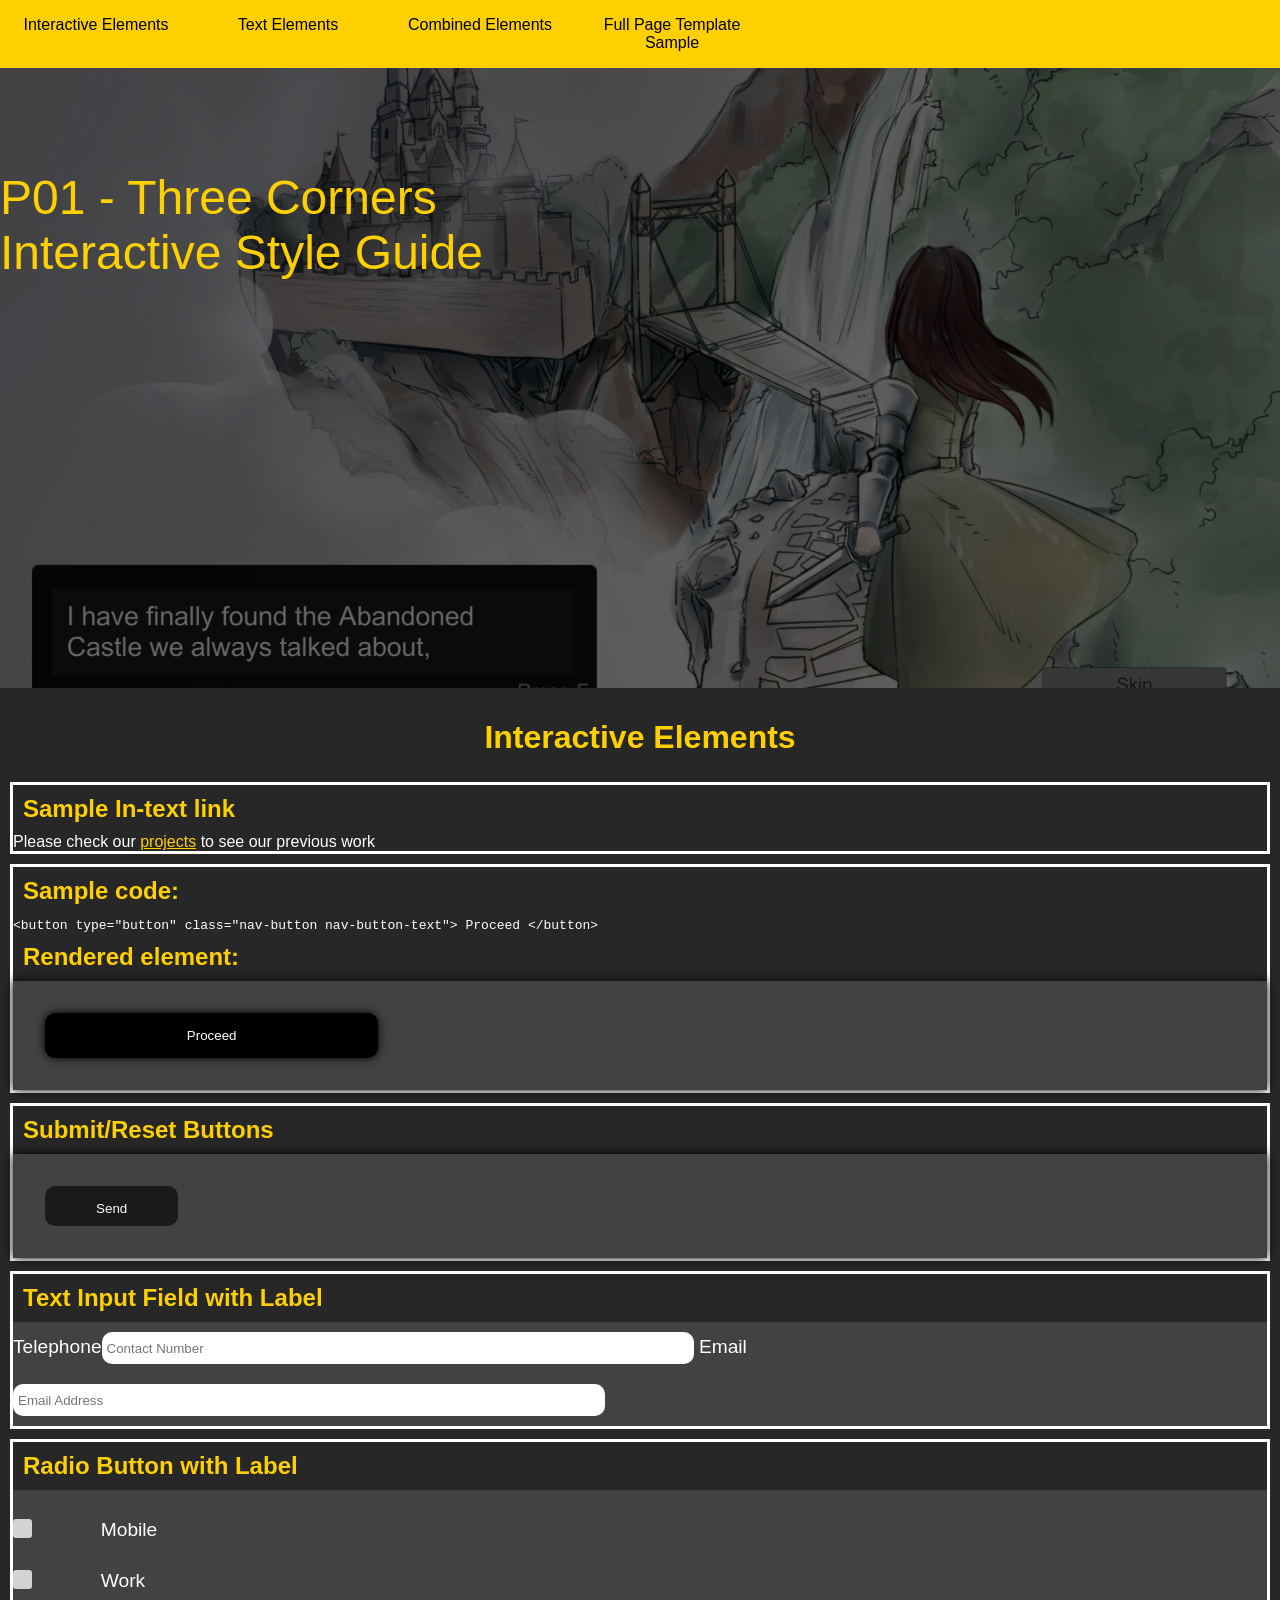
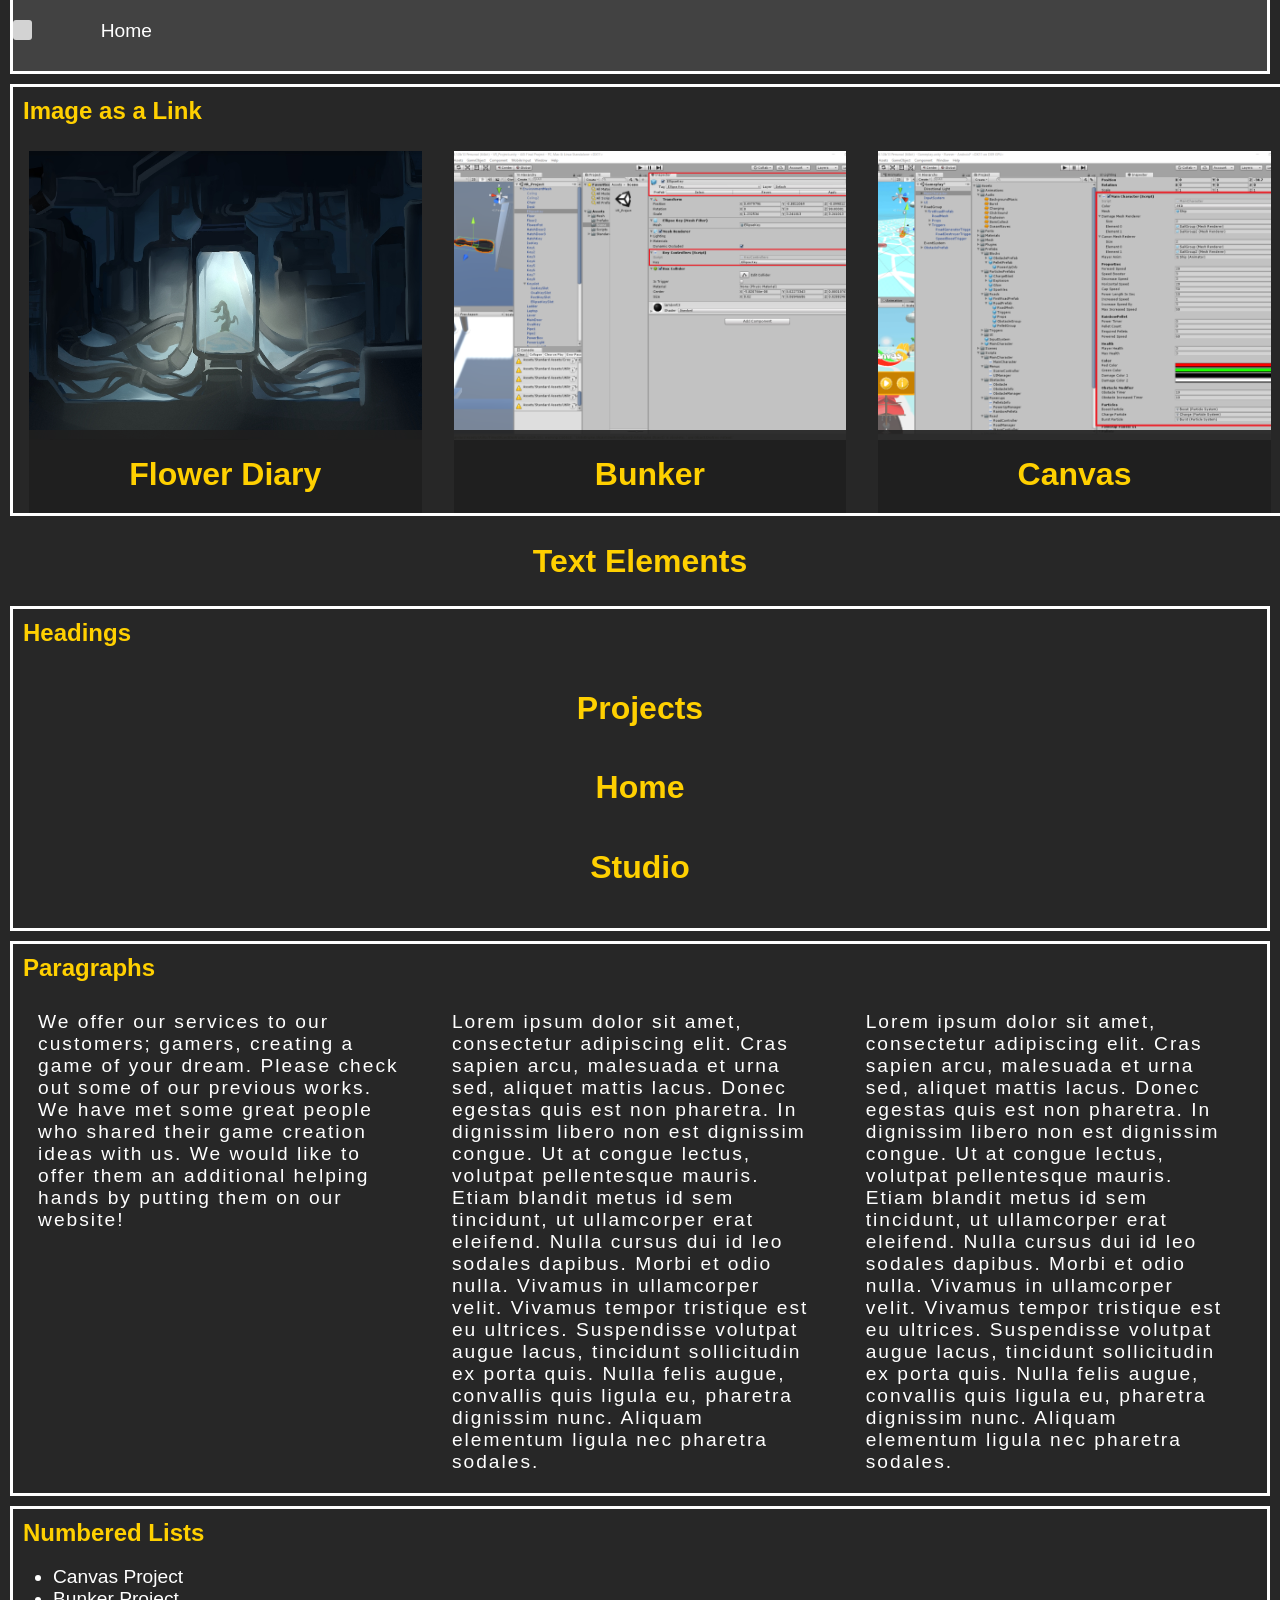
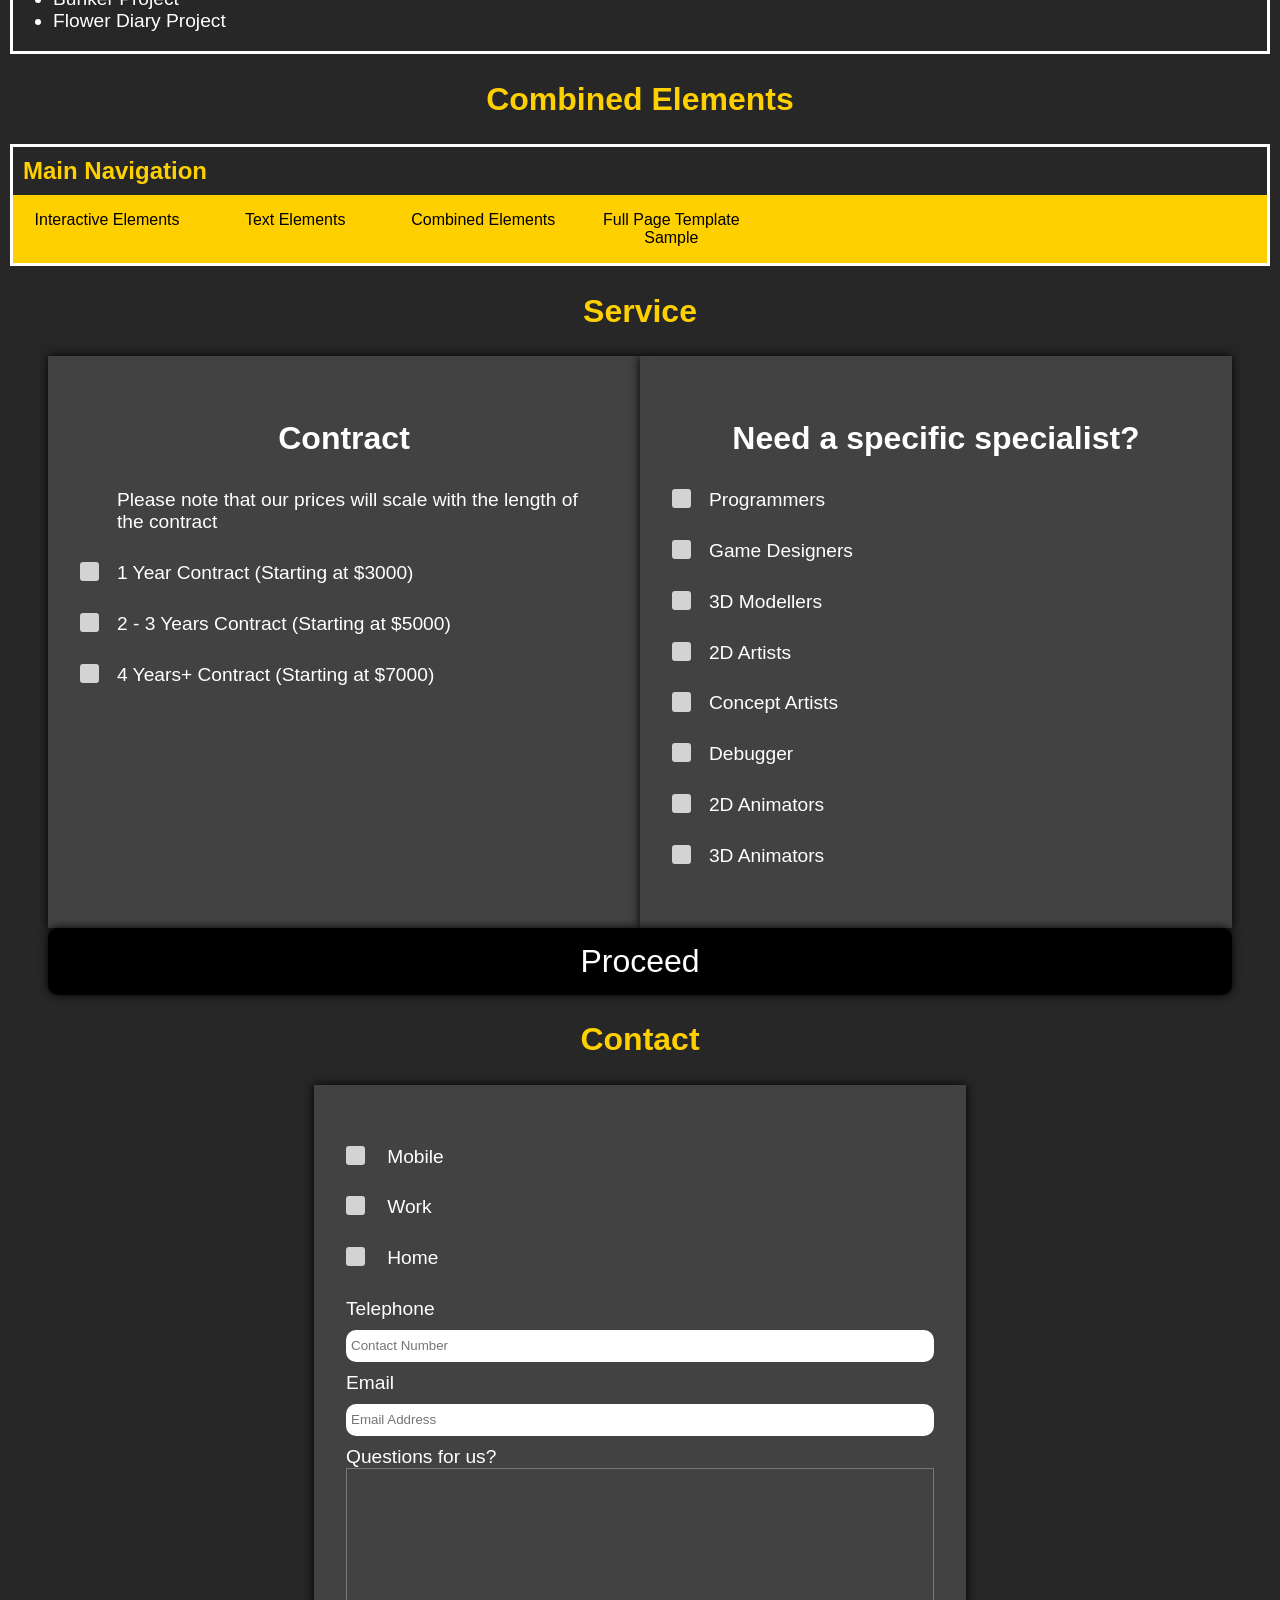
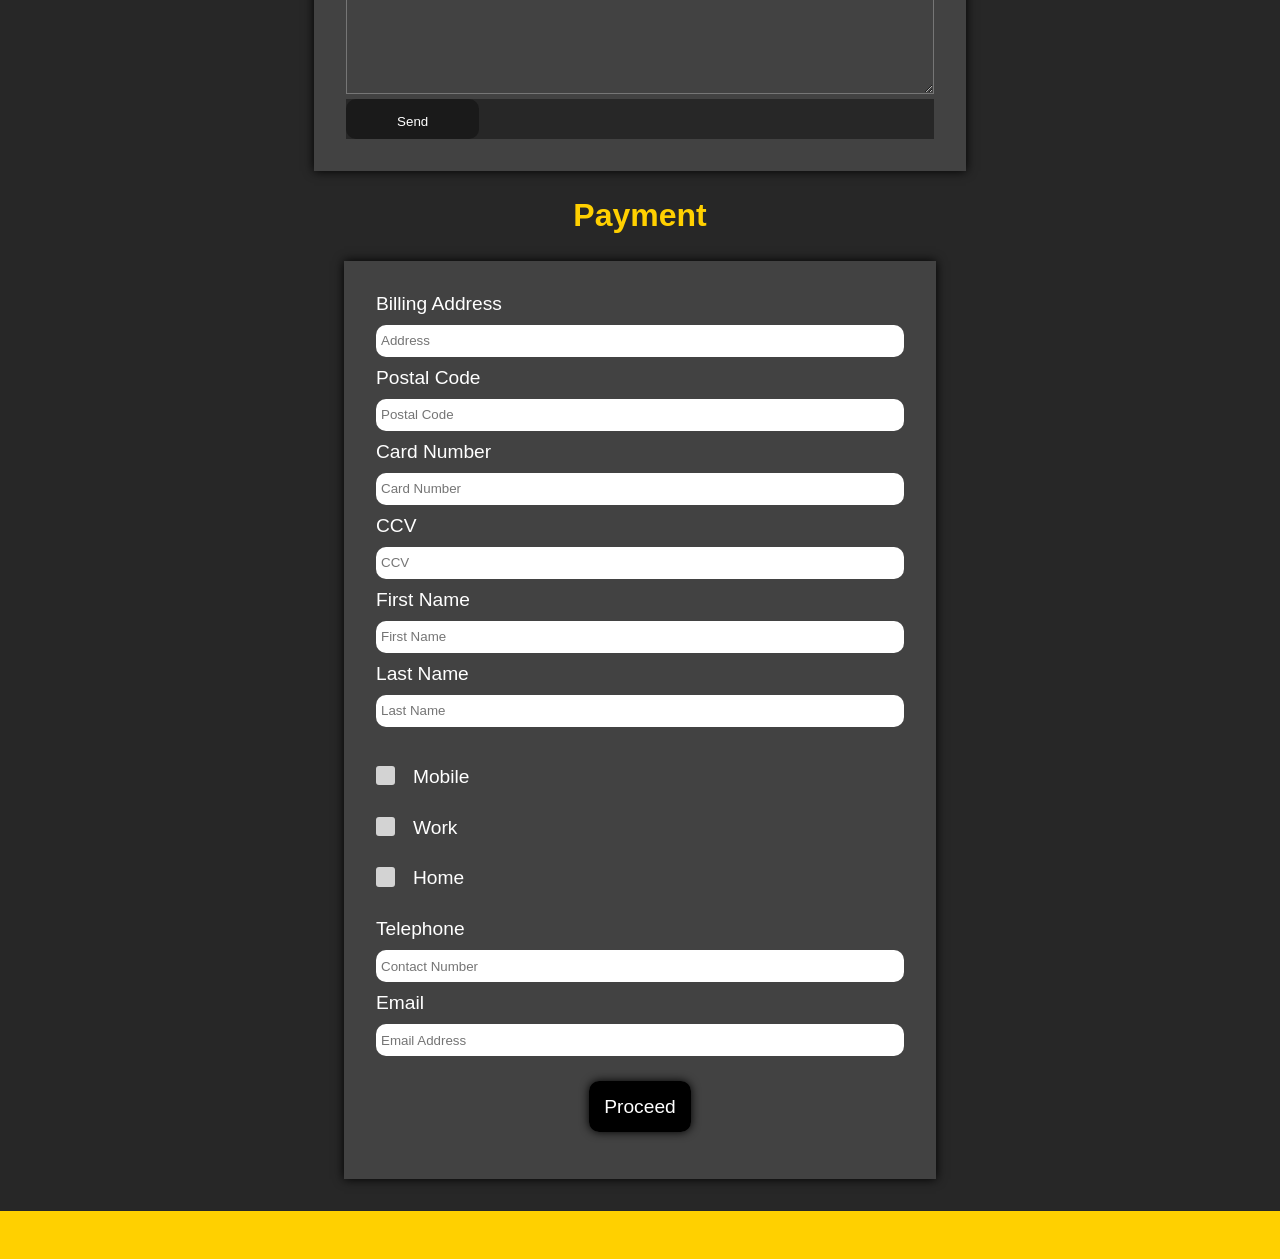
<file: Three_Corner_Interactive_Style_Guide_&_Sample_Templates/styleguide.html>
<!DOCTYPE html>
<html lang="en">

<head>

  <meta charset="utf-8">
  <meta name="viewport" content="width=device-width, initial-scale=1.0">
  <title>P01 - Three Corners Interactive Style Guide</title>
  <link rel="stylesheet" href="css/texts-style.css">
  <link rel="stylesheet" href="css/image-style.css">
  <link rel="stylesheet" href="css/ui-style.css">
  <link rel="stylesheet" href="css/main.css">

</head>

<body>

  <nav class="nav-main">
    <a href="#interactive_elements" class="nav-main-items">Interactive Elements</a>
    <a href="#text_elements" class="nav-main-items">Text Elements</a>
    <a href="#combined_elements" class="nav-main-items">Combined Elements</a>
    <a href="sample-template.html" class="nav-main-items">Full Page Template Sample</a>
  </nav>

  <div class="overlay-banner"> </div>
  <img src="Resources/Project-Flower.png" class="header-banner" alt="main-banner">

  <div class="inline-bottom-left-text">
    <p class="banner-text">
      P01 - Three Corners Interactive Style Guide
    </p>
  </div>

  <!-- INTERACTIVE ELEMENTS SECTION // -->
  <section id="interactive_elements">
    <h2 class="header-contents">Interactive Elements</h2>


    <section class="container-border">
      <h3 class="sub-header-contents">Sample In-text link</h3>
      <in-text-link>
        Please check our <a href="https://stevenyuennan.wixsite.com/portfolio" class="in-text-nav"> projects</a> to see our previous work
      </in-text-link>
    </section>


    <!-- Default Button styling section -->
    <section class="container-border">

      <h4 class="sub-header-contents">Sample code:</h4>
      <code>&lt;button type="button" class="nav-button nav-button-text"&gt; Proceed &lt;/button&gt;</code>

      <h4 class="sub-header-contents">Rendered element:</h4>
      <div class="element-container-col label-container">
        <div class="service-justify-content">
          <button type="button" class="nav-button nav-button-text"> Proceed</button>
        </div>
      </div>

    </section>


    <section class="container-border">
      <h3 class="sub-header-contents">Submit/Reset Buttons</h3>

      <div class="element-container-col label-container">
        <div class="service-justify-content">
          <input type="submit" class="submit-reset-button  nav-button-text" value="Send">
        </div>
      </div>
    </section>


    <section class="container-border">
      <h3 class="sub-header-contents">Text Input Field with Label</h3>
      <form>
        <label for="tel-contact" class="label-justify-content-inputs"> Telephone<input type="text" id="tel-contact"
            class="text-input" placeholder="Contact Number">
        </label>
        <label for="email" class="label-justify-content-inputs"> Email <input type="text" id="email"
            class="text-input" placeholder="Email Address">
        </label>
      </form>
    </section>


    <section class="container-border">
      <h3 class="sub-header-contents">Radio Button with Label</h3>
      <div class="element-container-col label-container">
        <form>
          <label for="mobile-contract" class="label-justify-content"> <input type="radio" name="Tel"
              id="mobile-contract"> Mobile
            <span class="checkmark"></span>
          </label>
          <label for="work-contact" class="label-justify-content"> <input type="radio" name="Tel" id="work-contact">
            Work
            <span class="checkmark"></span>
          </label>
          <label for="home-contact" class="label-justify-content"> <input type="radio" name="Tel" id="home-contact">
            Home
            <span class="checkmark"></span>
          </label>
        </form>
      </div>
    </section>


    <section class="element-container container-border">
      <h3 class="sub-header-contents">Image as a Link</h3>
      <div class="project-thumbnail-container">
        <div class="imageGrid project-thumbnail-wrapper">
            <img src="Resources/Project-Flower-Thumbnail3.jpg" class="project-thumbnail" id="project-flower"
                alt="project-flower-thumbnail">
            <div class="project-thumbnail-content">
                <h2 class="header-contents"> Flower Diary </h2>
                <a href="project-flower.html"> <img
                        src="Resources/Project-Flower-Thumbnail2.jpg" class="project-thumbnail" id="project-flower-thumbnail"
                        alt="project-flower-thumbnail"> </a>
            </div>
        </div>

        <div class="imageGrid project-thumbnail-wrapper">
            <img src="Resources/Project-Bunker-Thumbnail2.png" class="project-thumbnail" id="project-bunker"
                alt="project-flower-thumbnail">
            <div class="project-thumbnail-content">
                <h2 class="header-contents"> Bunker </h2>
                <a href="project-bunker.html"> <img
                        src="Resources/Project-Bunker-Thumbnail1.png" class="project-thumbnail" id="project-bunker-thumbnail"
                        alt="project-flower-thumbnail"> </a>
            </div>
        </div>

        <div class="imageGrid project-thumbnail-wrapper">
            <img src="Resources/Project-Canvas-thumbnail1.png" class="project-thumbnail" id="project-hio"
                alt="project-hio-thumbnail">
            <div class="project-thumbnail-content">
                <h2 class="header-contents"> Canvas </h2>
                <a href="project-canvas.html"> <img
                        src="Resources/Project-Canvas.png" class="project-thumbnail" id="project-hio-thumbnail"
                        alt="project-hio-thumbnail"> </a>
            </div>
        </div>
    </div>
    </section>


  </section>
  <!-- // INTERACTIVE ELEMENTS SECTION -->



  <!-- TEXT ELEMENTS SECTION // -->
  <section id="text_elements">
    <h2 class="header-contents">Text Elements</h2>

    <section class="container-border">
      <h3 class="sub-header-contents">Headings</h3>
      <h4 class="header-contents"> Projects </h4>
      <h4 class="header-contents"> Home </h4>
      <h4 class="header-contents"> Studio </h4>
    </section>

    <section class="container-border">
      <h3 class="sub-header-contents">Paragraphs</h3>
      <div class="element-container">
        <div class="justify-body-content">
          <p> We offer our services to our customers; gamers, creating a game of your dream. Please check out some of
            our previous works. We have
            met some great people who shared their game creation ideas with us. We would like to offer them an
            additional helping
            hands by putting them on our website! </p>
        </div>
        <div class="justify-body-content">
          <p> Lorem ipsum dolor sit amet, consectetur adipiscing elit. Cras sapien arcu, malesuada et urna sed,
            aliquet mattis lacus. Donec egestas quis est non pharetra. In dignissim libero non est dignissim
            congue. Ut at congue lectus, volutpat pellentesque mauris. Etiam blandit metus id sem tincidunt, ut
            ullamcorper erat eleifend. Nulla cursus dui id leo sodales dapibus. Morbi et odio nulla. Vivamus in
            ullamcorper velit. Vivamus tempor tristique est eu ultrices. Suspendisse volutpat augue lacus,
            tincidunt sollicitudin ex porta quis. Nulla felis augue, convallis quis ligula eu, pharetra dignissim
            nunc. Aliquam elementum ligula nec pharetra sodales. </p>
        </div>
        <div class="justify-body-content">
          <p> Lorem ipsum dolor sit amet, consectetur adipiscing elit. Cras sapien arcu, malesuada et urna sed,
            aliquet mattis lacus. Donec egestas quis est non pharetra. In dignissim libero non est dignissim
            congue. Ut at congue lectus, volutpat pellentesque mauris. Etiam blandit metus id sem tincidunt, ut
            ullamcorper erat eleifend. Nulla cursus dui id leo sodales dapibus. Morbi et odio nulla. Vivamus in
            ullamcorper velit. Vivamus tempor tristique est eu ultrices. Suspendisse volutpat augue lacus,
            tincidunt sollicitudin ex porta quis. Nulla felis augue, convallis quis ligula eu, pharetra dignissim
            nunc. Aliquam elementum ligula nec pharetra sodales. </p>
        </div>

      </div>
    </section>

    <section class="container-border">
      <h3 class="sub-header-contents">Numbered Lists</h3>
      <ul>
        <li> Canvas Project </li>
        <li> Bunker Project </li>
        <li> Flower Diary Project </li>
      </ul>
    </section>

  </section>
  <!-- // TEXT ELEMENTS SECTION -->



  <!-- COMBINED ELEMENTS SECTION // -->
  <section id="combined_elements">
    <h2 class="header-contents">Combined Elements</h2>

    <section class="container-border">
      <h3 class="sub-header-contents">Main Navigation</h3>
      <nav class="nav-main-sample">
        <a href="#interactive_elements" class="nav-main-items">Interactive Elements</a>
        <a href="#text_elements" class="nav-main-items">Text Elements</a>
        <a href="#combined_elements" class="nav-main-items">Combined Elements</a>
        <a href="sample-template.html" class="nav-main-items">Full Page Template Sample</a>
      </nav>
    </section>

    <section class="service-offer">
      <h2 class="element-container header-contents">Service</h2>
      <div class="element-container label-container">
        <div class="service-justify-content">
          <h3 class="service-type"> Contract </h3>
          <label class="label-justify-content"> Please note that our prices will scale
            with the length of the contract </label>
          <label for="contract-type-1" class="label-justify-content"> <input type="radio" name="contract" id="contract-type-1"> 1 Year
            Contract (Starting at $3000)
            <span class="checkmark"></span>
          </label>
          <label for="contract-type-2" class="label-justify-content"> <input type="radio" name="contract" id="contract-type-2"> 2 - 3
            Years Contract (Starting at $5000)
            <span class="checkmark"></span>
          </label>
          <label for="contract-type-3" class="label-justify-content"> <input type="radio" name="contract" id="contract-type-3"> 4
            Years+ Contract (Starting at $7000)<span class="checkmark"></span>
          </label>
        </div>
        <div class="service-justify-content">
          <h3 class="service-type"> Need a specific specialist? </h3>
          <label for="programmers" class="label-justify-content"> <input type="checkbox" id="programmers"> Programmers
            <span class="checkmark"></span>
          </label>
          <label for="gamedesigners" class="label-justify-content"> <input type="checkbox" id="gamedesigners"> Game
            Designers
            <span class="checkmark"></span>
          </label>
          <label for="3Dmodellers" class="label-justify-content"> <input type="checkbox" id="3Dmodellers"> 3D Modellers<span class="checkmark"></span>
          </label>
          <label for="2DArtists" class="label-justify-content"> <input type="checkbox" id="2DArtists"> 2D Artists
            <span class="checkmark"></span>
          
          </label>
          <label for="ConceptArtists" class="label-justify-content"> <input type="checkbox" id="ConceptArtists">
            Concept Artists
            <span class="checkmark"></span>
          </label>
          <label for="Debugger" class="label-justify-content"> <input type="checkbox" id="Debugger"> Debugger
            <span class="checkmark"></span>
          </label>
          <label for="2Danimator" class="label-justify-content"> <input type="checkbox" id="2Danimator"> 2D Animators
            <span class="checkmark"></span>
          </label>
          <label for="3Danimator" class="label-justify-content"> <input type="checkbox" id="3Danimator"> 3D Animators
            <span class="checkmark"></span>
          </label>
    
         
        </div>
    
      </div>
      <div class="service-type element-container"> 
          <a href="payment.html" class="nav-button nav-button-text">Proceed</a>
        </div>
    </section>

    <section class="service-offer">
      <h2 class="element-container header-contents">Contact</h2>
      <div class="element-container label-container">
        <div class="service-justify-content">
          <form>
            <label for="mobile-contract-service" class="label-justify-content"> <input type="radio" name="Tel"
                id="mobile-contract-service"> Mobile
              <span class="checkmark"></span>
            </label>
            <label for="work-contact-service" class="label-justify-content"> <input type="radio" name="Tel" id="work-contact-service">
              Work
              <span class="checkmark"></span>
            </label>
            <label for="home-contact-service" class="label-justify-content"> <input type="radio" name="Tel" id="home-contact-service">
              Home
              <span class="checkmark"></span>
            </label>
          </form>
  
          <form>
            <label for="tel-contact-service" class="label-justify-content-inputs"> Telephone<input type="text" id="tel-contact-service"
                class="text-input" placeholder="Contact Number">
            </label>
            <label for="email-service" class="label-justify-content-inputs"> Email <input type="text" id="email-service"
                class="text-input" placeholder="Email Address">
            </label>
            <label class="label-justify-content-inputs"> Questions for us? </label>
            <div class="label-justify-content-inputs">
              <textarea class="label-justify-content-inputs" rows="10" cols="50"
                placeholder="Leave any messages for us here"> </textarea>
            </div>
          </form>
          <div>
          <input type="submit" class="submit-reset-button  nav-button-text" value="Send">
          </div>
        </div>
      </div>
      
  
    </section>

    <section class="service-offer">
      <h2 class="element-container header-contents">Payment</h2>
  
      <div class="element-container label-container">
        <div class="service-justify-content" id="payment-form">
          <form>
            <label for="billing" class="label-justify-content-inputs"> Billing Address <input type="text" id="billing"
                class="text-input" placeholder="Address">
            </label>
            <label for="postal" class="label-justify-content-inputs"> Postal Code <input type="text" id="postal"
                class="text-input" placeholder="Postal Code">
            </label>
            <label for="cardnumber" class="label-justify-content-inputs"> Card Number <input type="text" id="cardnumber"
                class="text-input" placeholder="Card Number">
            </label>
            <label for="ccv" class="label-justify-content-inputs"> CCV <input type="text" id="ccv" class="text-input"
                placeholder="CCV">
            </label>
            <label for="firstname" class="label-justify-content-inputs"> First Name <input type="text" id="firstname"
                class="text-input" placeholder="First Name">
            </label>
            <label for="lastname" class="label-justify-content-inputs"> Last Name <input type="text" id="lastname"
                class="text-input" placeholder="Last Name">
            </label>
          </form>
  
          <form>
            <label for="mobile-contract-offer" class="label-justify-content"> <input type="radio" name="Tel"
                id="mobile-contract-offer"> Mobile
              <span class="checkmark"></span>
            </label>
            <label for="work-contact-offer" class="label-justify-content"> <input type="radio" name="Tel" id="work-contact-offer">
              Work
              <span class="checkmark"></span>
            </label>
            <label for="home-contact-offer" class="label-justify-content"> <input type="radio" name="Tel" id="home-contact-offer">
              Home
              <span class="checkmark"></span>
            </label>
          </form>
  
          <form>
            <label for="tel-contact-offer" class="label-justify-content-inputs"> Telephone <input type="text" id="tel-contact-offer"
                class="text-input" placeholder="Contact Number">
            </label>
            <label for="email-offer" class="label-justify-content-inputs"> Email <input type="text" id="email-offer"
                class="text-input" placeholder="Email Address">
            </label>
          </form>
          <div class="label-justify-content" id="payment-button">
            <a href="https://paypal.com/" class="nav-button nav-button-text">Proceed</a>
          </div>
        </div>
      </div>
    </section>
  </section>
  <!-- // COMBINED ELEMENTS SECTION -->
  <div class="element-container empty-block"></div>
  <!-- This creates a footer that can contain texts and images -->
  <div class="element-container footer"></div>
</body>

</html>
</file>
<file: Three_Corner_Interactive_Style_Guide/css/main.css>
*{
  box-sizing: border-box;
  background-color: rgb(26, 26, 26);
}

.element-container {
  display:flex;
  width: 100%;
  flex-direction: row;
  flex-basis: 100%;
  flex-wrap: wrap;
}

.element-container-col{
  display:flex;
  width: 100%;
  flex-direction: column;
  flex-basis: 100%;
  flex-wrap: wrap;
  background: #ffd000;
}

.element-section {
  padding-bottom: 2rem;
  border-top-width: 0.15rem;
  border-top-style: solid;
  border-top-color: white;
}

.container-border{
  border: solid;
  border-color: white;
  margin: 10px;
}


code {
  background-color: #EEE;
  max-width: 40%;
  color: black;
  padding: 0.5rem;
  display: block;
}


body {
  font-family: 'Lucida Sans', 'Lucida Sans Regular', 'Lucida Grande', 'Lucida Sans Unicode', Geneva, Verdana, sans-serif;
  margin: 0px;
  color: white;
}

label{
  font-family: 'Lucida Sans', 'Lucida Sans Regular', 'Lucida Grande', 'Lucida Sans Unicode', Geneva, Verdana, sans-serif;
  background-color: transparent;
}

ul{
  font-size: 1.2rem;
}

.nav-main{
  display: flex;
  flex-direction: row;
  position: fixed;
  width: 100%;
  background-color: #ffd000;
  z-index: 1;
}

.nav-main-sample{
  display: flex;
  flex-direction: row;
  position: relative;
  width: 100%;
  background-color: #ffd000;
  z-index: 1;
}


.nav-main-items{
  font-family: Impact, Haettenschweiler, 'Arial Narrow Bold', sans-serif;
  flex-direction: row;
  flex-basis: 15%;
  color:black;
  background-color: #ffd000;
  padding: 1rem;
  text-decoration: none;
  text-align: center;
  justify-content: flex-end;
  z-index: 1;
  transition-property: background-color;
  transition-duration: 0.75s;
}

.nav-main-items:hover, .nav-main-items:focus {
  background-color: #8f7500;
  color: white;
}

.nav-sample{
  font-family: Impact, Haettenschweiler, 'Arial Narrow Bold', sans-serif;
  flex-direction: row;
  flex-basis: 15%;
  color:black;
  background-color: white;
  padding: 1rem;
  text-decoration: none;
  text-align: center;
  justify-content: flex-end;
  z-index: 1;
  transition-property: background-color;
  transition-duration: 0.75s;
}

.nav-sample:hover, .nav-sample:focus {
  background-color: #8f7500;
  color: white;
}

.in-text-nav{
  color:#ffd000;
  transition-property: color;
  transition-duration: 0.5s;
}

.in-text-nav:hover, .in-text-nav:focus{
  color: white;
}

.header-banner{
  width: 100%;
  height: 720px;
  object-fit: cover;
}

.overlay-banner{
  position: absolute;
  background-color: rgba(0, 0, 0, 0.6);
  width: 100%;
  height: 720px;
}

.banner-text{
  font-family: 'Lucida Sans', 'Lucida Sans Regular', 'Lucida Grande', 'Lucida Sans Unicode', Geneva, Verdana, sans-serif;
  background-color: transparent;
  font-size: 3rem;
  color: #ffd000;
  text-align: left;
}

.inline-bottom-left-text {
  position: absolute;
  background-color: transparent;
  top: 25%;
  left: 25%;
  max-width: 40em;
  text-decoration-line: underline;
  color: #ffd000;
  transform: translate(-50%, -50%);
}

.header-contents{
  display: flex;
  justify-content: center;
  font-family: 'Trebuchet MS', 'Lucida Sans Unicode', 'Lucida Grande', 'Lucida Sans', Arial, sans-serif;
  color: #ffd000;
  text-decoration: #ffd000;
  text-decoration-line: underline;
  font-size: 2rem;
}

.sub-header-contents{
  display: flex;
  margin: 10px;
  font-family: 'Trebuchet MS', 'Lucida Sans Unicode', 'Lucida Grande', 'Lucida Sans', Arial, sans-serif;
  color: #ffd000;
  text-decoration: underline;
  font-size: 1.5rem;
}

.justify-body-content{
  display: flex;
  flex-basis: 30%;
  padding-left: 2%;
  padding-right: 2%;
  text-align: left;
  font-size: 1.2rem;
  color: white;
  background: transparent;
}

.justify-centered-body-content{
  display: flex;
  flex-basis: 100%;
  padding-left: 25%;
  padding-right: 25%;
  text-align: center;
  font-size: 1.2rem;
  color: white;
  background: transparent;
}

.img-body-banner{
  width: 100%;
  height: 480px;
  box-shadow: 0px 0px 5px grey;
  object-fit: cover;
}

.contract-thumbnail{
  display: flex;
  flex-basis: 33.33%;
  padding-left: 2%;
  padding-right: 2%;
  justify-content: space-evenly;
  border: solid;
  border-color: #ffd000;
}

.contract-img-thumbnail{
  display: flex;
  flex-basis: 100%;
  box-shadow: 0px 0px 5px grey;
  object-fit: cover;
}

.project-thumbnail-container{
  display: flex;
  width: 100%;
  height: 100%;
}

.project-thumbnail{
  width: 100%;
  height: 100%;
  padding: 16px;
  justify-content: space-evenly;
  box-shadow: 0px 0px 5px grey;
  object-fit: cover;
  transition-duration: 0.8s;
}

#project-flower:hover, #project-flower:focus{
  height: 50%;
  display: inline-block;
  background: #ffd000;
}

#project-bunker:hover, #project-bunker:focus{
  height: 50%;
  display: inline-block;
  background: #ffd000;
}

#project-hio:hover, #project-hio:focus{
  height: 50%;
  display: inline-block;
  background: #ffd000;
}

.label-justify-content{
  font-family: 'Lucida Sans', 'Lucida Sans Regular', 'Lucida Grande', 'Lucida Sans Unicode', Geneva, Verdana, sans-serif;
  background-color: transparent;
  font-size: 1.2rem;
  padding-left: 20rem;
  padding-right: 20rem;
  margin: 10px;
  color: black;
}

.label-container{
  flex-basis: 100%;
  flex-wrap: wrap;
  justify-content: space-evenly;
  justify-items: center;
  color: white;
}

.text-input{
  width: 10rem;
  height: 2rem;
  background-color: white;
  border: none;
}

.message-box{
  width: 40rem;
  height: 20rem;
  justify-content: space-evenly;
  background-color: white;
  border: none;
}

.nav-button{
  width: 15em;
  height: 5em;
  color: white;
  background-color: black;
  border: none;
  transition-duration: 0.5s;
}

.nav-button-text{
  font-family: Impact, Haettenschweiler, 'Arial Narrow Bold', sans-serif;
  padding: 8px;
  text-decoration: none;
  vertical-align: middle;
  text-align: center;
}

.submit-reset-button{
  width: 10em;
  height: 3em;
  color: white;
  background-color: rgb(26, 26, 26);;
  border: none;
  transition-duration: 0.5s;
}

.nav-button:hover, .nav-button:focus, .submit-reset-button:hover, .submit-reset-button:focus{
  background-color: #8f7500;
  color: white;
}

.empty-block{
  display: block;
  width: 100%;
  height: 100%;
  padding: 1em;
  background-color: transparent;
}

.service-container{
  display: flex;
  flex-basis: 33.33%;
  padding-left: 2%;
  padding-right: 2%;
  text-align: left;
  font-size: 1.2rem;
  color: black;
  background: #ffd000;
}

#fineline{
  font-weight: bold;
}

.footer{
  display: block;
  width: 100%;
  height: 100%;
  padding: 1.5em;
  background-color: #ffd000;
  text-align: center;
}

@Media (max-width: 32em){

  .element-container{
      justify-content: center;
      flex-basis: 20%;
  }

  .element-container-col{
    width: 100%;
  }

  .label-justify-content{
    padding: 0px;
  }

  .message-box{
    width: 100%;
    height: 100%;
  }

  .nav-button{
    width: 100%;
    height: 100%;
  }

  .submit-reset-button{
    width: 100%;
    height: 100%;
  }

  .nav-sample{
    width: 100%;
    height: 100%;
  }

  .overlay-banner{
    height: 380px;
  }


  .justify-body-content{
      flex-basis: 100%;
      width: auto;
  }

  .justify-centered-body-content{
      flex-basis: 100%;
      width: auto;
      text-align: left;
      padding-left: 2%;
      padding-right: 2%;
  }

  .justify-left-header-content{
      flex-basis: 100%;
      width: auto;
      text-align: center;
  }

  .inline-bottom-left-text{
      flex-basis: 100%;
      width: auto;
      top: 20%;
      left: 25%;
      max-width: 10em;
  }

  .banner-text{
      font-size: 1rem;
  }
  
  .header-banner{
      flex-basis: 100%;
      width: 100%;
      padding-top: 25%;
      height: auto;
  }

  .body-banner{
      flex-basis: 100%;
      width: 100%;
      height: 20%;
  }

  .project-thumbnail{
      flex-basis: 100%;
      width: 80%;
      height: 80%;
  }

  .container-border{
    width: auto;
  }
}

/* Extra programming help from: https://www.w3schools.com/
All images used are originals */
</file>
<file: Three_Corner_Interactive_Website/css/texts-style.css>
body {
  font-family: 'Lucida Sans', 'Lucida Sans Regular', 'Lucida Grande', 'Lucida Sans Unicode', Geneva, Verdana, sans-serif;
  margin: 0px;
  color: white;
}

label{
  font-family: 'Lucida Sans', 'Lucida Sans Regular', 'Lucida Grande', 'Lucida Sans Unicode', Geneva, Verdana, sans-serif;
  background-color: transparent;
}

ul{
  font-size: 1.2rem;
}

.banner-text{
  font-family: 'Lucida Sans', 'Lucida Sans Regular', 'Lucida Grande', 'Lucida Sans Unicode', Geneva, Verdana, sans-serif;
  background-color: transparent;
  font-size: 3rem;
  color: #ffd000;
  text-align: left;
}

.inline-bottom-left-text {
  position: absolute;
  background-color: transparent;
  top: 25%;
  left: 25%;
  max-width: 40em;
  text-decoration-line: none;
  color: #ffd000;
  transform: translate(-50%, -50%);
}


.header-contents{
  display: flex;
  justify-content: center;
  background-color: transparent;
  font-family: 'Trebuchet MS', 'Lucida Sans Unicode', 'Lucida Grande', 'Lucida Sans', Arial, sans-serif;
  color: #ffd000;
  text-decoration: #ffd000;
  text-decoration-line: none;
  font-size: 2rem;
}

.sub-header-contents{
  display: flex;
  margin: 10px;
  font-family: 'Trebuchet MS', 'Lucida Sans Unicode', 'Lucida Grande', 'Lucida Sans', Arial, sans-serif;
  color: #ffd000;
  text-decoration: none;
  font-size: 1.5rem;
}

.justify-body-content{
  display: flex;
  flex-basis: 33%;
  padding-left: 2%;
  padding-right: 2%;
  text-align: left;
  font-size: 1.2rem;
  color: white;
  background: transparent;
  letter-spacing: 2px;
}

.justify-centered-body-content{
  display: flex;
  flex-basis: 100%;
  padding-left: 25%;
  padding-right: 25%;
  text-align: center;
  font-size: 1.2rem;
  color: white;
  background: transparent;
  letter-spacing: 2px;
}


.label-justify-content-inputs{
  font-family: 'Lucida Sans', 'Lucida Sans Regular', 'Lucida Grande', 'Lucida Sans Unicode', Geneva, Verdana, sans-serif;
  background-color: transparent;
  font-size: 1.2rem;
  /* padding: 5px; */
  color: white;
}

.label-justify-content{
  font-family: 'Lucida Sans', 'Lucida Sans Regular', 'Lucida Grande', 'Lucida Sans Unicode', Geneva, Verdana, sans-serif;
  background-color: transparent;
  font-size: 1.2rem;
  display: block;
  cursor: pointer;
  position: relative;
  padding-left: 7%;
  margin-top: 1.5em;
  margin-bottom: 1.5em;
  user-select: none;
}
.label-justify-content input{
  display: none;


}
/* .element-container-col h3{
  text-align: center;
  font-weight: bold;


} */
.service-type{
  text-align: center;
  font-size: 2em;
  background-color: transparent;
}

.label-justify-content .checkmark{
  display:inline-block;
  width: 1em;
  height: 1em;
  background: lightgray;
  position: absolute;
  left:0;
  top: 0;
  border-radius: 3px;

}

.label-justify-content input:checked + .checkmark{
  background: #8f7500;
}

.label-justify-content:hover .checkmark{
  background: #ffd000;

}
.label-justify-content input:checked + .checkmark:after{
  content:"";
  position: absolute;
  height: 4px;
  width: 9px;
  border-left: 2px solid white;
  border-bottom: 2px solid white;
  top: 45%;
  left: 50%;
  transform:translate(-50%,-50%) rotate(-45deg);


}
.checkmark{
  margin-right: 5%;
}
.service-justify-content{
  flex-basis: 50%;
  padding: 2em;
  background-color: #424242;
  border: 10px;
  border-color: white;
  box-shadow: 0px 0px 10px black;
}
#payment-button{
  text-align: center;
  padding-right: 7%;
}
#payment-form{
  max-width: 650px;
}
.image-description{

  text-align: center;
  font-size: 1.2rem;
  font-family: 'Lucida Sans', 'Lucida Sans Regular', 'Lucida Grande', 'Lucida Sans Unicode', Geneva, Verdana, sans-serif;
}

.justify-footer-content{
  padding-left: 2%;
  padding-right: 2%;
  text-align: left;
  font-size: 0.5rem;
  color: black;
  background: transparent;
  letter-spacing: 2px;
}
</file>
<file: Three_Corner_Interactive_Website/css/image-style.css>
.header-banner {
  width: 100%;
  height: 40rem;
  object-fit: cover;
  margin-top: 3rem;
}

.overlay-banner {
  position: absolute;
  top: 0%;
  left: 0%;
  bottom: 0%;
  right: 0%;
  background-color: rgba(0, 0, 0, 0.6);
  width: 100%;
  height: 43rem;
}

.img-body-banner {
  width: 100%;
  height: 30rem;
  box-shadow: 0px 0px 5px grey;
  object-fit: cover;
}

.contract-thumbnail {
  display: flex;
  flex-basis: 33.33%;
  padding-left: 2%;
  padding-right: 2%;
  justify-content: space-evenly;
  border: solid;
  border-color: #ffd000;
}

.contract-img-thumbnail {
  display: flex;
  flex-basis: 100%;
  box-shadow: 0px 0px 5px grey;
  object-fit: cover;
}

.project-thumbnail-container {
  display: flex;
  width: 100%;
  height: 100%;
  flex-direction: row;
  flex-wrap: wrap;
}

.project-thumbnail {
  width: 100%;
  height: 85%;
  padding: 16px;
  justify-content: space-evenly;
  /* box-shadow: 0px 0px 5px grey; */
  object-fit: cover;
  transition-duration: 0.8s;
}

.project-screenshot{
  width: 100%;
  height: 85%;
  padding: 16px;
  justify-content: space-evenly;
  object-fit: cover;
  background-color: transparent;
  border: none;
  transition-duration: 0.8s;
}

.project-screenshot:hover, .project-screenshot:focus{
  display: flex;
  height: 100%;
  max-width: 100%;
}

.imageGrid {
  flex-basis: 33.33%;
  height: 28rem;
}

.project-thumbnail-wrapper {
  overflow: hidden;
  position: relative;
}

.project-thumbnail-content {
  /* height: 100%; */
  /* width: 100%; */
  position: absolute;
  top: 23vmax;
  /* bottom: 0%; */


  margin-left: 1rem;
  margin-right: 1rem;


  /* padding: 15px 20px; */

  z-index: 1;
  transition-duration: 0.5s;
  background: rgba(32, 32, 32, 0.9);
}

.imageGrid:hover .project-thumbnail-content {
  top: 0;
}

.project-overlay {
  background-color: rgba(0, 0, 0, 0.6);
}

.project-thumbnail:hover,
.project-thumbnail:focus {
  display: inline-block;
  background: #ffd000;
}
/* #leveldesign{
  height: 85%;
  box-shadow: 0px 0px 0px grey;

}
#huntsman{
  height: 85%;
  box-shadow: 0px 0px 0px grey;

}
#protagonist{
  height: 85%;
  box-shadow: 0px 0px 0px grey;

}
#chicken{
  height: 85%;
  box-shadow: 0px 0px 0px grey;

}
#ship{
  height: 85%;
  box-shadow: 0px 0px 0px grey;

}
#thumbnail{
  height: 85%;
  box-shadow: 0px 0px 0px grey;

}
#ship{
  height: 85%;
  box-shadow: 0px 0px 0px grey;

}
#thumbnail{
  height: 85%;
  box-shadow: 0px 0px 0px grey;

} */
/* @media only screen and (max-width: 870px) {
 .project-thumnail-content{
   top:50%;
 }
} */
</file>
<file: Three_Corner_Interactive_Website/css/ui-style.css>
.nav-main{
    display: flex;
    flex-direction: row;
    position: fixed;
    width: 100%;
    margin: 0px;
    background-color: #ffd000;
    z-index: 1;
  }
  
  .nav-main-sample{
    display: flex;
    flex-direction: row;
    position: relative;
    width: 100%;
    background-color: #ffd000;
    z-index: 1;
  }
  
  
  .nav-main-items{
    font-family: Impact, Haettenschweiler, 'Arial Narrow Bold', sans-serif;
    flex-direction: row;
    flex-basis: 15%;
    color:black;
    background-color: #ffd000;
    padding: 1rem;
    text-decoration: none;
    text-align: center;
    justify-content: flex-end;
    z-index: 1;
    transition-property: background-color;
    transition-duration: 0.75s;
  }
  
  .nav-main-items:hover, .nav-main-items:focus {
    background-color: #8f7500;
    color: white;
  }
  
  .nav-sample{
    font-family: Impact, Haettenschweiler, 'Arial Narrow Bold', sans-serif;
    flex-direction: row;
    flex-basis: 15%;
    color:black;
    background-color: white;
    padding: 1rem;
    text-decoration: none;
    text-align: center;
    justify-content: flex-end;
    z-index: 1;
    transition-property: background-color;
    transition-duration: 0.75s;
  }
  
  .nav-sample:hover, .nav-sample:focus {
    background-color: #8f7500;
    color: white;
  }
  
  .in-text-nav{
    color:#ffd000;
    transition-property: color;
    transition-duration: 0.5s;
  }
  
  .in-text-nav:hover, .in-text-nav:focus{
    color: white;
  }

  .text-input{
    border-radius: 10px;
    height: 2rem;
    max-width: 37rem;
    background-color: white;
    border: none;
  }

  input[type=text] {
    width: 100%;
    padding: 12px 5px;
    margin: 10px 0px ;
    box-sizing: border-box;
  }
  
  .nav-button{
    flex-basis: 100%;
    border-radius: 10px;
    width: 25em;
    color: white;
    background-color: black;
    border: none;
    box-shadow: 0px 0px 10px black;
    transition-duration: 0.5s;
  }
  
  .nav-button-text{
    font-family: Impact, Haettenschweiler, 'Arial Narrow Bold', sans-serif;
    padding: 15px;
    text-decoration: none;
    vertical-align: middle;
    text-align: center;
  }
  
  .submit-reset-button{
    border-radius: 10px;
    width: 10em;
    height: 3em;
    color: white;
    background-color: rgb(26, 26, 26);;
    border: none;
    transition-duration: 0.5s;
  }
  
  .nav-button:hover, .nav-button:focus, .submit-reset-button:hover, .submit-reset-button:focus{
    background-color: #8f7500;
    color: white;
  }
  #project-flower-box{
    margin: 2em;
  }
  #project-bunker{
    margin-bottom: 5rem;
  }
</file>
<file: Three_Corner_Interactive_Website/css/main.css>
*{
  box-sizing: border-box;
  background-color: rgb(39, 39, 39);
}

.element-container {
  display:flex;
  width: 100%;
  flex-direction: row;
  flex-basis: 100%;
  flex-wrap: wrap;
}

.element-container-col{
  display:flex;
  width: 100%;
  flex-direction: column;
  flex-basis: 100%;
  flex-wrap: wrap;
  background: #ffd000;

}

.element-section {
  padding-bottom: 2rem;
  border-top-width: 0.15rem;
  border-top-style: solid;
  border-top-color: white;
}

.container-border{
  border: solid;
  border-color: white;
  margin: 10px;
}

.label-container{
  flex-basis: 100%;
  flex-wrap: wrap;
  justify-content: space-evenly;
  justify-items: center;
  color: white;
}

.empty-block{
  display: block;
  width: 100%;
  height: 100%;
  padding: 1em;
  background-color: transparent;
}

.service-container{
  display: flex;
  flex-basis: 33.33%;
  padding-left: 2%;
  padding-right: 2%;
  text-align: left;
  font-size: 1.2rem;
  color: black;
  background: #ffd000;
}

#fineline{
  font-weight: bold;
}

.service-offer{

  margin-left: 3em;
  margin-right: 3em;
}


.footer{
  display: block;
  width: 100%;
  height: 100%;
  padding: 1.5em;
  background-color: #ffd000;
}

@media only screen and (max-width: 1200px) {
  .inline-bottom-left-text{
    left: 19rem;
}
}
@media only screen and (max-width: 870px) {

  .element-container{
      justify-content: center;
      flex-basis: 100%;
  }

  .element-container-col{
    width: 100%;
  }

  /* 
  .label-justify-content{
    padding: 0px;


  }
   */

  .message-box{
    width: 100%;
    height: 20rem;
  }

  .nav-button{
    width: 100%;
    height: 100%;
  }

  .submit-reset-button{
    width: 100%;
    height: 100%;
  }

  .nav-sample{
    width: 100%;
    height: 100%;
  }

  .justify-body-content{
      flex-basis: 100%;
      width: auto;
  }

  .justify-centered-body-content{
      flex-basis: 100%;
      width: auto;
      text-align: left;
      padding-left: 2%;
      padding-right: 2%;
  }

  .justify-left-header-content{
      flex-basis: 100%;
      width: auto;
      text-align: center;
  }

  .inline-bottom-left-text{
      flex-basis: 100%;
      width: auto;
      top: 25%;
      left: 25%;
      max-width: 10em;
  }

  .banner-text{
      font-size: 2rem;
  }
  
  .header-banner{
      width: 100%;
      height: 20rem;
  }

  .overlay-banner{
    width: 100%;
    height: 23rem;
  }

  .img-body-banner{
    width: 100%;
    height: 20rem;
  }

  .project-thumbnail{
      flex-basis: 100%;
      width: 100%;
      height: 100%;
  }

  .project-screenshot{
    flex-basis: 100%;
    width: 100%;
    height: 69%;
}

  .container-border{
    width: auto;
  }

  .imageGrid{
    flex-basis: 100%;
    height: 100%;
  }

  .justify-body-content {
    flex-basis: 85%;
    margin-left: auto;
    margin-right: auto;
  }
  .justify-centered-body-content{
    padding-left: 7.5%;
    padding-right: 7.5%;
  }
  .service-justify-content{
    flex-basis: 100%;
    padding: 2em;
  }

  .label-justify-content{
    padding-left: 8%;
  }

  .label-justify-content-inputs{
    flex-basis: 100%;
  }

  textarea{
    width: 100%;
  }
  .project-thumbnail-content {
    top: 75%;
  }


}
form{
  background: #424242;
}




/* Extra programming help from: https://www.w3schools.com/
All images used are originals */
</file>
<file: Three_Corner_Interactive_Style_Guide_&_Sample_Templates/css/texts-style.css>
body {
  font-family: 'Lucida Sans', 'Lucida Sans Regular', 'Lucida Grande', 'Lucida Sans Unicode', Geneva, Verdana, sans-serif;
  margin: 0px;
  color: white;
}

label{
  font-family: 'Lucida Sans', 'Lucida Sans Regular', 'Lucida Grande', 'Lucida Sans Unicode', Geneva, Verdana, sans-serif;
  background-color: transparent;
}

ul{
  font-size: 1.2rem;
}

.banner-text{
  font-family: 'Lucida Sans', 'Lucida Sans Regular', 'Lucida Grande', 'Lucida Sans Unicode', Geneva, Verdana, sans-serif;
  background-color: transparent;
  font-size: 3rem;
  color: #ffd000;
  text-align: left;
}

.inline-bottom-left-text {
  position: absolute;
  background-color: transparent;
  top: 25%;
  left: 25%;
  max-width: 40em;
  text-decoration-line: none;
  color: #ffd000;
  transform: translate(-50%, -50%);
}


.header-contents{
  display: flex;
  justify-content: center;
  background-color: transparent;
  font-family: 'Trebuchet MS', 'Lucida Sans Unicode', 'Lucida Grande', 'Lucida Sans', Arial, sans-serif;
  color: #ffd000;
  text-decoration: #ffd000;
  text-decoration-line: none;
  font-size: 2rem;
}

.sub-header-contents{
  display: flex;
  margin: 10px;
  font-family: 'Trebuchet MS', 'Lucida Sans Unicode', 'Lucida Grande', 'Lucida Sans', Arial, sans-serif;
  color: #ffd000;
  text-decoration: none;
  font-size: 1.5rem;
}

.justify-body-content{
  display: flex;
  flex-basis: 33%;
  padding-left: 2%;
  padding-right: 2%;
  text-align: left;
  font-size: 1.2rem;
  color: white;
  background: transparent;
  letter-spacing: 2px;
}

.justify-centered-body-content{
  display: flex;
  flex-basis: 100%;
  padding-left: 25%;
  padding-right: 25%;
  text-align: center;
  font-size: 1.2rem;
  color: white;
  background: transparent;
  letter-spacing: 2px;
}


.label-justify-content-inputs{
  font-family: 'Lucida Sans', 'Lucida Sans Regular', 'Lucida Grande', 'Lucida Sans Unicode', Geneva, Verdana, sans-serif;
  background-color: transparent;
  font-size: 1.2rem;
  /* padding: 5px; */
  color: white;
}

.label-justify-content{
  font-family: 'Lucida Sans', 'Lucida Sans Regular', 'Lucida Grande', 'Lucida Sans Unicode', Geneva, Verdana, sans-serif;
  background-color: transparent;
  font-size: 1.2rem;
  display: block;
  cursor: pointer;
  position: relative;
  padding-left: 7%;
  margin-top: 1.5em;
  margin-bottom: 1.5em;
  user-select: none;
}
.label-justify-content input{
  display: none;


}
/* .element-container-col h3{
  text-align: center;
  font-weight: bold;


} */
.service-type{
  text-align: center;
  font-size: 2em;
  background-color: transparent;
}

.label-justify-content .checkmark{
  display:inline-block;
  width: 1em;
  height: 1em;
  background: lightgray;
  position: absolute;
  left:0;
  top: 0;
  border-radius: 3px;

}

.label-justify-content input:checked + .checkmark{
  background: #8f7500;
}

.label-justify-content:hover .checkmark{
  background: #ffd000;

}
.label-justify-content input:checked + .checkmark:after{
  content:"";
  position: absolute;
  height: 4px;
  width: 9px;
  border-left: 2px solid white;
  border-bottom: 2px solid white;
  top: 45%;
  left: 50%;
  transform:translate(-50%,-50%) rotate(-45deg);


}
.checkmark{
  margin-right: 5%;
}
.service-justify-content{
  flex-basis: 50%;
  padding: 2em;
  background-color: #424242;
  border: 10px;
  border-color: white;
  box-shadow: 0px 0px 10px black;
}
#payment-button{
  text-align: center;
  padding-right: 7%;
}
#payment-form{
  max-width: 650px;
}
.image-description{

  text-align: center;
  font-size: 1.2rem;
  font-family: 'Lucida Sans', 'Lucida Sans Regular', 'Lucida Grande', 'Lucida Sans Unicode', Geneva, Verdana, sans-serif;
}

.justify-footer-content{
  padding-left: 2%;
  padding-right: 2%;
  text-align: left;
  font-size: 0.5rem;
  color: black;
  background: transparent;
  letter-spacing: 2px;
}
</file>
<file: Three_Corner_Interactive_Style_Guide_&_Sample_Templates/css/image-style.css>
.header-banner {
  width: 100%;
  height: 40rem;
  object-fit: cover;
  margin-top: 3rem;
}

.overlay-banner {
  position: absolute;
  top: 0%;
  left: 0%;
  bottom: 0%;
  right: 0%;
  background-color: rgba(0, 0, 0, 0.6);
  width: 100%;
  height: 43rem;
}

.img-body-banner {
  width: 100%;
  height: 30rem;
  box-shadow: 0px 0px 5px grey;
  object-fit: cover;
}

.contract-thumbnail {
  display: flex;
  flex-basis: 33.33%;
  padding-left: 2%;
  padding-right: 2%;
  justify-content: space-evenly;
  border: solid;
  border-color: #ffd000;
}

.contract-img-thumbnail {
  display: flex;
  flex-basis: 100%;
  box-shadow: 0px 0px 5px grey;
  object-fit: cover;
}

.project-thumbnail-container {
  display: flex;
  width: 100%;
  height: 100%;
  flex-direction: row;
  flex-wrap: wrap;
}

.project-thumbnail {
  width: 100%;
  height: 85%;
  padding: 16px;
  justify-content: space-evenly;
  /* box-shadow: 0px 0px 5px grey; */
  object-fit: cover;
  transition-duration: 0.8s;
}

.project-screenshot{
  width: 100%;
  height: 85%;
  padding: 16px;
  justify-content: space-evenly;
  object-fit: cover;
  background-color: transparent;
  border: none;
  transition-duration: 0.8s;
}

.project-screenshot:hover, .project-screenshot:focus{
  display: flex;
  height: 100%;
  max-width: 100%;
}

.imageGrid {
  flex-basis: 33.33%;
}

.project-thumbnail-wrapper {
  overflow: hidden;
  position: relative;
}

.project-thumbnail-content {
  /* height: 100%; */
  /* width: 100%; */
  position: absolute;
  top: 23vmax;
  /* bottom: 0%; */


  margin-left: 1rem;
  margin-right: 1rem;


  /* padding: 15px 20px; */

  z-index: 1;
  transition-duration: 0.5s;
  background: rgba(32, 32, 32, 0.9);
}

.imageGrid:hover .project-thumbnail-content {
  top: 0;
}

.project-overlay {
  background-color: rgba(0, 0, 0, 0.6);
}

.project-thumbnail:hover,
.project-thumbnail:focus {
  display: inline-block;
  background: #ffd000;
}
/* #leveldesign{
  height: 85%;
  box-shadow: 0px 0px 0px grey;

}
#huntsman{
  height: 85%;
  box-shadow: 0px 0px 0px grey;

}
#protagonist{
  height: 85%;
  box-shadow: 0px 0px 0px grey;

}
#chicken{
  height: 85%;
  box-shadow: 0px 0px 0px grey;

}
#ship{
  height: 85%;
  box-shadow: 0px 0px 0px grey;

}
#thumbnail{
  height: 85%;
  box-shadow: 0px 0px 0px grey;

}
#ship{
  height: 85%;
  box-shadow: 0px 0px 0px grey;

}
#thumbnail{
  height: 85%;
  box-shadow: 0px 0px 0px grey;

} */
/* @media only screen and (max-width: 870px) {
 .project-thumnail-content{
   top:50%;
 }
} */
</file>
<file: Three_Corner_Interactive_Style_Guide_&_Sample_Templates/css/ui-style.css>
.nav-main{
    display: flex;
    flex-direction: row;
    position: fixed;
    width: 100%;
    margin: 0px;
    background-color: #ffd000;
    z-index: 1;
  }
  
  .nav-main-sample{
    display: flex;
    flex-direction: row;
    position: relative;
    width: 100%;
    background-color: #ffd000;
    z-index: 1;
  }
  
  
  .nav-main-items{
    font-family: Impact, Haettenschweiler, 'Arial Narrow Bold', sans-serif;
    flex-direction: row;
    flex-basis: 15%;
    color:black;
    background-color: #ffd000;
    padding: 1rem;
    text-decoration: none;
    text-align: center;
    justify-content: flex-end;
    z-index: 1;
    transition-property: background-color;
    transition-duration: 0.75s;
  }
  
  .nav-main-items:hover, .nav-main-items:focus {
    background-color: #8f7500;
    color: white;
  }
  
  .nav-sample{
    font-family: Impact, Haettenschweiler, 'Arial Narrow Bold', sans-serif;
    flex-direction: row;
    flex-basis: 15%;
    color:black;
    background-color: white;
    padding: 1rem;
    text-decoration: none;
    text-align: center;
    justify-content: flex-end;
    z-index: 1;
    transition-property: background-color;
    transition-duration: 0.75s;
  }
  
  .nav-sample:hover, .nav-sample:focus {
    background-color: #8f7500;
    color: white;
  }
  
  .in-text-nav{
    color:#ffd000;
    transition-property: color;
    transition-duration: 0.5s;
  }
  
  .in-text-nav:hover, .in-text-nav:focus{
    color: white;
  }

  .text-input{
    border-radius: 10px;
    height: 2rem;
    max-width: 37rem;
    background-color: white;
    border: none;
  }

  input[type=text] {
    width: 100%;
    padding: 12px 5px;
    margin: 10px 0px ;
    box-sizing: border-box;
  }
  
  .nav-button{
    flex-basis: 100%;
    border-radius: 10px;
    width: 25em;
    color: white;
    background-color: black;
    border: none;
    box-shadow: 0px 0px 10px black;
    transition-duration: 0.5s;
  }
  
  .nav-button-text{
    font-family: Impact, Haettenschweiler, 'Arial Narrow Bold', sans-serif;
    padding: 15px;
    text-decoration: none;
    vertical-align: middle;
    text-align: center;
  }
  
  .submit-reset-button{
    border-radius: 10px;
    width: 10em;
    height: 3em;
    color: white;
    background-color: rgb(26, 26, 26);;
    border: none;
    transition-duration: 0.5s;
  }
  
  .nav-button:hover, .nav-button:focus, .submit-reset-button:hover, .submit-reset-button:focus{
    background-color: #8f7500;
    color: white;
  }
  #project-flower-box{
    margin: 2em;
  }
  #project-bunker{
    margin-bottom: 5rem;
  }
</file>
<file: Three_Corner_Interactive_Style_Guide_&_Sample_Templates/css/main.css>
*{
  box-sizing: border-box;
  background-color: rgb(39, 39, 39);
}

.element-container {
  display:flex;
  width: 100%;
  flex-direction: row;
  flex-basis: 100%;
  flex-wrap: wrap;
}

.element-container-col{
  display:flex;
  width: 100%;
  flex-direction: column;
  flex-basis: 100%;
  flex-wrap: wrap;
  background: #ffd000;

}

.element-section {
  padding-bottom: 2rem;
  border-top-width: 0.15rem;
  border-top-style: solid;
  border-top-color: white;
}

.container-border{
  border: solid;
  border-color: white;
  margin: 10px;
}

.label-container{
  flex-basis: 100%;
  flex-wrap: wrap;
  justify-content: space-evenly;
  justify-items: center;
  color: white;
}

.empty-block{
  display: block;
  width: 100%;
  height: 100%;
  padding: 1em;
  background-color: transparent;
}

.service-container{
  display: flex;
  flex-basis: 33.33%;
  padding-left: 2%;
  padding-right: 2%;
  text-align: left;
  font-size: 1.2rem;
  color: black;
  background: #ffd000;
}

#fineline{
  font-weight: bold;
}

.service-offer{

  margin-left: 3em;
  margin-right: 3em;
}


.footer{
  display: block;
  width: 100%;
  height: 100%;
  padding: 1.5em;
  background-color: #ffd000;
}

@media only screen and (max-width: 1200px) {
  .inline-bottom-left-text{
    left: 19rem;
}
}

@media only screen and (max-width: 870px) {

  .element-container{
      justify-content: center;
      flex-basis: 100%;
  }

  .element-container-col{
    width: 100%;
  }

  /* 
  .label-justify-content{
    padding: 0px;


  }
   */

  .message-box{
    width: 100%;
    height: 20rem;
  }

  .nav-button{
    width: 100%;
    height: 100%;
  }

  .submit-reset-button{
    width: 100%;
    height: 100%;
  }

  .nav-sample{
    width: 100%;
    height: 100%;
  }

  .justify-body-content{
      flex-basis: 100%;
      width: auto;
  }

  .justify-centered-body-content{
      flex-basis: 100%;
      width: auto;
      text-align: left;
      padding-left: 2%;
      padding-right: 2%;
  }

  .justify-left-header-content{
      flex-basis: 100%;
      width: auto;
      text-align: center;
  }

  .inline-bottom-left-text{
      flex-basis: 100%;
      width: auto;
      top: 25%;
      left: 25%;
      max-width: 10em;
  }

  .banner-text{
      font-size: 2rem;
  }
  
  .header-banner{
      width: 100%;
      height: 20rem;
  }

  .overlay-banner{
    width: 100%;
    height: 23rem;
  }

  .img-body-banner{
    width: 100%;
    height: 20rem;
  }

  .project-thumbnail{
      flex-basis: 100%;
      width: 100%;
      height: 100%;
  }

  .project-screenshot{
    flex-basis: 100%;
    width: 100%;
    height: 69%;
}

  .container-border{
    width: auto;
  }

  .imageGrid{
    flex-basis: 100%;
  }

  .justify-body-content {
    flex-basis: 85%;
    margin-left: auto;
    margin-right: auto;
  }
  .justify-centered-body-content{
    padding-left: 7.5%;
    padding-right: 7.5%;
  }
  .service-justify-content{
    flex-basis: 100%;
    padding: 2em;
  }

  .label-justify-content{
    padding-left: 8%;
  }

  .label-justify-content-inputs{
    flex-basis: 100%;
  }

  textarea{
    width: 100%;
  }
  .project-thumbnail-content {
    top: 75%;
  }


}
form{
  background: #424242;
}




/* Extra programming help from: https://www.w3schools.com/
All images used are originals */
</file>
